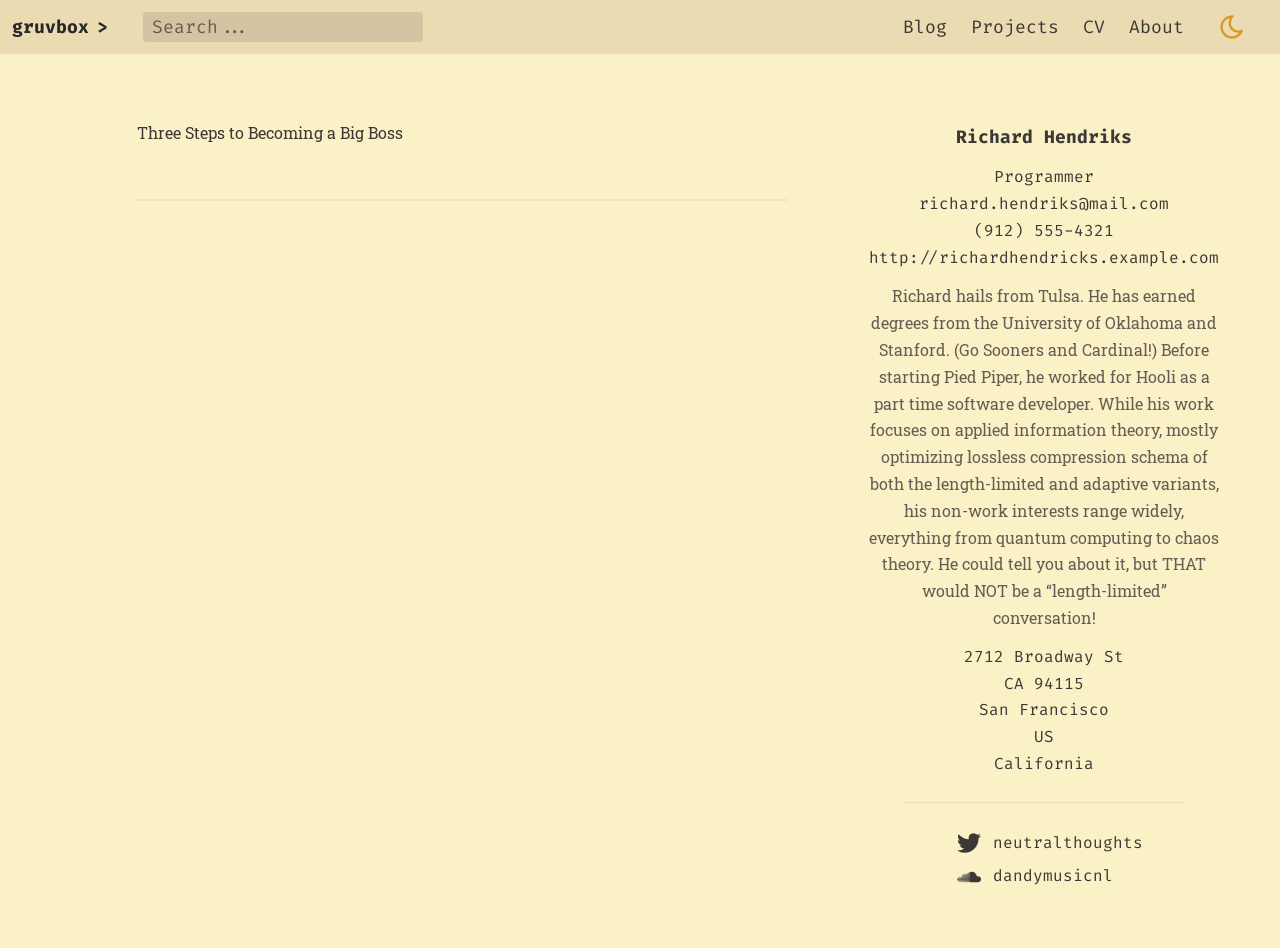
<file: index.html>
<!DOCTYPE html>
<html
  lang="en"
  theme="light"
>
  <head>
	<meta name="generator" content="Hugo 0.104.1" />
  <meta charset="utf-8" />
  <meta name="viewport" content="width=device-width, initial-scale=1" />

  


<link
  rel="preload"
  as="font"
  type="font/woff2"
  href="/fonts/roboto-slab-latin-400.woff2"
  crossorigin="anonymous"
/>
<link
  rel="prefetch"
  as="font"
  type="font/woff2"
  href="/fonts/roboto-slab-latin-700.woff2"
  crossorigin="anonymous"
/>


<link
  rel="preload"
  as="font"
  type="font/woff2"
  href="/fonts/fira-code-latin-300.woff2"
  crossorigin="anonymous"
/>
<link
  rel="preload"
  as="font"
  type="font/woff2"
  href="/fonts/fira-code-latin-400.woff2"
  crossorigin="anonymous"
/>
<link
  rel="prefetch"
  as="font"
  type="font/woff2"
  href="/fonts/fira-code-latin-700.woff2"
  crossorigin="anonymous"
/>

  
  
    <meta
      name="robots"
      content="index, follow, max-snippet:-1, max-image-preview:large, max-video-preview:-1"
    />
  



<title>Jorge is Cool
      —
      Theme Demo</title>

<meta
  name="description"
  content="A retro-looking Hugo theme inspired by gruvbox. The pastel colors are high contrast, easily distinguishable, pleasing to the eye, and feature light and dark color palettes."
/>

<link rel="canonical" href="https://jorge-a-hurtado.github.io/" />



<meta name="twitter:card" content="summary"/>
<meta name="twitter:title" content="Jorge is Cool"/>
<meta name="twitter:description" content="A retro-looking Hugo theme inspired by gruvbox. The pastel colors are high contrast, easily distinguishable, pleasing to the eye, and feature light and dark color palettes."/>

<meta property="og:title" content="Jorge is Cool" />
<meta property="og:description" content="A retro-looking Hugo theme inspired by gruvbox. The pastel colors are high contrast, easily distinguishable, pleasing to the eye, and feature light and dark color palettes." />
<meta property="og:type" content="website" />
<meta property="og:url" content="https://jorge-a-hurtado.github.io/" />


<meta itemprop="name" content="Jorge is Cool">
<meta itemprop="description" content="A retro-looking Hugo theme inspired by gruvbox. The pastel colors are high contrast, easily distinguishable, pleasing to the eye, and feature light and dark color palettes.">





  <link
    rel="alternate"
    type="application/rss&#43;xml"
    href="/index.xml"
    title="Jorge is Cool"
  />




  
  


  








  
  
  
  


<style>
   
  @font-face{font-display:swap;font-family:Roboto Slab;font-style:normal;font-weight:100;src:local("Roboto Slab Thin "),local("Roboto Slab-Thin"),url(/fonts/roboto-slab-latin-100.woff2) format("woff2"),url(/fonts/roboto-slab-latin-100.woff) format("woff")}@font-face{font-display:swap;font-family:Roboto Slab;font-style:normal;font-weight:200;src:local("Roboto Slab Extra Light "),local("Roboto Slab-Extra Light"),url(/fonts/roboto-slab-latin-200.woff2) format("woff2"),url(/fonts/roboto-slab-latin-200.woff) format("woff")}@font-face{font-display:swap;font-family:Roboto Slab;font-style:normal;font-weight:300;src:local("Roboto Slab Light "),local("Roboto Slab-Light"),url(/fonts/roboto-slab-latin-300.woff2) format("woff2"),url(/fonts/roboto-slab-latin-300.woff) format("woff")}@font-face{font-display:swap;font-family:Roboto Slab;font-style:normal;font-weight:400;src:local("Roboto Slab Regular "),local("Roboto Slab-Regular"),url(/fonts/roboto-slab-latin-400.woff2) format("woff2"),url(/fonts/roboto-slab-latin-400.woff) format("woff")}@font-face{font-display:swap;font-family:Roboto Slab;font-style:normal;font-weight:500;src:local("Roboto Slab Medium "),local("Roboto Slab-Medium"),url(/fonts/roboto-slab-latin-500.woff2) format("woff2"),url(/fonts/roboto-slab-latin-500.woff) format("woff")}@font-face{font-display:swap;font-family:Roboto Slab;font-style:normal;font-weight:600;src:local("Roboto Slab SemiBold "),local("Roboto Slab-SemiBold"),url(/fonts/roboto-slab-latin-600.woff2) format("woff2"),url(/fonts/roboto-slab-latin-600.woff) format("woff")}@font-face{font-display:swap;font-family:Roboto Slab;font-style:normal;font-weight:700;src:local("Roboto Slab Bold "),local("Roboto Slab-Bold"),url(/fonts/roboto-slab-latin-700.woff2) format("woff2"),url(/fonts/roboto-slab-latin-700.woff) format("woff")}@font-face{font-display:swap;font-family:Roboto Slab;font-style:normal;font-weight:800;src:local("Roboto Slab ExtraBold "),local("Roboto Slab-ExtraBold"),url(/fonts/roboto-slab-latin-800.woff2) format("woff2"),url(/fonts/roboto-slab-latin-800.woff) format("woff")}@font-face{font-display:swap;font-family:Roboto Slab;font-style:normal;font-weight:900;src:local("Roboto Slab Black "),local("Roboto Slab-Black"),url(/fonts/roboto-slab-latin-900.woff2) format("woff2"),url(/fonts/roboto-slab-latin-900.woff) format("woff")}@font-face{font-display:swap;font-family:Fira Code;font-style:normal;font-weight:300;src:local("Fira Code Light "),local("Fira Code-Light"),url(/fonts/fira-code-latin-300.woff2) format("woff2"),url(/fonts/fira-code-latin-300.woff) format("woff")}@font-face{font-display:swap;font-family:Fira Code;font-style:normal;font-weight:400;src:local("Fira Code Regular "),local("Fira Code-Regular"),url(/fonts/fira-code-latin-400.woff2) format("woff2"),url(/fonts/fira-code-latin-400.woff) format("woff")}@font-face{font-display:swap;font-family:Fira Code;font-style:normal;font-weight:500;src:local("Fira Code Medium "),local("Fira Code-Medium"),url(/fonts/fira-code-latin-500.woff2) format("woff2"),url(/fonts/fira-code-latin-500.woff) format("woff")}@font-face{font-display:swap;font-family:Fira Code;font-style:normal;font-weight:600;src:local("Fira Code SemiBold "),local("Fira Code-SemiBold"),url(/fonts/fira-code-latin-600.woff2) format("woff2"),url(/fonts/fira-code-latin-600.woff) format("woff")}@font-face{font-display:swap;font-family:Fira Code;font-style:normal;font-weight:700;src:local("Fira Code Bold "),local("Fira Code-Bold"),url(/fonts/fira-code-latin-700.woff2) format("woff2"),url(/fonts/fira-code-latin-700.woff) format("woff")}

/*! normalize.css v8.0.1 | MIT License | github.com/necolas/normalize.css */html{-webkit-text-size-adjust:100%;line-height:1.15}body{margin:0}main{display:block}h1{font-size:2em;margin:.67em 0}hr{box-sizing:content-box;height:0;overflow:visible}pre{font-family:monospace,monospace;font-size:1em}a{background-color:transparent}abbr[title]{border-bottom:none;text-decoration:underline;-webkit-text-decoration:underline dotted currentColor;text-decoration:underline dotted currentColor}b,strong{font-weight:bolder}code,kbd,samp{font-family:monospace,monospace;font-size:1em}small{font-size:80%}sub,sup{font-size:75%;line-height:0;position:relative;vertical-align:baseline}sub{bottom:-.25em}sup{top:-.5em}img{border-style:none}button,input,optgroup,select,textarea{font-family:inherit;font-size:100%;line-height:1.15;margin:0}button,input{overflow:visible}button,select{text-transform:none}[type=button],[type=reset],[type=submit],button{-webkit-appearance:button}[type=button]::-moz-focus-inner,[type=reset]::-moz-focus-inner,[type=submit]::-moz-focus-inner,button::-moz-focus-inner{border-style:none;padding:0}[type=button]:-moz-focusring,[type=reset]:-moz-focusring,[type=submit]:-moz-focusring,button:-moz-focusring{outline:1px dotted ButtonText}fieldset{padding:.35em .75em .625em}legend{box-sizing:border-box;color:inherit;display:table;max-width:100%;padding:0;white-space:normal}progress{vertical-align:baseline}textarea{overflow:auto}[type=checkbox],[type=radio]{box-sizing:border-box;padding:0}[type=number]::-webkit-inner-spin-button,[type=number]::-webkit-outer-spin-button{height:auto}[type=search]{-webkit-appearance:textfield;outline-offset:-2px}[type=search]::-webkit-search-decoration{-webkit-appearance:none}::-webkit-file-upload-button{-webkit-appearance:button;font:inherit}details{display:block}summary{display:list-item}[hidden],template{display:none}:root[theme=light]{--bg:var(--bg0);--bg0:#fbf1c7;--bg0_h:#f9f5d7;--bg0_s:#f2e5bc;--bg1:#ebdbb2;--bg2:#d5c4a1;--bg3:#bdae93;--bg4:#a89984;--fg:var(--fg1);--fg0:#282828;--fg1:#3c3836;--fg2:#504945;--fg3:#665c54;--fg4:#7c6f64;--gray1:var(--fg4);--gray2:#928374;--red1:#cc241d;--red2:#9d0006;--green1:#98971a;--green2:#797403;--yellow1:#d79921;--yellow2:#b57614;--blue1:#458588;--blue2:#076678;--purple1:#b16286;--purple2:#8f3f71;--aqua1:#689d6a;--aqua2:#427b58;--orange1:#d65d0e;--orange2:#af3a03}[theme=light]:root .light--hidden{display:none}:root[theme=dark]{--bg:var(--bg0);--bg0:#282828;--bg0_h:#1d2021;--bg0_s:#32302f;--bg1:#3c3836;--bg2:#504945;--bg3:#665c54;--bg4:#7c6f64;--fg:var(--fg1);--fg0:#fbf1c7;--fg1:#ebdbb2;--fg2:#d5c4a1;--fg3:#bdae93;--fg4:#a89984;--gray1:var(--fg4);--gray2:#928374;--red1:#cc241d;--red2:#fb4934;--green1:#98971a;--green2:#b8bb26;--yellow1:#d79921;--yellow2:#fabd2f;--blue1:#458588;--blue2:#83a598;--purple1:#b16286;--purple2:#d3869b;--aqua1:#689d6a;--aqua2:#8ec07c;--orange1:#d65d0e;--orange2:#fe8019}[theme=dark]:root .dark--hidden{display:none}:root{--primary:var(--blue1);--primary-alt:var(--blue2);--font-monospace:"Fira Code","Lucida Console",Monaco,monospace;--font-sans-serif:Verdana,Helvetica,sans-serif;--font-serif:"Roboto Slab",Georgia,serif}html{font-family:Roboto Slab,Georgia,serif;font-family:var(--font-serif);font-size:1rem;scroll-behavior:smooth}body{word-wrap:break-word;background:var(--bg);color:var(--fg);line-height:1.675}a{color:inherit;text-decoration:none}::-moz-selection{background:var(--bg4);color:var(--fg0)}::selection{background:var(--bg4);color:var(--fg0)}h1{color:var(--fg0);font-family:Fira Code,Lucida Console,Monaco,monospace;font-family:var(--font-monospace);font-weight:300;line-height:1.4}h1{font-weight:400}h1{font-size:1.875rem}@media (min-width:768px){h1{font-size:2.375rem}}hr{background:var(--bg1);border:none;height:1px;margin:3rem auto;width:80%}.layout{display:grid;grid-template-areas:"header" "main" "footer";grid-template-rows:auto 1fr auto;height:100vh}main{align-items:start;display:grid;grid-area:main;grid-template-areas:"empty content sidebar";grid-template-columns:1fr minmax(0,650px) 4fr}header{background:var(--bg1);grid-area:header}footer{grid-area:footer}footer,main{margin:.5em 1.1em}.content{grid-area:content}.sidebar{display:none;flex-direction:column;grid-area:sidebar;margin-top:3rem;position:sticky;top:2rem}@media (min-width:992px){.sidebar{display:flex}}header{display:grid;font-family:Fira Code,Lucida Console,Monaco,monospace;font-family:var(--font-monospace);font-size:1.125rem;grid-template-areas:"heading search nav theme-toggle";grid-template-columns:auto auto 1fr auto;padding:.75rem}.logo{color:var(--fg0);display:flex;font-weight:700;grid-area:heading}.logo:hover .logo__cursor{animation:blink 1s infinite;opacity:1}.logo__chevron,.logo__cursor{margin-left:.5rem}.logo__cursor{opacity:0}.logo__text{display:none}@media (min-width:768px){.logo__text{display:block}}.search{display:flex;grid-area:search;margin:0 1rem}#search__text{background:var(--bg2);border:1px solid var(--bg2);border-radius:.2rem;caret-color:var(--fg);color:var(--fg);outline:none;padding:0 .5rem;width:100%}#search__text:hover{border-color:var(--bg3)}#search__text:focus{border-color:var(--bg4)}#search__text::-moz-placeholder{color:var(--fg3)}#search__text::placeholder{color:var(--fg3)}#search__text[type=search]::-webkit-search-cancel-button{-webkit-appearance:none;appearance:none}#search__suggestions{background:var(--bg);border-radius:.2rem;box-shadow:0 .5rem 1rem var(--bg1);font-family:Roboto Slab,Georgia,serif;font-family:var(--font-serif);left:0;margin-top:2rem;position:absolute;width:95vw;z-index:1000}@media (min-width:768px){.search{position:relative}#search__suggestions{width:60vw}}.search__suggestions--hidden{display:none}.search__suggestion-item{border-bottom:1px dashed var(--bg2);display:grid;grid-template-columns:1fr 2fr}.search__suggestion-item.focus-visible,.search__suggestion-item:focus,.search__suggestion-item:hover{background:var(--bg1);cursor:pointer;outline:none}.search__suggestion-item:focus,.search__suggestion-item:focus-visible,.search__suggestion-item:hover{background:var(--bg1);cursor:pointer;outline:none}.search__suggestion-item:last-child{border:none}.search__suggestion-description,.search__suggestion-title{margin:1rem 0;padding:0 1rem}.search__suggestion-title{font-weight:700}.search__suggestion-description{border-left:1px solid var(--bg2)}.search__no-results{padding:.75rem}.theme__toggle{align-items:center;background:none;border:none;color:var(--yellow1);cursor:pointer;display:flex;grid-area:theme-toggle;margin:0 1rem}.theme__toggle:hover{color:var(--yellow2)}.theme__toggle svg{height:28px;width:28px}nav#menu{align-items:center;display:flex;grid-area:nav;justify-content:flex-end}nav#menu .menu__item{color:var(--fg)}nav#menu .menu__item:hover{color:var(--fg3);cursor:pointer}nav#menu ul{list-style:none;margin:0;padding:0}nav#menu ul.menu--horizontal{align-items:center;display:none}nav#menu ul.menu--horizontal li{display:inline-block;margin:0 .75rem}@media (min-width:768px){nav#menu ul.menu--horizontal{display:flex}}nav#menu ul.menu--vertical{background:var(--fg0);bottom:0;margin:0;padding:3rem;position:fixed;right:0;top:0;transform:translate(100%);transition:transform .5s cubic-bezier(.9,0,.1,1);width:50%;z-index:10}nav#menu ul.menu--vertical .menu__item{color:var(--bg1)}nav#menu ul.menu--vertical .menu__item:hover{color:var(--bg4)}nav#menu .menu__burger{display:flex;height:24px;width:24px}nav#menu .menu__burger>*{position:absolute}nav#menu .menu__burger svg{height:inherit;width:inherit;z-index:20}nav#menu .menu__burger svg line{transition-duration:.5s;transition-property:stroke,opacity,transform;transition-timing-function:cubic-bezier(.9,0,.1,1)}nav#menu .menu__burger svg line:first-of-type{transform-origin:center 6px}nav#menu .menu__burger svg line:nth-of-type(2){transform-origin:center 12px}nav#menu .menu__burger svg line:nth-of-type(3){transform-origin:center 18px}nav#menu .menu__burger input{height:inherit;opacity:0;width:inherit;z-index:30}:is(nav#menu .menu__burger input:checked)~ul.menu--vertical{transform:none}:is(nav#menu .menu__burger input:checked)~svg{stroke:var(--bg1)}:is(nav#menu .menu__burger input:checked)~svg line:first-of-type{transform:translateY(6px) rotate(45deg)}:is(nav#menu .menu__burger input:checked)~svg line:nth-of-type(2){opacity:0;transform:scale(.2)}:is(nav#menu .menu__burger input:checked)~svg line:nth-of-type(3){transform:translateY(-6px) rotate(-45deg)}@media (min-width:768px){nav#menu .menu__burger{display:none}}

/*! Source: https://stackoverflow.com/a/36118384/1154965 */@keyframes blink{50%{opacity:0}to{opacity:1}}.sidebar{font-family:Fira Code,Lucida Console,Monaco,monospace;font-family:var(--font-monospace);margin-left:auto;margin-right:auto;max-width:350px;padding-left:2.5rem}.sidebar svg{fill:var(--fg)}.jr-basics__summary{color:var(--fg3);font-family:Roboto Slab,Georgia,serif;font-family:var(--font-serif);margin:.75rem 0}.jr-basics__profile a:hover{color:var(--fg3)}.jr-basics__profile a:hover svg{fill:var(--fg3)}.post{border-bottom:2px dotted var(--bg1);padding:2rem 0}.post-header{font-family:Fira Code,Lucida Console,Monaco,monospace;font-family:var(--font-monospace)}.post-content{margin:1.3rem 0}.post-content a,.post-header a{color:var(--blue2);color:var(--primary-alt)}.post-content a:hover,.post-header a:hover{color:var(--blue1);color:var(--primary)}.jr-basics__item,.jr-basics__profile-icon,.jr-basics__profile-item{align-items:center;display:flex}.jr-basics__name{font-size:1.125rem;font-weight:700}.jr-basics__item{flex-direction:column;text-align:center}.jr-basics__item hr{margin:1.5rem auto}.jr-basics__label,.jr-basics__name,.jr-basics__summary{margin-top:.75rem}.jr-basics__profile svg{height:24px;width:24px}.jr-basics__profile,.jr-basics__profile-item{display:flex}.jr-basics__profile-item{display:flex;padding:.2rem}.jr-basics__profile--col{flex-direction:column}.jr-basics__profile-icon{padding:0 .75rem}
   
</style>

<link
  rel="preload"
  href="/css/non-critical.226690a0c7d8b0ce837c13af501f7b76487fabdbc10523a8146fe295c0db245f0a4227e8f2489a1923991c58a2e7fcfe7943f8b849fca78b9e3f1130c805336c.css"
  as="style"
  onload="this.onload=null;this.rel='stylesheet'"
  integrity="sha512-ImaQoMfYsM6DfBOvUB97dkh/q9vBBSOoFG/ilcDbJF8KQifo8kiaGSOZHFii5/z+eUP4uEn8p4uePxEwyAUzbA=="
/>

<link
  id="prism-dark"
  rel="prefetch"
  href="/prism-themes/prism-gruvbox-dark.min.54aecc64074623a4f9898544dcbdab9e804f1560ef0b38f4cf8e10fcaaf72264e798cb407c601aca6ecd833ec4eb93d66535581f18d45ba202cf848b70dbc332.css"
  as="style"
  onload="this.onload=null;this.rel='stylesheet'"
  integrity="sha512-VK7MZAdGI6T5iYVE3L2rnoBPFWDvCzj0z44Q/Kr3ImTnmMtAfGAaym7Ngz7E65PWZTVYHxjUW6ICz4SLcNvDMg=="
  disabled
/>

<link
  id="prism-light"
  rel="prefetch"
  href="/prism-themes/prism-gruvbox-light.min.42a221741efe997fcc94187c39d63c555560678789ac9ca856c74a5f0ddb2aa6c50d38b2ffbecc7a99038cbbd2efa99746e862267f781c559e0cfec10b88a5fc.css"
  as="style"
  onload="this.onload=null;this.rel='stylesheet'"
  integrity="sha512-QqIhdB7&#43;mX/MlBh8OdY8VVVgZ4eJrJyoVsdKXw3bKqbFDTiy/77MepkDjLvS76mXRuhiJn94HFWeDP7BC4il/A=="
  
/>

<noscript>
  
    <link
      rel="stylesheet"
      href="/prism-themes/prism-gruvbox-light.min.42a221741efe997fcc94187c39d63c555560678789ac9ca856c74a5f0ddb2aa6c50d38b2ffbecc7a99038cbbd2efa99746e862267f781c559e0cfec10b88a5fc.css"
      integrity="sha512-QqIhdB7&#43;mX/MlBh8OdY8VVVgZ4eJrJyoVsdKXw3bKqbFDTiy/77MepkDjLvS76mXRuhiJn94HFWeDP7BC4il/A=="
    />
  

  <link
    rel="stylesheet"
    href="/css/non-critical.226690a0c7d8b0ce837c13af501f7b76487fabdbc10523a8146fe295c0db245f0a4227e8f2489a1923991c58a2e7fcfe7943f8b849fca78b9e3f1130c805336c.css"
    integrity="sha512-ImaQoMfYsM6DfBOvUB97dkh/q9vBBSOoFG/ilcDbJF8KQifo8kiaGSOZHFii5/z+eUP4uEn8p4uePxEwyAUzbA=="
  />
</noscript>


  

  




<script>
  (()=>{function c(){if(localStorage&&localStorage.getItem("theme"))return localStorage.getItem("theme");if(window.matchMedia)return window.matchMedia("(prefers-color-scheme: light)").matches?"light":"dark"}function n(t){document.documentElement.setAttribute("theme",t);let e=document.getElementById("prism-dark"),i=document.getElementById("prism-light");e.toggleAttribute("disabled",t==="light"),i.toggleAttribute("disabled",t==="dark"),localStorage.setItem("theme",t)}var o=c();o&&n(o);function l(t){let e=t.currentTarget.classList.contains("light--hidden")?"light":"dark";n(e)}document.addEventListener("DOMContentLoaded",function(){document.querySelectorAll(".theme__toggle").forEach(e=>{e.addEventListener("click",l)})});})();

</script>


  <link rel="apple-touch-icon" sizes="180x180" href="/apple-touch-icon.png" />
<link rel="icon" type="image/png" sizes="32x32" href="/favicon-32x32.png" />
<link rel="icon" type="image/png" sizes="16x16" href="/favicon-16x16.png" />
<link rel="manifest" href="/site.webmanifest" />
<link rel="mask-icon" href="/safari-pinned-tab.svg" color="#282828" />
<meta name="msapplication-TileColor" content="#282828" />
<meta name="theme-color" content="#282828" />



  
  

</head>

  <body>
    <div class="layout">
      <header>
  <a
    class="logo"
    href="/"
  >
    
      <div class="logo__text">gruvbox</div>
    
    <div class="logo__chevron">></div>
    <div class="logo__cursor">█</div>
  </a>

  <div class="search">
    <input
      id="search__text"
      type="search"
      placeholder="Search..."
      aria-label="Search"
      autocomplete="off"
    />
    <div id="search__suggestions" class="search__suggestions--hidden"></div>
  </div>

  <nav id="menu">
    <ul class="menu--horizontal">
      
        <li class="menu__item">
          <a href="/blog">Blog</a>
        </li>
      
        <li class="menu__item">
          <a href="/projects">Projects</a>
        </li>
      
        <li class="menu__item">
          <a href="/cv">CV</a>
        </li>
      
        <li class="menu__item">
          <a href="/about">About</a>
        </li>
      
    </ul>

    <div class="menu__burger">
      
      <input class="menu__item" type="checkbox" aria-label="Open main menu" />

      
<svg xmlns="http://www.w3.org/2000/svg" class="icon icon-tabler icon-tabler-menu-2" width="24" height="24" viewBox="0 0 24 24" stroke-width="2" stroke="currentColor" fill="none" stroke-linecap="round" stroke-linejoin="round">
  <path stroke="none" d="M0 0h24v24H0z" fill="none"/>
  <line x1="4" y1="6" x2="20" y2="6" />
  <line x1="4" y1="12" x2="20" y2="12" />
  <line x1="4" y1="18" x2="20" y2="18" />
</svg>







      <ul class="menu--vertical">
        
          <li>
            <a class="menu__item" href="/blog">Blog</a>
          </li>
        
          <li>
            <a class="menu__item" href="/projects">Projects</a>
          </li>
        
          <li>
            <a class="menu__item" href="/cv">CV</a>
          </li>
        
          <li>
            <a class="menu__item" href="/about">About</a>
          </li>
        
      </ul>
    </div>
  </nav>

  <button class="theme__toggle light--hidden" aria-label="Toggle light mode">
    
<svg xmlns="http://www.w3.org/2000/svg" class="icon icon-tabler icon-tabler-sun" width="24" height="24" viewBox="0 0 24 24" stroke-width="2" stroke="currentColor" fill="none" stroke-linecap="round" stroke-linejoin="round">
  <path stroke="none" d="M0 0h24v24H0z" fill="none"/>
  <circle cx="12" cy="12" r="4" />
  <path d="M3 12h1m8 -9v1m8 8h1m-9 8v1m-6.4 -15.4l.7 .7m12.1 -.7l-.7 .7m0 11.4l.7 .7m-12.1 -.7l-.7 .7" />
</svg>





  </button>

  <button class="theme__toggle dark--hidden" aria-label="Toggle dark mode">
    
<svg xmlns="http://www.w3.org/2000/svg" class="icon icon-tabler icon-tabler-moon" width="24" height="24" viewBox="0 0 24 24" stroke-width="2" stroke="currentColor" fill="none" stroke-linecap="round" stroke-linejoin="round">
  <path stroke="none" d="M0 0h24v24H0z" fill="none"/>
  <path d="M12 3c.132 0 .263 0 .393 0a7.5 7.5 0 0 0 7.92 12.446a9 9 0 1 1 -8.313 -12.454z" />
</svg>





  </button>
</header>

      <main>
        <div class="content">
          
  
  
  
  
  <article class="post">
    <div class="post-header">
  <h1>
    <a href="/blog/three-steps-to-becoming-a-boss/"></a>
  </h1>

  <div class="post-meta">
    
    
    
    
    
    

    
  </div>
</div>

    <div class="post-content">
      <span>
        
          Three Steps to Becoming a Big Boss
          
        
      </span>
    </div>
  </article>


<div class="pagination">
  
  
</div>



        </div>
        <div class="sidebar">
  

  
  
    <aside class="bio">
      

  <section class="jr__item jr-basics__item">
    


    
      <div class="jr-basics__name">Richard Hendriks</div>
    

    
      <div class="jr-basics__label">Programmer</div>
    

    
      <div class="jr-basics__email">richard.hendriks@mail.com</div>
    

    
      <div class="jr-basics__phone">(912) 555-4321</div>
    

    
      <div class="jr-basics__url">
        <a href="http://richardhendricks.example.com">http://richardhendricks.example.com</a>
      </div>
    

    
      <div class="jr-basics__summary">Richard hails from Tulsa. He has earned degrees from the University of Oklahoma and Stanford. (Go Sooners and Cardinal!) Before starting Pied Piper, he worked for Hooli as a part time software developer. While his work focuses on applied information theory, mostly optimizing lossless compression schema of both the length-limited and adaptive variants, his non-work interests range widely, everything from quantum computing to chaos theory. He could tell you about it, but THAT would NOT be a “length-limited” conversation!</div>
    

    
      
        <div class="jr-basics__location-address">2712 Broadway St</div>
      

      
        <div class="jr-basics__location-postalCode">CA 94115</div>
      

      
        <div class="jr-basics__location-city">San Francisco</div>
      

      
        <div class="jr-basics__location-countryCode">US</div>
      

      
        <div class="jr-basics__location-region">California</div>
      
    

    
      <hr />
      <div class="jr-basics__profile jr-basics__profile--col">
        
          



<div class="jr-basics__profile-item">
  <div class="jr-basics__profile-icon">
    
    <svg role="img" viewBox="0 0 24 24" xmlns="http://www.w3.org/2000/svg"><title>Twitter</title><path d="M23.953 4.57a10 10 0 01-2.825.775 4.958 4.958 0 002.163-2.723c-.951.555-2.005.959-3.127 1.184a4.92 4.92 0 00-8.384 4.482C7.69 8.095 4.067 6.13 1.64 3.162a4.822 4.822 0 00-.666 2.475c0 1.71.87 3.213 2.188 4.096a4.904 4.904 0 01-2.228-.616v.06a4.923 4.923 0 003.946 4.827 4.996 4.996 0 01-2.212.085 4.936 4.936 0 004.604 3.417 9.867 9.867 0 01-6.102 2.105c-.39 0-.779-.023-1.17-.067a13.995 13.995 0 007.557 2.209c9.053 0 13.998-7.496 13.998-13.985 0-.21 0-.42-.015-.63A9.935 9.935 0 0024 4.59z"/></svg>
  </div>

  
    <div class="jr-basics__profile-username">neutralthoughts</div>
  
</div>




        
          

<a href="https://soundcloud.example.com/dandymusicnl">

<div class="jr-basics__profile-item">
  <div class="jr-basics__profile-icon">
    
    <svg role="img" viewBox="0 0 24 24" xmlns="http://www.w3.org/2000/svg"><title>SoundCloud</title><path d="M1.175 12.225c-.051 0-.094.046-.101.1l-.233 2.154.233 2.105c.007.058.05.098.101.098.05 0 .09-.04.099-.098l.255-2.105-.27-2.154c0-.057-.045-.1-.09-.1m-.899.828c-.06 0-.091.037-.104.094L0 14.479l.165 1.308c0 .055.045.094.09.094s.089-.045.104-.104l.21-1.319-.21-1.334c0-.061-.044-.09-.09-.09m1.83-1.229c-.061 0-.12.045-.12.104l-.21 2.563.225 2.458c0 .06.045.12.119.12.061 0 .105-.061.121-.12l.254-2.474-.254-2.548c-.016-.06-.061-.12-.121-.12m.945-.089c-.075 0-.135.06-.15.135l-.193 2.64.21 2.544c.016.077.075.138.149.138.075 0 .135-.061.15-.15l.24-2.532-.24-2.623c0-.075-.06-.135-.135-.135l-.031-.017zm1.155.36c-.005-.09-.075-.149-.159-.149-.09 0-.158.06-.164.149l-.217 2.43.2 2.563c0 .09.075.157.159.157.074 0 .148-.068.148-.158l.227-2.563-.227-2.444.033.015zm.809-1.709c-.101 0-.18.09-.18.181l-.21 3.957.187 2.563c0 .09.08.164.18.164.094 0 .174-.09.18-.18l.209-2.563-.209-3.972c-.008-.104-.088-.18-.18-.18m.959-.914c-.105 0-.195.09-.203.194l-.18 4.872.165 2.548c0 .12.09.209.195.209.104 0 .194-.089.21-.209l.193-2.548-.192-4.856c-.016-.12-.105-.21-.21-.21m.989-.449c-.121 0-.211.089-.225.209l-.165 5.275.165 2.52c.014.119.104.225.225.225.119 0 .225-.105.225-.225l.195-2.52-.196-5.275c0-.12-.105-.225-.225-.225m1.245.045c0-.135-.105-.24-.24-.24-.119 0-.24.105-.24.24l-.149 5.441.149 2.503c.016.135.121.24.256.24s.24-.105.24-.24l.164-2.503-.164-5.456-.016.015zm.749-.134c-.135 0-.255.119-.255.254l-.15 5.322.15 2.473c0 .15.12.255.255.255s.255-.12.255-.27l.15-2.474-.165-5.307c0-.148-.12-.27-.271-.27m1.005.166c-.164 0-.284.135-.284.285l-.103 5.143.135 2.474c0 .149.119.277.284.277.149 0 .271-.12.284-.285l.121-2.443-.135-5.112c-.012-.164-.135-.285-.285-.285m1.184-.945c-.045-.029-.105-.044-.165-.044s-.119.015-.165.044c-.09.054-.149.15-.149.255v.061l-.104 6.048.115 2.449v.008c.008.06.03.135.074.18.058.061.142.104.234.104.08 0 .158-.044.209-.09.058-.06.091-.135.091-.225l.015-.24.117-2.203-.135-6.086c0-.104-.061-.193-.135-.239l-.002-.022zm1.006-.547c-.045-.045-.09-.061-.15-.061-.074 0-.149.016-.209.061-.075.061-.119.15-.119.24v.029l-.137 6.609.076 1.215.061 1.185c0 .164.148.314.328.314.181 0 .33-.15.33-.329l.15-2.414-.15-6.637c0-.12-.074-.221-.165-.277m8.934 3.777c-.405 0-.795.086-1.139.232-.24-2.654-2.46-4.736-5.188-4.736-.659 0-1.305.135-1.889.359-.225.09-.27.18-.285.359v9.368c.016.18.15.33.33.345h8.185C22.681 17.218 24 15.914 24 14.28s-1.319-2.952-2.938-2.952"/></svg>
  </div>

  
    <div class="jr-basics__profile-username">dandymusicnl</div>
  
</div>


</a>

        
      </div>
    

    
  </section>


    </aside>
  
</div>

      </main>
      <footer>
  <div class="copyright">
    
  </div>
</footer>



  







  
  


<script
  type="text/javascript"
  src="/js/main.92945bdd8357088e3de27297f1d5ca6e0be3f53b744f42b006f52d8226ae9426790b3192d2cfda215fcdbb07e3a43736320e3c32403bd062ffe4c89fa8cc2c49.js"
  integrity="sha512-kpRb3YNXCI494nKX8dXKbgvj9Tt0T0KwBvUtgiaulCZ5CzGS0s/aIV/NuwfjpDc2Mg48MkA70GL/5MifqMwsSQ==">
</script>

<script
  type="text/javascript"
  src="/js/flexsearch.386e5cc42b859d6dd5357a753fcffd0a3cd539d8e54b96d2aaccb558cba7eb1b4451df125db07d169e0ebe062fe805a443e82fe79e72d2d2bb0b47533896e156.js"
  integrity="sha512-OG5cxCuFnW3VNXp1P8/9CjzVOdjlS5bSqsy1WMun6xtEUd8SXbB9Fp4OvgYv6AWkQ&#43;gv555y0tK7C0dTOJbhVg==">
</script>





    </div>
  </body>
</html>
</file>
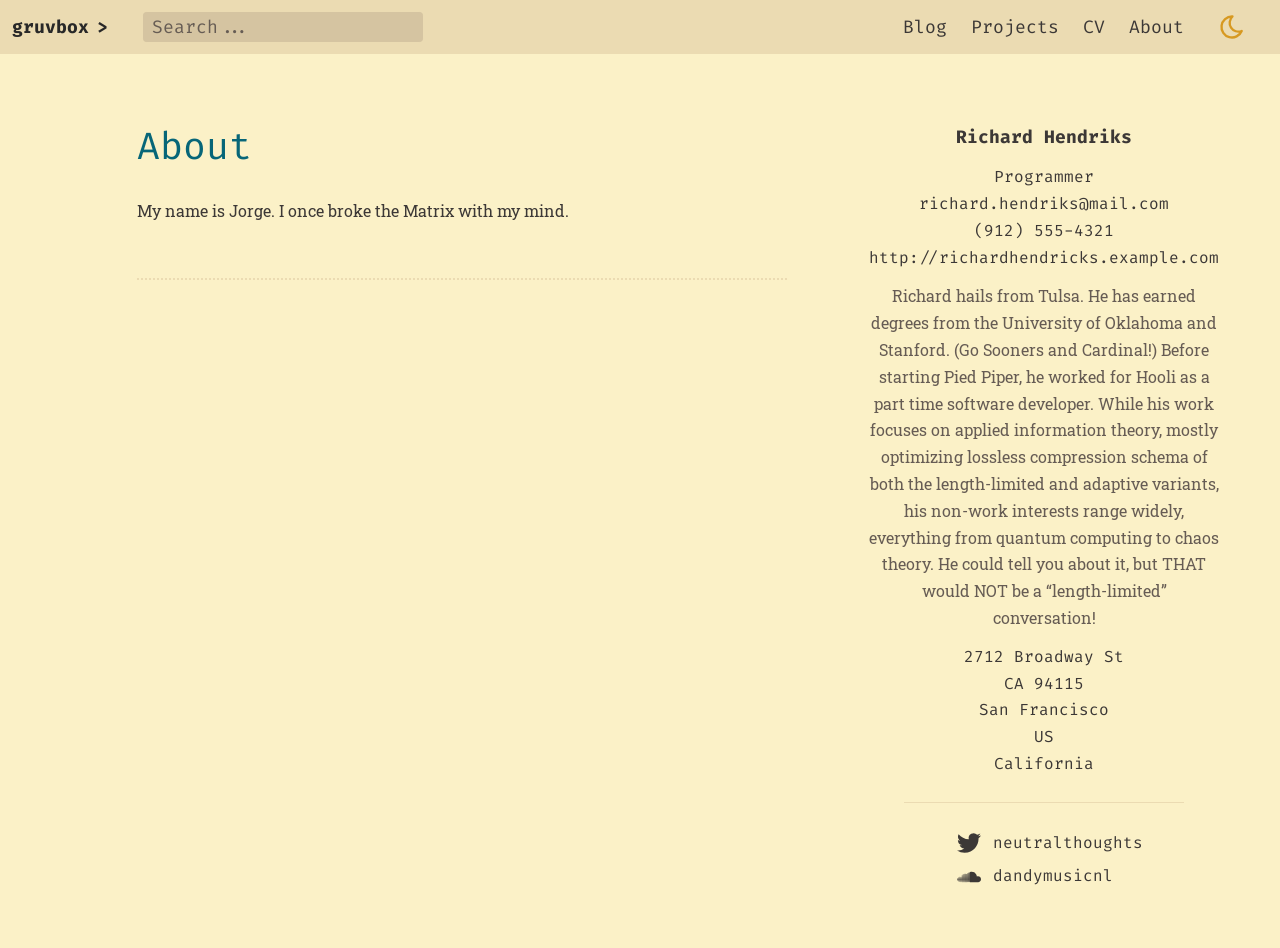
<file: about/index.html>
<!DOCTYPE html>
<html
  lang="en"
  theme="light"
>
  <head>
  <meta charset="utf-8" />
  <meta name="viewport" content="width=device-width, initial-scale=1" />

  


<link
  rel="preload"
  as="font"
  type="font/woff2"
  href="/fonts/roboto-slab-latin-400.woff2"
  crossorigin="anonymous"
/>
<link
  rel="prefetch"
  as="font"
  type="font/woff2"
  href="/fonts/roboto-slab-latin-700.woff2"
  crossorigin="anonymous"
/>


<link
  rel="preload"
  as="font"
  type="font/woff2"
  href="/fonts/fira-code-latin-300.woff2"
  crossorigin="anonymous"
/>
<link
  rel="preload"
  as="font"
  type="font/woff2"
  href="/fonts/fira-code-latin-400.woff2"
  crossorigin="anonymous"
/>
<link
  rel="prefetch"
  as="font"
  type="font/woff2"
  href="/fonts/fira-code-latin-700.woff2"
  crossorigin="anonymous"
/>

  
  
    <meta
      name="robots"
      content="index, follow, max-snippet:-1, max-image-preview:large, max-video-preview:-1"
    />
  



<title>About</title>

<meta
  name="description"
  content="My name is Jorge. I once broke the Matrix with my mind."
/>

<link rel="canonical" href="https://jorge-a-hurtado.github.io/about/" />



<meta name="twitter:card" content="summary"/>
<meta name="twitter:title" content="About"/>
<meta name="twitter:description" content="My name is Jorge. I once broke the Matrix with my mind."/>

<meta property="og:title" content="About" />
<meta property="og:description" content="My name is Jorge. I once broke the Matrix with my mind." />
<meta property="og:type" content="article" />
<meta property="og:url" content="https://jorge-a-hurtado.github.io/about/" /><meta property="article:section" content="" />




<meta itemprop="name" content="About">
<meta itemprop="description" content="My name is Jorge. I once broke the Matrix with my mind.">

<meta itemprop="wordCount" content="12">
<meta itemprop="keywords" content="" />








  
  


  








  
  
  
  


<style>
   
  @font-face{font-display:swap;font-family:Roboto Slab;font-style:normal;font-weight:100;src:local("Roboto Slab Thin "),local("Roboto Slab-Thin"),url(/fonts/roboto-slab-latin-100.woff2) format("woff2"),url(/fonts/roboto-slab-latin-100.woff) format("woff")}@font-face{font-display:swap;font-family:Roboto Slab;font-style:normal;font-weight:200;src:local("Roboto Slab Extra Light "),local("Roboto Slab-Extra Light"),url(/fonts/roboto-slab-latin-200.woff2) format("woff2"),url(/fonts/roboto-slab-latin-200.woff) format("woff")}@font-face{font-display:swap;font-family:Roboto Slab;font-style:normal;font-weight:300;src:local("Roboto Slab Light "),local("Roboto Slab-Light"),url(/fonts/roboto-slab-latin-300.woff2) format("woff2"),url(/fonts/roboto-slab-latin-300.woff) format("woff")}@font-face{font-display:swap;font-family:Roboto Slab;font-style:normal;font-weight:400;src:local("Roboto Slab Regular "),local("Roboto Slab-Regular"),url(/fonts/roboto-slab-latin-400.woff2) format("woff2"),url(/fonts/roboto-slab-latin-400.woff) format("woff")}@font-face{font-display:swap;font-family:Roboto Slab;font-style:normal;font-weight:500;src:local("Roboto Slab Medium "),local("Roboto Slab-Medium"),url(/fonts/roboto-slab-latin-500.woff2) format("woff2"),url(/fonts/roboto-slab-latin-500.woff) format("woff")}@font-face{font-display:swap;font-family:Roboto Slab;font-style:normal;font-weight:600;src:local("Roboto Slab SemiBold "),local("Roboto Slab-SemiBold"),url(/fonts/roboto-slab-latin-600.woff2) format("woff2"),url(/fonts/roboto-slab-latin-600.woff) format("woff")}@font-face{font-display:swap;font-family:Roboto Slab;font-style:normal;font-weight:700;src:local("Roboto Slab Bold "),local("Roboto Slab-Bold"),url(/fonts/roboto-slab-latin-700.woff2) format("woff2"),url(/fonts/roboto-slab-latin-700.woff) format("woff")}@font-face{font-display:swap;font-family:Roboto Slab;font-style:normal;font-weight:800;src:local("Roboto Slab ExtraBold "),local("Roboto Slab-ExtraBold"),url(/fonts/roboto-slab-latin-800.woff2) format("woff2"),url(/fonts/roboto-slab-latin-800.woff) format("woff")}@font-face{font-display:swap;font-family:Roboto Slab;font-style:normal;font-weight:900;src:local("Roboto Slab Black "),local("Roboto Slab-Black"),url(/fonts/roboto-slab-latin-900.woff2) format("woff2"),url(/fonts/roboto-slab-latin-900.woff) format("woff")}@font-face{font-display:swap;font-family:Fira Code;font-style:normal;font-weight:300;src:local("Fira Code Light "),local("Fira Code-Light"),url(/fonts/fira-code-latin-300.woff2) format("woff2"),url(/fonts/fira-code-latin-300.woff) format("woff")}@font-face{font-display:swap;font-family:Fira Code;font-style:normal;font-weight:400;src:local("Fira Code Regular "),local("Fira Code-Regular"),url(/fonts/fira-code-latin-400.woff2) format("woff2"),url(/fonts/fira-code-latin-400.woff) format("woff")}@font-face{font-display:swap;font-family:Fira Code;font-style:normal;font-weight:500;src:local("Fira Code Medium "),local("Fira Code-Medium"),url(/fonts/fira-code-latin-500.woff2) format("woff2"),url(/fonts/fira-code-latin-500.woff) format("woff")}@font-face{font-display:swap;font-family:Fira Code;font-style:normal;font-weight:600;src:local("Fira Code SemiBold "),local("Fira Code-SemiBold"),url(/fonts/fira-code-latin-600.woff2) format("woff2"),url(/fonts/fira-code-latin-600.woff) format("woff")}@font-face{font-display:swap;font-family:Fira Code;font-style:normal;font-weight:700;src:local("Fira Code Bold "),local("Fira Code-Bold"),url(/fonts/fira-code-latin-700.woff2) format("woff2"),url(/fonts/fira-code-latin-700.woff) format("woff")}

/*! normalize.css v8.0.1 | MIT License | github.com/necolas/normalize.css */html{-webkit-text-size-adjust:100%;line-height:1.15}body{margin:0}main{display:block}h1{font-size:2em;margin:.67em 0}hr{box-sizing:content-box;height:0;overflow:visible}pre{font-family:monospace,monospace;font-size:1em}a{background-color:transparent}abbr[title]{border-bottom:none;text-decoration:underline;-webkit-text-decoration:underline dotted currentColor;text-decoration:underline dotted currentColor}b,strong{font-weight:bolder}code,kbd,samp{font-family:monospace,monospace;font-size:1em}small{font-size:80%}sub,sup{font-size:75%;line-height:0;position:relative;vertical-align:baseline}sub{bottom:-.25em}sup{top:-.5em}img{border-style:none}button,input,optgroup,select,textarea{font-family:inherit;font-size:100%;line-height:1.15;margin:0}button,input{overflow:visible}button,select{text-transform:none}[type=button],[type=reset],[type=submit],button{-webkit-appearance:button}[type=button]::-moz-focus-inner,[type=reset]::-moz-focus-inner,[type=submit]::-moz-focus-inner,button::-moz-focus-inner{border-style:none;padding:0}[type=button]:-moz-focusring,[type=reset]:-moz-focusring,[type=submit]:-moz-focusring,button:-moz-focusring{outline:1px dotted ButtonText}fieldset{padding:.35em .75em .625em}legend{box-sizing:border-box;color:inherit;display:table;max-width:100%;padding:0;white-space:normal}progress{vertical-align:baseline}textarea{overflow:auto}[type=checkbox],[type=radio]{box-sizing:border-box;padding:0}[type=number]::-webkit-inner-spin-button,[type=number]::-webkit-outer-spin-button{height:auto}[type=search]{-webkit-appearance:textfield;outline-offset:-2px}[type=search]::-webkit-search-decoration{-webkit-appearance:none}::-webkit-file-upload-button{-webkit-appearance:button;font:inherit}details{display:block}summary{display:list-item}[hidden],template{display:none}:root[theme=light]{--bg:var(--bg0);--bg0:#fbf1c7;--bg0_h:#f9f5d7;--bg0_s:#f2e5bc;--bg1:#ebdbb2;--bg2:#d5c4a1;--bg3:#bdae93;--bg4:#a89984;--fg:var(--fg1);--fg0:#282828;--fg1:#3c3836;--fg2:#504945;--fg3:#665c54;--fg4:#7c6f64;--gray1:var(--fg4);--gray2:#928374;--red1:#cc241d;--red2:#9d0006;--green1:#98971a;--green2:#797403;--yellow1:#d79921;--yellow2:#b57614;--blue1:#458588;--blue2:#076678;--purple1:#b16286;--purple2:#8f3f71;--aqua1:#689d6a;--aqua2:#427b58;--orange1:#d65d0e;--orange2:#af3a03}[theme=light]:root .light--hidden{display:none}:root[theme=dark]{--bg:var(--bg0);--bg0:#282828;--bg0_h:#1d2021;--bg0_s:#32302f;--bg1:#3c3836;--bg2:#504945;--bg3:#665c54;--bg4:#7c6f64;--fg:var(--fg1);--fg0:#fbf1c7;--fg1:#ebdbb2;--fg2:#d5c4a1;--fg3:#bdae93;--fg4:#a89984;--gray1:var(--fg4);--gray2:#928374;--red1:#cc241d;--red2:#fb4934;--green1:#98971a;--green2:#b8bb26;--yellow1:#d79921;--yellow2:#fabd2f;--blue1:#458588;--blue2:#83a598;--purple1:#b16286;--purple2:#d3869b;--aqua1:#689d6a;--aqua2:#8ec07c;--orange1:#d65d0e;--orange2:#fe8019}[theme=dark]:root .dark--hidden{display:none}:root{--primary:var(--blue1);--primary-alt:var(--blue2);--font-monospace:"Fira Code","Lucida Console",Monaco,monospace;--font-sans-serif:Verdana,Helvetica,sans-serif;--font-serif:"Roboto Slab",Georgia,serif}html{font-family:Roboto Slab,Georgia,serif;font-family:var(--font-serif);font-size:1rem;scroll-behavior:smooth}body{word-wrap:break-word;background:var(--bg);color:var(--fg);line-height:1.675}a{color:inherit;text-decoration:none}::-moz-selection{background:var(--bg4);color:var(--fg0)}::selection{background:var(--bg4);color:var(--fg0)}h1{color:var(--fg0);font-family:Fira Code,Lucida Console,Monaco,monospace;font-family:var(--font-monospace);font-weight:300;line-height:1.4}h1{font-weight:400}h1{font-size:1.875rem}@media (min-width:768px){h1{font-size:2.375rem}}hr{background:var(--bg1);border:none;height:1px;margin:3rem auto;width:80%}.layout{display:grid;grid-template-areas:"header" "main" "footer";grid-template-rows:auto 1fr auto;height:100vh}main{align-items:start;display:grid;grid-area:main;grid-template-areas:"empty content sidebar";grid-template-columns:1fr minmax(0,650px) 4fr}header{background:var(--bg1);grid-area:header}footer{grid-area:footer}footer,main{margin:.5em 1.1em}.content{grid-area:content}.sidebar{display:none;flex-direction:column;grid-area:sidebar;margin-top:3rem;position:sticky;top:2rem}@media (min-width:992px){.sidebar{display:flex}}header{display:grid;font-family:Fira Code,Lucida Console,Monaco,monospace;font-family:var(--font-monospace);font-size:1.125rem;grid-template-areas:"heading search nav theme-toggle";grid-template-columns:auto auto 1fr auto;padding:.75rem}.logo{color:var(--fg0);display:flex;font-weight:700;grid-area:heading}.logo:hover .logo__cursor{animation:blink 1s infinite;opacity:1}.logo__chevron,.logo__cursor{margin-left:.5rem}.logo__cursor{opacity:0}.logo__text{display:none}@media (min-width:768px){.logo__text{display:block}}.search{display:flex;grid-area:search;margin:0 1rem}#search__text{background:var(--bg2);border:1px solid var(--bg2);border-radius:.2rem;caret-color:var(--fg);color:var(--fg);outline:none;padding:0 .5rem;width:100%}#search__text:hover{border-color:var(--bg3)}#search__text:focus{border-color:var(--bg4)}#search__text::-moz-placeholder{color:var(--fg3)}#search__text::placeholder{color:var(--fg3)}#search__text[type=search]::-webkit-search-cancel-button{-webkit-appearance:none;appearance:none}#search__suggestions{background:var(--bg);border-radius:.2rem;box-shadow:0 .5rem 1rem var(--bg1);font-family:Roboto Slab,Georgia,serif;font-family:var(--font-serif);left:0;margin-top:2rem;position:absolute;width:95vw;z-index:1000}@media (min-width:768px){.search{position:relative}#search__suggestions{width:60vw}}.search__suggestions--hidden{display:none}.search__suggestion-item{border-bottom:1px dashed var(--bg2);display:grid;grid-template-columns:1fr 2fr}.search__suggestion-item.focus-visible,.search__suggestion-item:focus,.search__suggestion-item:hover{background:var(--bg1);cursor:pointer;outline:none}.search__suggestion-item:focus,.search__suggestion-item:focus-visible,.search__suggestion-item:hover{background:var(--bg1);cursor:pointer;outline:none}.search__suggestion-item:last-child{border:none}.search__suggestion-description,.search__suggestion-title{margin:1rem 0;padding:0 1rem}.search__suggestion-title{font-weight:700}.search__suggestion-description{border-left:1px solid var(--bg2)}.search__no-results{padding:.75rem}.theme__toggle{align-items:center;background:none;border:none;color:var(--yellow1);cursor:pointer;display:flex;grid-area:theme-toggle;margin:0 1rem}.theme__toggle:hover{color:var(--yellow2)}.theme__toggle svg{height:28px;width:28px}nav#menu{align-items:center;display:flex;grid-area:nav;justify-content:flex-end}nav#menu .menu__item{color:var(--fg)}nav#menu .menu__item:hover{color:var(--fg3);cursor:pointer}nav#menu ul{list-style:none;margin:0;padding:0}nav#menu ul.menu--horizontal{align-items:center;display:none}nav#menu ul.menu--horizontal li{display:inline-block;margin:0 .75rem}@media (min-width:768px){nav#menu ul.menu--horizontal{display:flex}}nav#menu ul.menu--vertical{background:var(--fg0);bottom:0;margin:0;padding:3rem;position:fixed;right:0;top:0;transform:translate(100%);transition:transform .5s cubic-bezier(.9,0,.1,1);width:50%;z-index:10}nav#menu ul.menu--vertical .menu__item{color:var(--bg1)}nav#menu ul.menu--vertical .menu__item:hover{color:var(--bg4)}nav#menu .menu__burger{display:flex;height:24px;width:24px}nav#menu .menu__burger>*{position:absolute}nav#menu .menu__burger svg{height:inherit;width:inherit;z-index:20}nav#menu .menu__burger svg line{transition-duration:.5s;transition-property:stroke,opacity,transform;transition-timing-function:cubic-bezier(.9,0,.1,1)}nav#menu .menu__burger svg line:first-of-type{transform-origin:center 6px}nav#menu .menu__burger svg line:nth-of-type(2){transform-origin:center 12px}nav#menu .menu__burger svg line:nth-of-type(3){transform-origin:center 18px}nav#menu .menu__burger input{height:inherit;opacity:0;width:inherit;z-index:30}:is(nav#menu .menu__burger input:checked)~ul.menu--vertical{transform:none}:is(nav#menu .menu__burger input:checked)~svg{stroke:var(--bg1)}:is(nav#menu .menu__burger input:checked)~svg line:first-of-type{transform:translateY(6px) rotate(45deg)}:is(nav#menu .menu__burger input:checked)~svg line:nth-of-type(2){opacity:0;transform:scale(.2)}:is(nav#menu .menu__burger input:checked)~svg line:nth-of-type(3){transform:translateY(-6px) rotate(-45deg)}@media (min-width:768px){nav#menu .menu__burger{display:none}}

/*! Source: https://stackoverflow.com/a/36118384/1154965 */@keyframes blink{50%{opacity:0}to{opacity:1}}.sidebar{font-family:Fira Code,Lucida Console,Monaco,monospace;font-family:var(--font-monospace);margin-left:auto;margin-right:auto;max-width:350px;padding-left:2.5rem}.sidebar svg{fill:var(--fg)}.jr-basics__summary{color:var(--fg3);font-family:Roboto Slab,Georgia,serif;font-family:var(--font-serif);margin:.75rem 0}.jr-basics__profile a:hover{color:var(--fg3)}.jr-basics__profile a:hover svg{fill:var(--fg3)}.post{border-bottom:2px dotted var(--bg1);padding:2rem 0}.post-header{font-family:Fira Code,Lucida Console,Monaco,monospace;font-family:var(--font-monospace)}.post-content{margin:1.3rem 0}.post-content a,.post-header a{color:var(--blue2);color:var(--primary-alt)}.post-content a:hover,.post-header a:hover{color:var(--blue1);color:var(--primary)}.jr-basics__item,.jr-basics__profile-icon,.jr-basics__profile-item{align-items:center;display:flex}.jr-basics__name{font-size:1.125rem;font-weight:700}.jr-basics__item{flex-direction:column;text-align:center}.jr-basics__item hr{margin:1.5rem auto}.jr-basics__label,.jr-basics__name,.jr-basics__summary{margin-top:.75rem}.jr-basics__profile svg{height:24px;width:24px}.jr-basics__profile,.jr-basics__profile-item{display:flex}.jr-basics__profile-item{display:flex;padding:.2rem}.jr-basics__profile--col{flex-direction:column}.jr-basics__profile-icon{padding:0 .75rem}
   
</style>

<link
  rel="preload"
  href="/css/non-critical.226690a0c7d8b0ce837c13af501f7b76487fabdbc10523a8146fe295c0db245f0a4227e8f2489a1923991c58a2e7fcfe7943f8b849fca78b9e3f1130c805336c.css"
  as="style"
  onload="this.onload=null;this.rel='stylesheet'"
  integrity="sha512-ImaQoMfYsM6DfBOvUB97dkh/q9vBBSOoFG/ilcDbJF8KQifo8kiaGSOZHFii5/z+eUP4uEn8p4uePxEwyAUzbA=="
/>

<link
  id="prism-dark"
  rel="prefetch"
  href="/prism-themes/prism-gruvbox-dark.min.54aecc64074623a4f9898544dcbdab9e804f1560ef0b38f4cf8e10fcaaf72264e798cb407c601aca6ecd833ec4eb93d66535581f18d45ba202cf848b70dbc332.css"
  as="style"
  onload="this.onload=null;this.rel='stylesheet'"
  integrity="sha512-VK7MZAdGI6T5iYVE3L2rnoBPFWDvCzj0z44Q/Kr3ImTnmMtAfGAaym7Ngz7E65PWZTVYHxjUW6ICz4SLcNvDMg=="
  disabled
/>

<link
  id="prism-light"
  rel="prefetch"
  href="/prism-themes/prism-gruvbox-light.min.42a221741efe997fcc94187c39d63c555560678789ac9ca856c74a5f0ddb2aa6c50d38b2ffbecc7a99038cbbd2efa99746e862267f781c559e0cfec10b88a5fc.css"
  as="style"
  onload="this.onload=null;this.rel='stylesheet'"
  integrity="sha512-QqIhdB7&#43;mX/MlBh8OdY8VVVgZ4eJrJyoVsdKXw3bKqbFDTiy/77MepkDjLvS76mXRuhiJn94HFWeDP7BC4il/A=="
  
/>

<noscript>
  
    <link
      rel="stylesheet"
      href="/prism-themes/prism-gruvbox-light.min.42a221741efe997fcc94187c39d63c555560678789ac9ca856c74a5f0ddb2aa6c50d38b2ffbecc7a99038cbbd2efa99746e862267f781c559e0cfec10b88a5fc.css"
      integrity="sha512-QqIhdB7&#43;mX/MlBh8OdY8VVVgZ4eJrJyoVsdKXw3bKqbFDTiy/77MepkDjLvS76mXRuhiJn94HFWeDP7BC4il/A=="
    />
  

  <link
    rel="stylesheet"
    href="/css/non-critical.226690a0c7d8b0ce837c13af501f7b76487fabdbc10523a8146fe295c0db245f0a4227e8f2489a1923991c58a2e7fcfe7943f8b849fca78b9e3f1130c805336c.css"
    integrity="sha512-ImaQoMfYsM6DfBOvUB97dkh/q9vBBSOoFG/ilcDbJF8KQifo8kiaGSOZHFii5/z+eUP4uEn8p4uePxEwyAUzbA=="
  />
</noscript>


  

  




<script>
  (()=>{function c(){if(localStorage&&localStorage.getItem("theme"))return localStorage.getItem("theme");if(window.matchMedia)return window.matchMedia("(prefers-color-scheme: light)").matches?"light":"dark"}function n(t){document.documentElement.setAttribute("theme",t);let e=document.getElementById("prism-dark"),i=document.getElementById("prism-light");e.toggleAttribute("disabled",t==="light"),i.toggleAttribute("disabled",t==="dark"),localStorage.setItem("theme",t)}var o=c();o&&n(o);function l(t){let e=t.currentTarget.classList.contains("light--hidden")?"light":"dark";n(e)}document.addEventListener("DOMContentLoaded",function(){document.querySelectorAll(".theme__toggle").forEach(e=>{e.addEventListener("click",l)})});})();

</script>


  <link rel="apple-touch-icon" sizes="180x180" href="/apple-touch-icon.png" />
<link rel="icon" type="image/png" sizes="32x32" href="/favicon-32x32.png" />
<link rel="icon" type="image/png" sizes="16x16" href="/favicon-16x16.png" />
<link rel="manifest" href="/site.webmanifest" />
<link rel="mask-icon" href="/safari-pinned-tab.svg" color="#282828" />
<meta name="msapplication-TileColor" content="#282828" />
<meta name="theme-color" content="#282828" />



  
  

</head>

  <body>
    <div class="layout">
      <header>
  <a
    class="logo"
    href="/"
  >
    
      <div class="logo__text">gruvbox</div>
    
    <div class="logo__chevron">></div>
    <div class="logo__cursor">█</div>
  </a>

  <div class="search">
    <input
      id="search__text"
      type="search"
      placeholder="Search..."
      aria-label="Search"
      autocomplete="off"
    />
    <div id="search__suggestions" class="search__suggestions--hidden"></div>
  </div>

  <nav id="menu">
    <ul class="menu--horizontal">
      
        <li class="menu__item">
          <a href="/blog">Blog</a>
        </li>
      
        <li class="menu__item">
          <a href="/projects">Projects</a>
        </li>
      
        <li class="menu__item">
          <a href="/cv">CV</a>
        </li>
      
        <li class="menu__item">
          <a href="/about">About</a>
        </li>
      
    </ul>

    <div class="menu__burger">
      
      <input class="menu__item" type="checkbox" aria-label="Open main menu" />

      
<svg xmlns="http://www.w3.org/2000/svg" class="icon icon-tabler icon-tabler-menu-2" width="24" height="24" viewBox="0 0 24 24" stroke-width="2" stroke="currentColor" fill="none" stroke-linecap="round" stroke-linejoin="round">
  <path stroke="none" d="M0 0h24v24H0z" fill="none"/>
  <line x1="4" y1="6" x2="20" y2="6" />
  <line x1="4" y1="12" x2="20" y2="12" />
  <line x1="4" y1="18" x2="20" y2="18" />
</svg>







      <ul class="menu--vertical">
        
          <li>
            <a class="menu__item" href="/blog">Blog</a>
          </li>
        
          <li>
            <a class="menu__item" href="/projects">Projects</a>
          </li>
        
          <li>
            <a class="menu__item" href="/cv">CV</a>
          </li>
        
          <li>
            <a class="menu__item" href="/about">About</a>
          </li>
        
      </ul>
    </div>
  </nav>

  <button class="theme__toggle light--hidden" aria-label="Toggle light mode">
    
<svg xmlns="http://www.w3.org/2000/svg" class="icon icon-tabler icon-tabler-sun" width="24" height="24" viewBox="0 0 24 24" stroke-width="2" stroke="currentColor" fill="none" stroke-linecap="round" stroke-linejoin="round">
  <path stroke="none" d="M0 0h24v24H0z" fill="none"/>
  <circle cx="12" cy="12" r="4" />
  <path d="M3 12h1m8 -9v1m8 8h1m-9 8v1m-6.4 -15.4l.7 .7m12.1 -.7l-.7 .7m0 11.4l.7 .7m-12.1 -.7l-.7 .7" />
</svg>





  </button>

  <button class="theme__toggle dark--hidden" aria-label="Toggle dark mode">
    
<svg xmlns="http://www.w3.org/2000/svg" class="icon icon-tabler icon-tabler-moon" width="24" height="24" viewBox="0 0 24 24" stroke-width="2" stroke="currentColor" fill="none" stroke-linecap="round" stroke-linejoin="round">
  <path stroke="none" d="M0 0h24v24H0z" fill="none"/>
  <path d="M12 3c.132 0 .263 0 .393 0a7.5 7.5 0 0 0 7.92 12.446a9 9 0 1 1 -8.313 -12.454z" />
</svg>





  </button>
</header>

      <main>
        <div class="content">
          
  <article class="post">
    <div class="post-header">
  <h1>
    <a href="/about/">About</a>
  </h1>

  <div class="post-meta">
    
    
    
    
    
    

    
  </div>
</div>

    <div class="post-content">
      <p>My name is Jorge. I once broke the Matrix with my mind.</p>

    </div>

    

    
  </article>

        </div>
        <div class="sidebar">
  

  
  
    <aside class="bio">
      

  <section class="jr__item jr-basics__item">
    


    
      <div class="jr-basics__name">Richard Hendriks</div>
    

    
      <div class="jr-basics__label">Programmer</div>
    

    
      <div class="jr-basics__email">richard.hendriks@mail.com</div>
    

    
      <div class="jr-basics__phone">(912) 555-4321</div>
    

    
      <div class="jr-basics__url">
        <a href="http://richardhendricks.example.com">http://richardhendricks.example.com</a>
      </div>
    

    
      <div class="jr-basics__summary">Richard hails from Tulsa. He has earned degrees from the University of Oklahoma and Stanford. (Go Sooners and Cardinal!) Before starting Pied Piper, he worked for Hooli as a part time software developer. While his work focuses on applied information theory, mostly optimizing lossless compression schema of both the length-limited and adaptive variants, his non-work interests range widely, everything from quantum computing to chaos theory. He could tell you about it, but THAT would NOT be a “length-limited” conversation!</div>
    

    
      
        <div class="jr-basics__location-address">2712 Broadway St</div>
      

      
        <div class="jr-basics__location-postalCode">CA 94115</div>
      

      
        <div class="jr-basics__location-city">San Francisco</div>
      

      
        <div class="jr-basics__location-countryCode">US</div>
      

      
        <div class="jr-basics__location-region">California</div>
      
    

    
      <hr />
      <div class="jr-basics__profile jr-basics__profile--col">
        
          



<div class="jr-basics__profile-item">
  <div class="jr-basics__profile-icon">
    
    <svg role="img" viewBox="0 0 24 24" xmlns="http://www.w3.org/2000/svg"><title>Twitter</title><path d="M23.953 4.57a10 10 0 01-2.825.775 4.958 4.958 0 002.163-2.723c-.951.555-2.005.959-3.127 1.184a4.92 4.92 0 00-8.384 4.482C7.69 8.095 4.067 6.13 1.64 3.162a4.822 4.822 0 00-.666 2.475c0 1.71.87 3.213 2.188 4.096a4.904 4.904 0 01-2.228-.616v.06a4.923 4.923 0 003.946 4.827 4.996 4.996 0 01-2.212.085 4.936 4.936 0 004.604 3.417 9.867 9.867 0 01-6.102 2.105c-.39 0-.779-.023-1.17-.067a13.995 13.995 0 007.557 2.209c9.053 0 13.998-7.496 13.998-13.985 0-.21 0-.42-.015-.63A9.935 9.935 0 0024 4.59z"/></svg>
  </div>

  
    <div class="jr-basics__profile-username">neutralthoughts</div>
  
</div>




        
          

<a href="https://soundcloud.example.com/dandymusicnl">

<div class="jr-basics__profile-item">
  <div class="jr-basics__profile-icon">
    
    <svg role="img" viewBox="0 0 24 24" xmlns="http://www.w3.org/2000/svg"><title>SoundCloud</title><path d="M1.175 12.225c-.051 0-.094.046-.101.1l-.233 2.154.233 2.105c.007.058.05.098.101.098.05 0 .09-.04.099-.098l.255-2.105-.27-2.154c0-.057-.045-.1-.09-.1m-.899.828c-.06 0-.091.037-.104.094L0 14.479l.165 1.308c0 .055.045.094.09.094s.089-.045.104-.104l.21-1.319-.21-1.334c0-.061-.044-.09-.09-.09m1.83-1.229c-.061 0-.12.045-.12.104l-.21 2.563.225 2.458c0 .06.045.12.119.12.061 0 .105-.061.121-.12l.254-2.474-.254-2.548c-.016-.06-.061-.12-.121-.12m.945-.089c-.075 0-.135.06-.15.135l-.193 2.64.21 2.544c.016.077.075.138.149.138.075 0 .135-.061.15-.15l.24-2.532-.24-2.623c0-.075-.06-.135-.135-.135l-.031-.017zm1.155.36c-.005-.09-.075-.149-.159-.149-.09 0-.158.06-.164.149l-.217 2.43.2 2.563c0 .09.075.157.159.157.074 0 .148-.068.148-.158l.227-2.563-.227-2.444.033.015zm.809-1.709c-.101 0-.18.09-.18.181l-.21 3.957.187 2.563c0 .09.08.164.18.164.094 0 .174-.09.18-.18l.209-2.563-.209-3.972c-.008-.104-.088-.18-.18-.18m.959-.914c-.105 0-.195.09-.203.194l-.18 4.872.165 2.548c0 .12.09.209.195.209.104 0 .194-.089.21-.209l.193-2.548-.192-4.856c-.016-.12-.105-.21-.21-.21m.989-.449c-.121 0-.211.089-.225.209l-.165 5.275.165 2.52c.014.119.104.225.225.225.119 0 .225-.105.225-.225l.195-2.52-.196-5.275c0-.12-.105-.225-.225-.225m1.245.045c0-.135-.105-.24-.24-.24-.119 0-.24.105-.24.24l-.149 5.441.149 2.503c.016.135.121.24.256.24s.24-.105.24-.24l.164-2.503-.164-5.456-.016.015zm.749-.134c-.135 0-.255.119-.255.254l-.15 5.322.15 2.473c0 .15.12.255.255.255s.255-.12.255-.27l.15-2.474-.165-5.307c0-.148-.12-.27-.271-.27m1.005.166c-.164 0-.284.135-.284.285l-.103 5.143.135 2.474c0 .149.119.277.284.277.149 0 .271-.12.284-.285l.121-2.443-.135-5.112c-.012-.164-.135-.285-.285-.285m1.184-.945c-.045-.029-.105-.044-.165-.044s-.119.015-.165.044c-.09.054-.149.15-.149.255v.061l-.104 6.048.115 2.449v.008c.008.06.03.135.074.18.058.061.142.104.234.104.08 0 .158-.044.209-.09.058-.06.091-.135.091-.225l.015-.24.117-2.203-.135-6.086c0-.104-.061-.193-.135-.239l-.002-.022zm1.006-.547c-.045-.045-.09-.061-.15-.061-.074 0-.149.016-.209.061-.075.061-.119.15-.119.24v.029l-.137 6.609.076 1.215.061 1.185c0 .164.148.314.328.314.181 0 .33-.15.33-.329l.15-2.414-.15-6.637c0-.12-.074-.221-.165-.277m8.934 3.777c-.405 0-.795.086-1.139.232-.24-2.654-2.46-4.736-5.188-4.736-.659 0-1.305.135-1.889.359-.225.09-.27.18-.285.359v9.368c.016.18.15.33.33.345h8.185C22.681 17.218 24 15.914 24 14.28s-1.319-2.952-2.938-2.952"/></svg>
  </div>

  
    <div class="jr-basics__profile-username">dandymusicnl</div>
  
</div>


</a>

        
      </div>
    

    
  </section>


    </aside>
  
</div>

      </main>
      <footer>
  <div class="copyright">
    
  </div>
</footer>



  







  
  


<script
  type="text/javascript"
  src="/js/main.92945bdd8357088e3de27297f1d5ca6e0be3f53b744f42b006f52d8226ae9426790b3192d2cfda215fcdbb07e3a43736320e3c32403bd062ffe4c89fa8cc2c49.js"
  integrity="sha512-kpRb3YNXCI494nKX8dXKbgvj9Tt0T0KwBvUtgiaulCZ5CzGS0s/aIV/NuwfjpDc2Mg48MkA70GL/5MifqMwsSQ==">
</script>

<script
  type="text/javascript"
  src="/js/flexsearch.386e5cc42b859d6dd5357a753fcffd0a3cd539d8e54b96d2aaccb558cba7eb1b4451df125db07d169e0ebe062fe805a443e82fe79e72d2d2bb0b47533896e156.js"
  integrity="sha512-OG5cxCuFnW3VNXp1P8/9CjzVOdjlS5bSqsy1WMun6xtEUd8SXbB9Fp4OvgYv6AWkQ&#43;gv555y0tK7C0dTOJbhVg==">
</script>





    </div>
  </body>
</html>
</file>
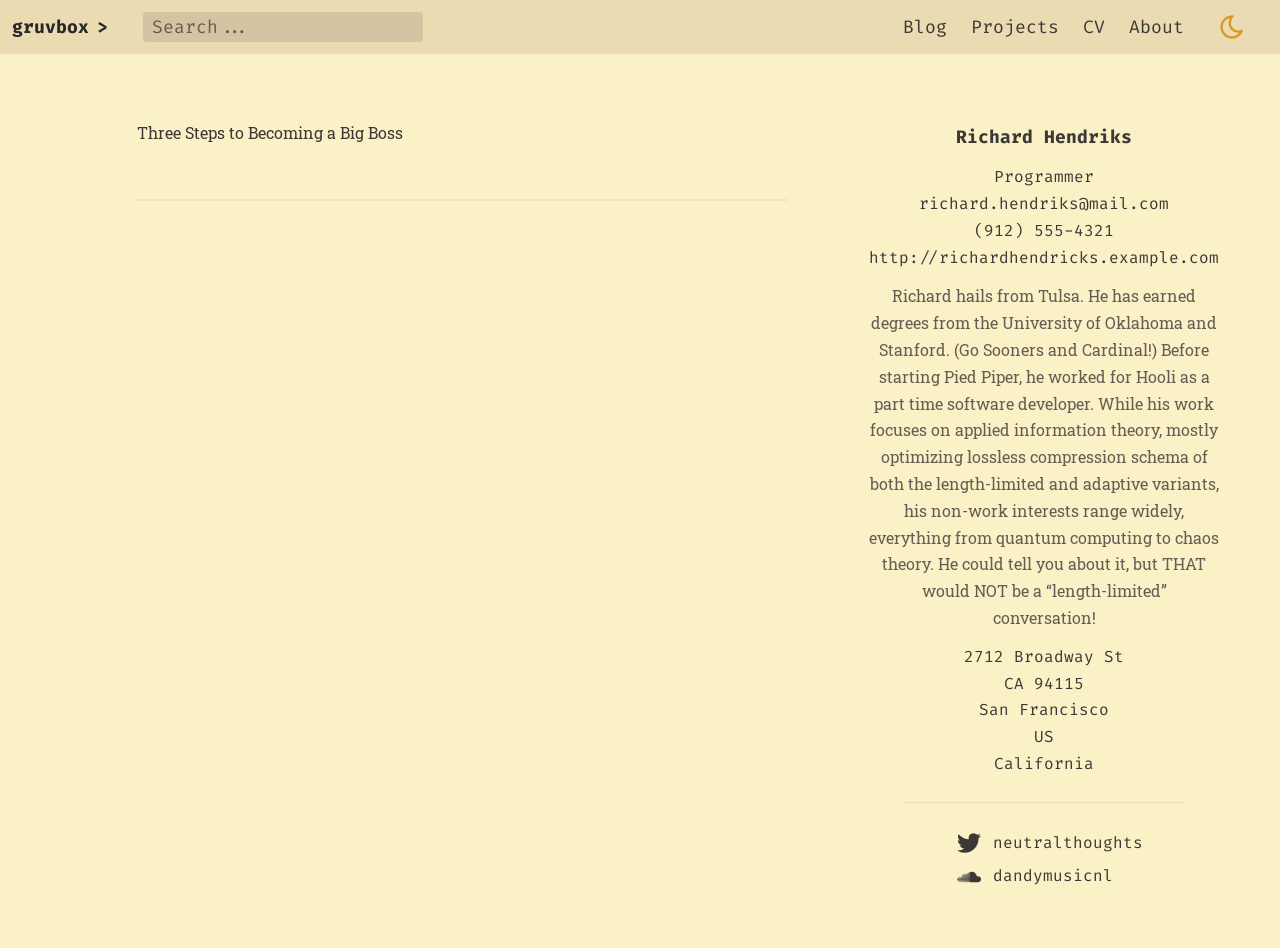
<file: blog/index.html>
<!DOCTYPE html>
<html
  lang="en"
  theme="light"
>
  <head>
  <meta charset="utf-8" />
  <meta name="viewport" content="width=device-width, initial-scale=1" />

  


<link
  rel="preload"
  as="font"
  type="font/woff2"
  href="/fonts/roboto-slab-latin-400.woff2"
  crossorigin="anonymous"
/>
<link
  rel="prefetch"
  as="font"
  type="font/woff2"
  href="/fonts/roboto-slab-latin-700.woff2"
  crossorigin="anonymous"
/>


<link
  rel="preload"
  as="font"
  type="font/woff2"
  href="/fonts/fira-code-latin-300.woff2"
  crossorigin="anonymous"
/>
<link
  rel="preload"
  as="font"
  type="font/woff2"
  href="/fonts/fira-code-latin-400.woff2"
  crossorigin="anonymous"
/>
<link
  rel="prefetch"
  as="font"
  type="font/woff2"
  href="/fonts/fira-code-latin-700.woff2"
  crossorigin="anonymous"
/>

  
  
    <meta
      name="robots"
      content="index, follow, max-snippet:-1, max-image-preview:large, max-video-preview:-1"
    />
  



<title>Blogs</title>

<meta
  name="description"
  content="A retro-looking Hugo theme inspired by gruvbox. The pastel colors are high contrast, easily distinguishable, pleasing to the eye, and feature light and dark color palettes."
/>

<link rel="canonical" href="https://jorge-a-hurtado.github.io/blog/" />



<meta name="twitter:card" content="summary"/>
<meta name="twitter:title" content="Blogs"/>
<meta name="twitter:description" content="A retro-looking Hugo theme inspired by gruvbox. The pastel colors are high contrast, easily distinguishable, pleasing to the eye, and feature light and dark color palettes."/>

<meta property="og:title" content="Blogs" />
<meta property="og:description" content="A retro-looking Hugo theme inspired by gruvbox. The pastel colors are high contrast, easily distinguishable, pleasing to the eye, and feature light and dark color palettes." />
<meta property="og:type" content="website" />
<meta property="og:url" content="https://jorge-a-hurtado.github.io/blog/" />


<meta itemprop="name" content="Blogs">
<meta itemprop="description" content="A retro-looking Hugo theme inspired by gruvbox. The pastel colors are high contrast, easily distinguishable, pleasing to the eye, and feature light and dark color palettes.">





  <link
    rel="alternate"
    type="application/rss&#43;xml"
    href="/blog/index.xml"
    title="Jorge is Cool"
  />




  
  


  








  
  
  
  


<style>
   
  @font-face{font-display:swap;font-family:Roboto Slab;font-style:normal;font-weight:100;src:local("Roboto Slab Thin "),local("Roboto Slab-Thin"),url(/fonts/roboto-slab-latin-100.woff2) format("woff2"),url(/fonts/roboto-slab-latin-100.woff) format("woff")}@font-face{font-display:swap;font-family:Roboto Slab;font-style:normal;font-weight:200;src:local("Roboto Slab Extra Light "),local("Roboto Slab-Extra Light"),url(/fonts/roboto-slab-latin-200.woff2) format("woff2"),url(/fonts/roboto-slab-latin-200.woff) format("woff")}@font-face{font-display:swap;font-family:Roboto Slab;font-style:normal;font-weight:300;src:local("Roboto Slab Light "),local("Roboto Slab-Light"),url(/fonts/roboto-slab-latin-300.woff2) format("woff2"),url(/fonts/roboto-slab-latin-300.woff) format("woff")}@font-face{font-display:swap;font-family:Roboto Slab;font-style:normal;font-weight:400;src:local("Roboto Slab Regular "),local("Roboto Slab-Regular"),url(/fonts/roboto-slab-latin-400.woff2) format("woff2"),url(/fonts/roboto-slab-latin-400.woff) format("woff")}@font-face{font-display:swap;font-family:Roboto Slab;font-style:normal;font-weight:500;src:local("Roboto Slab Medium "),local("Roboto Slab-Medium"),url(/fonts/roboto-slab-latin-500.woff2) format("woff2"),url(/fonts/roboto-slab-latin-500.woff) format("woff")}@font-face{font-display:swap;font-family:Roboto Slab;font-style:normal;font-weight:600;src:local("Roboto Slab SemiBold "),local("Roboto Slab-SemiBold"),url(/fonts/roboto-slab-latin-600.woff2) format("woff2"),url(/fonts/roboto-slab-latin-600.woff) format("woff")}@font-face{font-display:swap;font-family:Roboto Slab;font-style:normal;font-weight:700;src:local("Roboto Slab Bold "),local("Roboto Slab-Bold"),url(/fonts/roboto-slab-latin-700.woff2) format("woff2"),url(/fonts/roboto-slab-latin-700.woff) format("woff")}@font-face{font-display:swap;font-family:Roboto Slab;font-style:normal;font-weight:800;src:local("Roboto Slab ExtraBold "),local("Roboto Slab-ExtraBold"),url(/fonts/roboto-slab-latin-800.woff2) format("woff2"),url(/fonts/roboto-slab-latin-800.woff) format("woff")}@font-face{font-display:swap;font-family:Roboto Slab;font-style:normal;font-weight:900;src:local("Roboto Slab Black "),local("Roboto Slab-Black"),url(/fonts/roboto-slab-latin-900.woff2) format("woff2"),url(/fonts/roboto-slab-latin-900.woff) format("woff")}@font-face{font-display:swap;font-family:Fira Code;font-style:normal;font-weight:300;src:local("Fira Code Light "),local("Fira Code-Light"),url(/fonts/fira-code-latin-300.woff2) format("woff2"),url(/fonts/fira-code-latin-300.woff) format("woff")}@font-face{font-display:swap;font-family:Fira Code;font-style:normal;font-weight:400;src:local("Fira Code Regular "),local("Fira Code-Regular"),url(/fonts/fira-code-latin-400.woff2) format("woff2"),url(/fonts/fira-code-latin-400.woff) format("woff")}@font-face{font-display:swap;font-family:Fira Code;font-style:normal;font-weight:500;src:local("Fira Code Medium "),local("Fira Code-Medium"),url(/fonts/fira-code-latin-500.woff2) format("woff2"),url(/fonts/fira-code-latin-500.woff) format("woff")}@font-face{font-display:swap;font-family:Fira Code;font-style:normal;font-weight:600;src:local("Fira Code SemiBold "),local("Fira Code-SemiBold"),url(/fonts/fira-code-latin-600.woff2) format("woff2"),url(/fonts/fira-code-latin-600.woff) format("woff")}@font-face{font-display:swap;font-family:Fira Code;font-style:normal;font-weight:700;src:local("Fira Code Bold "),local("Fira Code-Bold"),url(/fonts/fira-code-latin-700.woff2) format("woff2"),url(/fonts/fira-code-latin-700.woff) format("woff")}

/*! normalize.css v8.0.1 | MIT License | github.com/necolas/normalize.css */html{-webkit-text-size-adjust:100%;line-height:1.15}body{margin:0}main{display:block}h1{font-size:2em;margin:.67em 0}hr{box-sizing:content-box;height:0;overflow:visible}pre{font-family:monospace,monospace;font-size:1em}a{background-color:transparent}abbr[title]{border-bottom:none;text-decoration:underline;-webkit-text-decoration:underline dotted currentColor;text-decoration:underline dotted currentColor}b,strong{font-weight:bolder}code,kbd,samp{font-family:monospace,monospace;font-size:1em}small{font-size:80%}sub,sup{font-size:75%;line-height:0;position:relative;vertical-align:baseline}sub{bottom:-.25em}sup{top:-.5em}img{border-style:none}button,input,optgroup,select,textarea{font-family:inherit;font-size:100%;line-height:1.15;margin:0}button,input{overflow:visible}button,select{text-transform:none}[type=button],[type=reset],[type=submit],button{-webkit-appearance:button}[type=button]::-moz-focus-inner,[type=reset]::-moz-focus-inner,[type=submit]::-moz-focus-inner,button::-moz-focus-inner{border-style:none;padding:0}[type=button]:-moz-focusring,[type=reset]:-moz-focusring,[type=submit]:-moz-focusring,button:-moz-focusring{outline:1px dotted ButtonText}fieldset{padding:.35em .75em .625em}legend{box-sizing:border-box;color:inherit;display:table;max-width:100%;padding:0;white-space:normal}progress{vertical-align:baseline}textarea{overflow:auto}[type=checkbox],[type=radio]{box-sizing:border-box;padding:0}[type=number]::-webkit-inner-spin-button,[type=number]::-webkit-outer-spin-button{height:auto}[type=search]{-webkit-appearance:textfield;outline-offset:-2px}[type=search]::-webkit-search-decoration{-webkit-appearance:none}::-webkit-file-upload-button{-webkit-appearance:button;font:inherit}details{display:block}summary{display:list-item}[hidden],template{display:none}:root[theme=light]{--bg:var(--bg0);--bg0:#fbf1c7;--bg0_h:#f9f5d7;--bg0_s:#f2e5bc;--bg1:#ebdbb2;--bg2:#d5c4a1;--bg3:#bdae93;--bg4:#a89984;--fg:var(--fg1);--fg0:#282828;--fg1:#3c3836;--fg2:#504945;--fg3:#665c54;--fg4:#7c6f64;--gray1:var(--fg4);--gray2:#928374;--red1:#cc241d;--red2:#9d0006;--green1:#98971a;--green2:#797403;--yellow1:#d79921;--yellow2:#b57614;--blue1:#458588;--blue2:#076678;--purple1:#b16286;--purple2:#8f3f71;--aqua1:#689d6a;--aqua2:#427b58;--orange1:#d65d0e;--orange2:#af3a03}[theme=light]:root .light--hidden{display:none}:root[theme=dark]{--bg:var(--bg0);--bg0:#282828;--bg0_h:#1d2021;--bg0_s:#32302f;--bg1:#3c3836;--bg2:#504945;--bg3:#665c54;--bg4:#7c6f64;--fg:var(--fg1);--fg0:#fbf1c7;--fg1:#ebdbb2;--fg2:#d5c4a1;--fg3:#bdae93;--fg4:#a89984;--gray1:var(--fg4);--gray2:#928374;--red1:#cc241d;--red2:#fb4934;--green1:#98971a;--green2:#b8bb26;--yellow1:#d79921;--yellow2:#fabd2f;--blue1:#458588;--blue2:#83a598;--purple1:#b16286;--purple2:#d3869b;--aqua1:#689d6a;--aqua2:#8ec07c;--orange1:#d65d0e;--orange2:#fe8019}[theme=dark]:root .dark--hidden{display:none}:root{--primary:var(--blue1);--primary-alt:var(--blue2);--font-monospace:"Fira Code","Lucida Console",Monaco,monospace;--font-sans-serif:Verdana,Helvetica,sans-serif;--font-serif:"Roboto Slab",Georgia,serif}html{font-family:Roboto Slab,Georgia,serif;font-family:var(--font-serif);font-size:1rem;scroll-behavior:smooth}body{word-wrap:break-word;background:var(--bg);color:var(--fg);line-height:1.675}a{color:inherit;text-decoration:none}::-moz-selection{background:var(--bg4);color:var(--fg0)}::selection{background:var(--bg4);color:var(--fg0)}h1{color:var(--fg0);font-family:Fira Code,Lucida Console,Monaco,monospace;font-family:var(--font-monospace);font-weight:300;line-height:1.4}h1{font-weight:400}h1{font-size:1.875rem}@media (min-width:768px){h1{font-size:2.375rem}}hr{background:var(--bg1);border:none;height:1px;margin:3rem auto;width:80%}.layout{display:grid;grid-template-areas:"header" "main" "footer";grid-template-rows:auto 1fr auto;height:100vh}main{align-items:start;display:grid;grid-area:main;grid-template-areas:"empty content sidebar";grid-template-columns:1fr minmax(0,650px) 4fr}header{background:var(--bg1);grid-area:header}footer{grid-area:footer}footer,main{margin:.5em 1.1em}.content{grid-area:content}.sidebar{display:none;flex-direction:column;grid-area:sidebar;margin-top:3rem;position:sticky;top:2rem}@media (min-width:992px){.sidebar{display:flex}}header{display:grid;font-family:Fira Code,Lucida Console,Monaco,monospace;font-family:var(--font-monospace);font-size:1.125rem;grid-template-areas:"heading search nav theme-toggle";grid-template-columns:auto auto 1fr auto;padding:.75rem}.logo{color:var(--fg0);display:flex;font-weight:700;grid-area:heading}.logo:hover .logo__cursor{animation:blink 1s infinite;opacity:1}.logo__chevron,.logo__cursor{margin-left:.5rem}.logo__cursor{opacity:0}.logo__text{display:none}@media (min-width:768px){.logo__text{display:block}}.search{display:flex;grid-area:search;margin:0 1rem}#search__text{background:var(--bg2);border:1px solid var(--bg2);border-radius:.2rem;caret-color:var(--fg);color:var(--fg);outline:none;padding:0 .5rem;width:100%}#search__text:hover{border-color:var(--bg3)}#search__text:focus{border-color:var(--bg4)}#search__text::-moz-placeholder{color:var(--fg3)}#search__text::placeholder{color:var(--fg3)}#search__text[type=search]::-webkit-search-cancel-button{-webkit-appearance:none;appearance:none}#search__suggestions{background:var(--bg);border-radius:.2rem;box-shadow:0 .5rem 1rem var(--bg1);font-family:Roboto Slab,Georgia,serif;font-family:var(--font-serif);left:0;margin-top:2rem;position:absolute;width:95vw;z-index:1000}@media (min-width:768px){.search{position:relative}#search__suggestions{width:60vw}}.search__suggestions--hidden{display:none}.search__suggestion-item{border-bottom:1px dashed var(--bg2);display:grid;grid-template-columns:1fr 2fr}.search__suggestion-item.focus-visible,.search__suggestion-item:focus,.search__suggestion-item:hover{background:var(--bg1);cursor:pointer;outline:none}.search__suggestion-item:focus,.search__suggestion-item:focus-visible,.search__suggestion-item:hover{background:var(--bg1);cursor:pointer;outline:none}.search__suggestion-item:last-child{border:none}.search__suggestion-description,.search__suggestion-title{margin:1rem 0;padding:0 1rem}.search__suggestion-title{font-weight:700}.search__suggestion-description{border-left:1px solid var(--bg2)}.search__no-results{padding:.75rem}.theme__toggle{align-items:center;background:none;border:none;color:var(--yellow1);cursor:pointer;display:flex;grid-area:theme-toggle;margin:0 1rem}.theme__toggle:hover{color:var(--yellow2)}.theme__toggle svg{height:28px;width:28px}nav#menu{align-items:center;display:flex;grid-area:nav;justify-content:flex-end}nav#menu .menu__item{color:var(--fg)}nav#menu .menu__item:hover{color:var(--fg3);cursor:pointer}nav#menu ul{list-style:none;margin:0;padding:0}nav#menu ul.menu--horizontal{align-items:center;display:none}nav#menu ul.menu--horizontal li{display:inline-block;margin:0 .75rem}@media (min-width:768px){nav#menu ul.menu--horizontal{display:flex}}nav#menu ul.menu--vertical{background:var(--fg0);bottom:0;margin:0;padding:3rem;position:fixed;right:0;top:0;transform:translate(100%);transition:transform .5s cubic-bezier(.9,0,.1,1);width:50%;z-index:10}nav#menu ul.menu--vertical .menu__item{color:var(--bg1)}nav#menu ul.menu--vertical .menu__item:hover{color:var(--bg4)}nav#menu .menu__burger{display:flex;height:24px;width:24px}nav#menu .menu__burger>*{position:absolute}nav#menu .menu__burger svg{height:inherit;width:inherit;z-index:20}nav#menu .menu__burger svg line{transition-duration:.5s;transition-property:stroke,opacity,transform;transition-timing-function:cubic-bezier(.9,0,.1,1)}nav#menu .menu__burger svg line:first-of-type{transform-origin:center 6px}nav#menu .menu__burger svg line:nth-of-type(2){transform-origin:center 12px}nav#menu .menu__burger svg line:nth-of-type(3){transform-origin:center 18px}nav#menu .menu__burger input{height:inherit;opacity:0;width:inherit;z-index:30}:is(nav#menu .menu__burger input:checked)~ul.menu--vertical{transform:none}:is(nav#menu .menu__burger input:checked)~svg{stroke:var(--bg1)}:is(nav#menu .menu__burger input:checked)~svg line:first-of-type{transform:translateY(6px) rotate(45deg)}:is(nav#menu .menu__burger input:checked)~svg line:nth-of-type(2){opacity:0;transform:scale(.2)}:is(nav#menu .menu__burger input:checked)~svg line:nth-of-type(3){transform:translateY(-6px) rotate(-45deg)}@media (min-width:768px){nav#menu .menu__burger{display:none}}

/*! Source: https://stackoverflow.com/a/36118384/1154965 */@keyframes blink{50%{opacity:0}to{opacity:1}}.sidebar{font-family:Fira Code,Lucida Console,Monaco,monospace;font-family:var(--font-monospace);margin-left:auto;margin-right:auto;max-width:350px;padding-left:2.5rem}.sidebar svg{fill:var(--fg)}.jr-basics__summary{color:var(--fg3);font-family:Roboto Slab,Georgia,serif;font-family:var(--font-serif);margin:.75rem 0}.jr-basics__profile a:hover{color:var(--fg3)}.jr-basics__profile a:hover svg{fill:var(--fg3)}.post{border-bottom:2px dotted var(--bg1);padding:2rem 0}.post-header{font-family:Fira Code,Lucida Console,Monaco,monospace;font-family:var(--font-monospace)}.post-content{margin:1.3rem 0}.post-content a,.post-header a{color:var(--blue2);color:var(--primary-alt)}.post-content a:hover,.post-header a:hover{color:var(--blue1);color:var(--primary)}.jr-basics__item,.jr-basics__profile-icon,.jr-basics__profile-item{align-items:center;display:flex}.jr-basics__name{font-size:1.125rem;font-weight:700}.jr-basics__item{flex-direction:column;text-align:center}.jr-basics__item hr{margin:1.5rem auto}.jr-basics__label,.jr-basics__name,.jr-basics__summary{margin-top:.75rem}.jr-basics__profile svg{height:24px;width:24px}.jr-basics__profile,.jr-basics__profile-item{display:flex}.jr-basics__profile-item{display:flex;padding:.2rem}.jr-basics__profile--col{flex-direction:column}.jr-basics__profile-icon{padding:0 .75rem}
   
</style>

<link
  rel="preload"
  href="/css/non-critical.226690a0c7d8b0ce837c13af501f7b76487fabdbc10523a8146fe295c0db245f0a4227e8f2489a1923991c58a2e7fcfe7943f8b849fca78b9e3f1130c805336c.css"
  as="style"
  onload="this.onload=null;this.rel='stylesheet'"
  integrity="sha512-ImaQoMfYsM6DfBOvUB97dkh/q9vBBSOoFG/ilcDbJF8KQifo8kiaGSOZHFii5/z+eUP4uEn8p4uePxEwyAUzbA=="
/>

<link
  id="prism-dark"
  rel="prefetch"
  href="/prism-themes/prism-gruvbox-dark.min.54aecc64074623a4f9898544dcbdab9e804f1560ef0b38f4cf8e10fcaaf72264e798cb407c601aca6ecd833ec4eb93d66535581f18d45ba202cf848b70dbc332.css"
  as="style"
  onload="this.onload=null;this.rel='stylesheet'"
  integrity="sha512-VK7MZAdGI6T5iYVE3L2rnoBPFWDvCzj0z44Q/Kr3ImTnmMtAfGAaym7Ngz7E65PWZTVYHxjUW6ICz4SLcNvDMg=="
  disabled
/>

<link
  id="prism-light"
  rel="prefetch"
  href="/prism-themes/prism-gruvbox-light.min.42a221741efe997fcc94187c39d63c555560678789ac9ca856c74a5f0ddb2aa6c50d38b2ffbecc7a99038cbbd2efa99746e862267f781c559e0cfec10b88a5fc.css"
  as="style"
  onload="this.onload=null;this.rel='stylesheet'"
  integrity="sha512-QqIhdB7&#43;mX/MlBh8OdY8VVVgZ4eJrJyoVsdKXw3bKqbFDTiy/77MepkDjLvS76mXRuhiJn94HFWeDP7BC4il/A=="
  
/>

<noscript>
  
    <link
      rel="stylesheet"
      href="/prism-themes/prism-gruvbox-light.min.42a221741efe997fcc94187c39d63c555560678789ac9ca856c74a5f0ddb2aa6c50d38b2ffbecc7a99038cbbd2efa99746e862267f781c559e0cfec10b88a5fc.css"
      integrity="sha512-QqIhdB7&#43;mX/MlBh8OdY8VVVgZ4eJrJyoVsdKXw3bKqbFDTiy/77MepkDjLvS76mXRuhiJn94HFWeDP7BC4il/A=="
    />
  

  <link
    rel="stylesheet"
    href="/css/non-critical.226690a0c7d8b0ce837c13af501f7b76487fabdbc10523a8146fe295c0db245f0a4227e8f2489a1923991c58a2e7fcfe7943f8b849fca78b9e3f1130c805336c.css"
    integrity="sha512-ImaQoMfYsM6DfBOvUB97dkh/q9vBBSOoFG/ilcDbJF8KQifo8kiaGSOZHFii5/z+eUP4uEn8p4uePxEwyAUzbA=="
  />
</noscript>


  

  




<script>
  (()=>{function c(){if(localStorage&&localStorage.getItem("theme"))return localStorage.getItem("theme");if(window.matchMedia)return window.matchMedia("(prefers-color-scheme: light)").matches?"light":"dark"}function n(t){document.documentElement.setAttribute("theme",t);let e=document.getElementById("prism-dark"),i=document.getElementById("prism-light");e.toggleAttribute("disabled",t==="light"),i.toggleAttribute("disabled",t==="dark"),localStorage.setItem("theme",t)}var o=c();o&&n(o);function l(t){let e=t.currentTarget.classList.contains("light--hidden")?"light":"dark";n(e)}document.addEventListener("DOMContentLoaded",function(){document.querySelectorAll(".theme__toggle").forEach(e=>{e.addEventListener("click",l)})});})();

</script>


  <link rel="apple-touch-icon" sizes="180x180" href="/apple-touch-icon.png" />
<link rel="icon" type="image/png" sizes="32x32" href="/favicon-32x32.png" />
<link rel="icon" type="image/png" sizes="16x16" href="/favicon-16x16.png" />
<link rel="manifest" href="/site.webmanifest" />
<link rel="mask-icon" href="/safari-pinned-tab.svg" color="#282828" />
<meta name="msapplication-TileColor" content="#282828" />
<meta name="theme-color" content="#282828" />



  
  

</head>

  <body>
    <div class="layout">
      <header>
  <a
    class="logo"
    href="/"
  >
    
      <div class="logo__text">gruvbox</div>
    
    <div class="logo__chevron">></div>
    <div class="logo__cursor">█</div>
  </a>

  <div class="search">
    <input
      id="search__text"
      type="search"
      placeholder="Search..."
      aria-label="Search"
      autocomplete="off"
    />
    <div id="search__suggestions" class="search__suggestions--hidden"></div>
  </div>

  <nav id="menu">
    <ul class="menu--horizontal">
      
        <li class="menu__item">
          <a href="/blog">Blog</a>
        </li>
      
        <li class="menu__item">
          <a href="/projects">Projects</a>
        </li>
      
        <li class="menu__item">
          <a href="/cv">CV</a>
        </li>
      
        <li class="menu__item">
          <a href="/about">About</a>
        </li>
      
    </ul>

    <div class="menu__burger">
      
      <input class="menu__item" type="checkbox" aria-label="Open main menu" />

      
<svg xmlns="http://www.w3.org/2000/svg" class="icon icon-tabler icon-tabler-menu-2" width="24" height="24" viewBox="0 0 24 24" stroke-width="2" stroke="currentColor" fill="none" stroke-linecap="round" stroke-linejoin="round">
  <path stroke="none" d="M0 0h24v24H0z" fill="none"/>
  <line x1="4" y1="6" x2="20" y2="6" />
  <line x1="4" y1="12" x2="20" y2="12" />
  <line x1="4" y1="18" x2="20" y2="18" />
</svg>







      <ul class="menu--vertical">
        
          <li>
            <a class="menu__item" href="/blog">Blog</a>
          </li>
        
          <li>
            <a class="menu__item" href="/projects">Projects</a>
          </li>
        
          <li>
            <a class="menu__item" href="/cv">CV</a>
          </li>
        
          <li>
            <a class="menu__item" href="/about">About</a>
          </li>
        
      </ul>
    </div>
  </nav>

  <button class="theme__toggle light--hidden" aria-label="Toggle light mode">
    
<svg xmlns="http://www.w3.org/2000/svg" class="icon icon-tabler icon-tabler-sun" width="24" height="24" viewBox="0 0 24 24" stroke-width="2" stroke="currentColor" fill="none" stroke-linecap="round" stroke-linejoin="round">
  <path stroke="none" d="M0 0h24v24H0z" fill="none"/>
  <circle cx="12" cy="12" r="4" />
  <path d="M3 12h1m8 -9v1m8 8h1m-9 8v1m-6.4 -15.4l.7 .7m12.1 -.7l-.7 .7m0 11.4l.7 .7m-12.1 -.7l-.7 .7" />
</svg>





  </button>

  <button class="theme__toggle dark--hidden" aria-label="Toggle dark mode">
    
<svg xmlns="http://www.w3.org/2000/svg" class="icon icon-tabler icon-tabler-moon" width="24" height="24" viewBox="0 0 24 24" stroke-width="2" stroke="currentColor" fill="none" stroke-linecap="round" stroke-linejoin="round">
  <path stroke="none" d="M0 0h24v24H0z" fill="none"/>
  <path d="M12 3c.132 0 .263 0 .393 0a7.5 7.5 0 0 0 7.92 12.446a9 9 0 1 1 -8.313 -12.454z" />
</svg>





  </button>
</header>

      <main>
        <div class="content">
          
  
  <article class="post">
    <div class="post-header">
  <h1>
    <a href="/blog/three-steps-to-becoming-a-boss/"></a>
  </h1>

  <div class="post-meta">
    
    
    
    
    
    

    
  </div>
</div>

    <div class="post-content">
      <span>
        
          Three Steps to Becoming a Big Boss
          
        
      </span>
    </div>
  </article>


<div class="pagination">
  
  
</div>



        </div>
        <div class="sidebar">
  

  
  
    <aside class="bio">
      

  <section class="jr__item jr-basics__item">
    


    
      <div class="jr-basics__name">Richard Hendriks</div>
    

    
      <div class="jr-basics__label">Programmer</div>
    

    
      <div class="jr-basics__email">richard.hendriks@mail.com</div>
    

    
      <div class="jr-basics__phone">(912) 555-4321</div>
    

    
      <div class="jr-basics__url">
        <a href="http://richardhendricks.example.com">http://richardhendricks.example.com</a>
      </div>
    

    
      <div class="jr-basics__summary">Richard hails from Tulsa. He has earned degrees from the University of Oklahoma and Stanford. (Go Sooners and Cardinal!) Before starting Pied Piper, he worked for Hooli as a part time software developer. While his work focuses on applied information theory, mostly optimizing lossless compression schema of both the length-limited and adaptive variants, his non-work interests range widely, everything from quantum computing to chaos theory. He could tell you about it, but THAT would NOT be a “length-limited” conversation!</div>
    

    
      
        <div class="jr-basics__location-address">2712 Broadway St</div>
      

      
        <div class="jr-basics__location-postalCode">CA 94115</div>
      

      
        <div class="jr-basics__location-city">San Francisco</div>
      

      
        <div class="jr-basics__location-countryCode">US</div>
      

      
        <div class="jr-basics__location-region">California</div>
      
    

    
      <hr />
      <div class="jr-basics__profile jr-basics__profile--col">
        
          



<div class="jr-basics__profile-item">
  <div class="jr-basics__profile-icon">
    
    <svg role="img" viewBox="0 0 24 24" xmlns="http://www.w3.org/2000/svg"><title>Twitter</title><path d="M23.953 4.57a10 10 0 01-2.825.775 4.958 4.958 0 002.163-2.723c-.951.555-2.005.959-3.127 1.184a4.92 4.92 0 00-8.384 4.482C7.69 8.095 4.067 6.13 1.64 3.162a4.822 4.822 0 00-.666 2.475c0 1.71.87 3.213 2.188 4.096a4.904 4.904 0 01-2.228-.616v.06a4.923 4.923 0 003.946 4.827 4.996 4.996 0 01-2.212.085 4.936 4.936 0 004.604 3.417 9.867 9.867 0 01-6.102 2.105c-.39 0-.779-.023-1.17-.067a13.995 13.995 0 007.557 2.209c9.053 0 13.998-7.496 13.998-13.985 0-.21 0-.42-.015-.63A9.935 9.935 0 0024 4.59z"/></svg>
  </div>

  
    <div class="jr-basics__profile-username">neutralthoughts</div>
  
</div>




        
          

<a href="https://soundcloud.example.com/dandymusicnl">

<div class="jr-basics__profile-item">
  <div class="jr-basics__profile-icon">
    
    <svg role="img" viewBox="0 0 24 24" xmlns="http://www.w3.org/2000/svg"><title>SoundCloud</title><path d="M1.175 12.225c-.051 0-.094.046-.101.1l-.233 2.154.233 2.105c.007.058.05.098.101.098.05 0 .09-.04.099-.098l.255-2.105-.27-2.154c0-.057-.045-.1-.09-.1m-.899.828c-.06 0-.091.037-.104.094L0 14.479l.165 1.308c0 .055.045.094.09.094s.089-.045.104-.104l.21-1.319-.21-1.334c0-.061-.044-.09-.09-.09m1.83-1.229c-.061 0-.12.045-.12.104l-.21 2.563.225 2.458c0 .06.045.12.119.12.061 0 .105-.061.121-.12l.254-2.474-.254-2.548c-.016-.06-.061-.12-.121-.12m.945-.089c-.075 0-.135.06-.15.135l-.193 2.64.21 2.544c.016.077.075.138.149.138.075 0 .135-.061.15-.15l.24-2.532-.24-2.623c0-.075-.06-.135-.135-.135l-.031-.017zm1.155.36c-.005-.09-.075-.149-.159-.149-.09 0-.158.06-.164.149l-.217 2.43.2 2.563c0 .09.075.157.159.157.074 0 .148-.068.148-.158l.227-2.563-.227-2.444.033.015zm.809-1.709c-.101 0-.18.09-.18.181l-.21 3.957.187 2.563c0 .09.08.164.18.164.094 0 .174-.09.18-.18l.209-2.563-.209-3.972c-.008-.104-.088-.18-.18-.18m.959-.914c-.105 0-.195.09-.203.194l-.18 4.872.165 2.548c0 .12.09.209.195.209.104 0 .194-.089.21-.209l.193-2.548-.192-4.856c-.016-.12-.105-.21-.21-.21m.989-.449c-.121 0-.211.089-.225.209l-.165 5.275.165 2.52c.014.119.104.225.225.225.119 0 .225-.105.225-.225l.195-2.52-.196-5.275c0-.12-.105-.225-.225-.225m1.245.045c0-.135-.105-.24-.24-.24-.119 0-.24.105-.24.24l-.149 5.441.149 2.503c.016.135.121.24.256.24s.24-.105.24-.24l.164-2.503-.164-5.456-.016.015zm.749-.134c-.135 0-.255.119-.255.254l-.15 5.322.15 2.473c0 .15.12.255.255.255s.255-.12.255-.27l.15-2.474-.165-5.307c0-.148-.12-.27-.271-.27m1.005.166c-.164 0-.284.135-.284.285l-.103 5.143.135 2.474c0 .149.119.277.284.277.149 0 .271-.12.284-.285l.121-2.443-.135-5.112c-.012-.164-.135-.285-.285-.285m1.184-.945c-.045-.029-.105-.044-.165-.044s-.119.015-.165.044c-.09.054-.149.15-.149.255v.061l-.104 6.048.115 2.449v.008c.008.06.03.135.074.18.058.061.142.104.234.104.08 0 .158-.044.209-.09.058-.06.091-.135.091-.225l.015-.24.117-2.203-.135-6.086c0-.104-.061-.193-.135-.239l-.002-.022zm1.006-.547c-.045-.045-.09-.061-.15-.061-.074 0-.149.016-.209.061-.075.061-.119.15-.119.24v.029l-.137 6.609.076 1.215.061 1.185c0 .164.148.314.328.314.181 0 .33-.15.33-.329l.15-2.414-.15-6.637c0-.12-.074-.221-.165-.277m8.934 3.777c-.405 0-.795.086-1.139.232-.24-2.654-2.46-4.736-5.188-4.736-.659 0-1.305.135-1.889.359-.225.09-.27.18-.285.359v9.368c.016.18.15.33.33.345h8.185C22.681 17.218 24 15.914 24 14.28s-1.319-2.952-2.938-2.952"/></svg>
  </div>

  
    <div class="jr-basics__profile-username">dandymusicnl</div>
  
</div>


</a>

        
      </div>
    

    
  </section>


    </aside>
  
</div>

      </main>
      <footer>
  <div class="copyright">
    
  </div>
</footer>



  







  
  


<script
  type="text/javascript"
  src="/js/main.92945bdd8357088e3de27297f1d5ca6e0be3f53b744f42b006f52d8226ae9426790b3192d2cfda215fcdbb07e3a43736320e3c32403bd062ffe4c89fa8cc2c49.js"
  integrity="sha512-kpRb3YNXCI494nKX8dXKbgvj9Tt0T0KwBvUtgiaulCZ5CzGS0s/aIV/NuwfjpDc2Mg48MkA70GL/5MifqMwsSQ==">
</script>

<script
  type="text/javascript"
  src="/js/flexsearch.386e5cc42b859d6dd5357a753fcffd0a3cd539d8e54b96d2aaccb558cba7eb1b4451df125db07d169e0ebe062fe805a443e82fe79e72d2d2bb0b47533896e156.js"
  integrity="sha512-OG5cxCuFnW3VNXp1P8/9CjzVOdjlS5bSqsy1WMun6xtEUd8SXbB9Fp4OvgYv6AWkQ&#43;gv555y0tK7C0dTOJbhVg==">
</script>





    </div>
  </body>
</html>
</file>
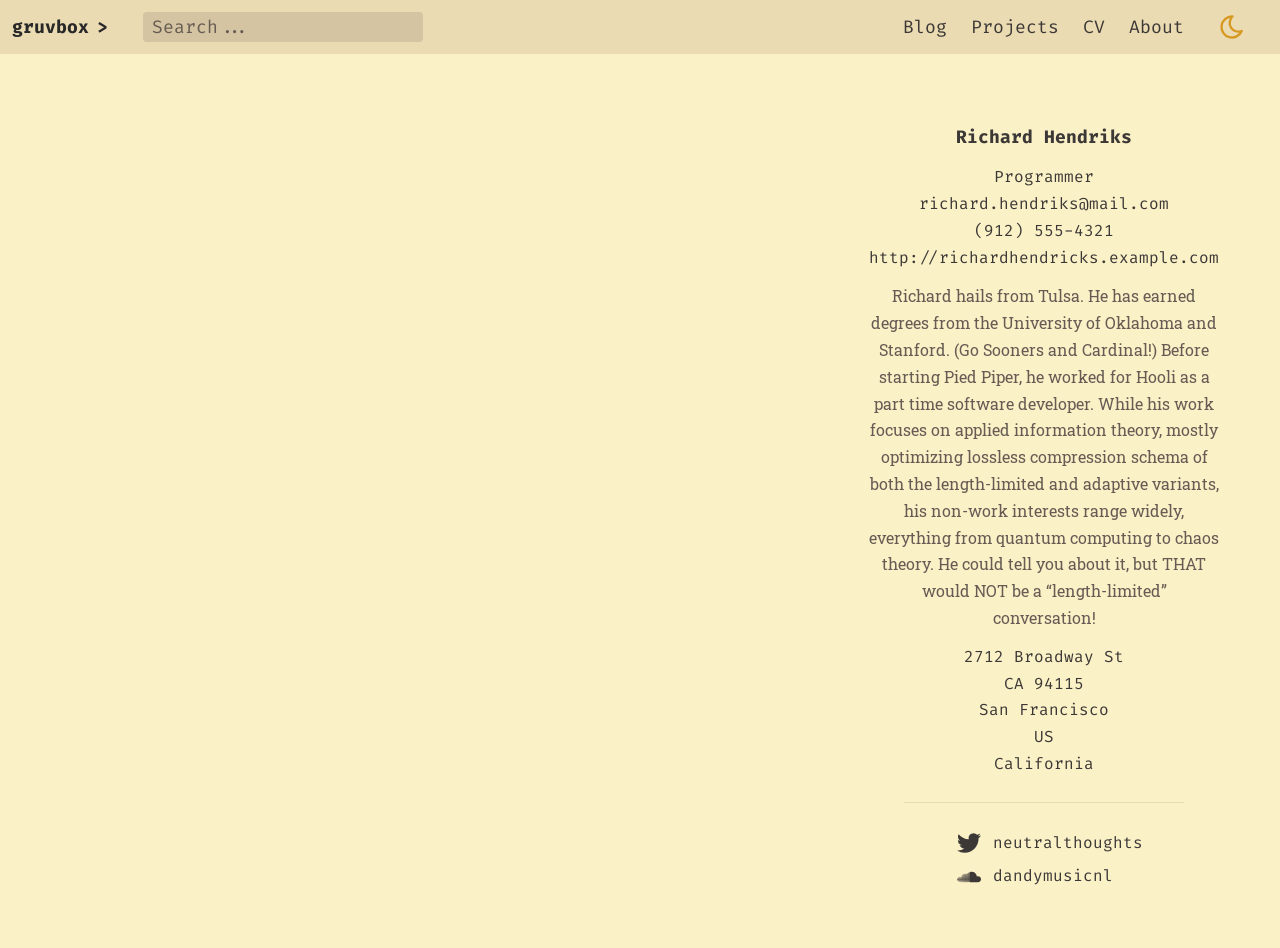
<file: categories/index.html>
<!DOCTYPE html>
<html
  lang="en"
  theme="light"
>
  <head>
  <meta charset="utf-8" />
  <meta name="viewport" content="width=device-width, initial-scale=1" />

  


<link
  rel="preload"
  as="font"
  type="font/woff2"
  href="/fonts/roboto-slab-latin-400.woff2"
  crossorigin="anonymous"
/>
<link
  rel="prefetch"
  as="font"
  type="font/woff2"
  href="/fonts/roboto-slab-latin-700.woff2"
  crossorigin="anonymous"
/>


<link
  rel="preload"
  as="font"
  type="font/woff2"
  href="/fonts/fira-code-latin-300.woff2"
  crossorigin="anonymous"
/>
<link
  rel="preload"
  as="font"
  type="font/woff2"
  href="/fonts/fira-code-latin-400.woff2"
  crossorigin="anonymous"
/>
<link
  rel="prefetch"
  as="font"
  type="font/woff2"
  href="/fonts/fira-code-latin-700.woff2"
  crossorigin="anonymous"
/>

  
  
    <meta
      name="robots"
      content="index, follow, max-snippet:-1, max-image-preview:large, max-video-preview:-1"
    />
  



<title>Categories</title>

<meta
  name="description"
  content="A retro-looking Hugo theme inspired by gruvbox. The pastel colors are high contrast, easily distinguishable, pleasing to the eye, and feature light and dark color palettes."
/>

<link rel="canonical" href="https://jorge-a-hurtado.github.io/categories/" />



<meta name="twitter:card" content="summary"/>
<meta name="twitter:title" content="Categories"/>
<meta name="twitter:description" content="A retro-looking Hugo theme inspired by gruvbox. The pastel colors are high contrast, easily distinguishable, pleasing to the eye, and feature light and dark color palettes."/>

<meta property="og:title" content="Categories" />
<meta property="og:description" content="A retro-looking Hugo theme inspired by gruvbox. The pastel colors are high contrast, easily distinguishable, pleasing to the eye, and feature light and dark color palettes." />
<meta property="og:type" content="website" />
<meta property="og:url" content="https://jorge-a-hurtado.github.io/categories/" />


<meta itemprop="name" content="Categories">
<meta itemprop="description" content="A retro-looking Hugo theme inspired by gruvbox. The pastel colors are high contrast, easily distinguishable, pleasing to the eye, and feature light and dark color palettes.">





  <link
    rel="alternate"
    type="application/rss&#43;xml"
    href="/categories/index.xml"
    title="Jorge is Cool"
  />




  
  


  








  
  
  
  


<style>
   
  @font-face{font-display:swap;font-family:Roboto Slab;font-style:normal;font-weight:100;src:local("Roboto Slab Thin "),local("Roboto Slab-Thin"),url(/fonts/roboto-slab-latin-100.woff2) format("woff2"),url(/fonts/roboto-slab-latin-100.woff) format("woff")}@font-face{font-display:swap;font-family:Roboto Slab;font-style:normal;font-weight:200;src:local("Roboto Slab Extra Light "),local("Roboto Slab-Extra Light"),url(/fonts/roboto-slab-latin-200.woff2) format("woff2"),url(/fonts/roboto-slab-latin-200.woff) format("woff")}@font-face{font-display:swap;font-family:Roboto Slab;font-style:normal;font-weight:300;src:local("Roboto Slab Light "),local("Roboto Slab-Light"),url(/fonts/roboto-slab-latin-300.woff2) format("woff2"),url(/fonts/roboto-slab-latin-300.woff) format("woff")}@font-face{font-display:swap;font-family:Roboto Slab;font-style:normal;font-weight:400;src:local("Roboto Slab Regular "),local("Roboto Slab-Regular"),url(/fonts/roboto-slab-latin-400.woff2) format("woff2"),url(/fonts/roboto-slab-latin-400.woff) format("woff")}@font-face{font-display:swap;font-family:Roboto Slab;font-style:normal;font-weight:500;src:local("Roboto Slab Medium "),local("Roboto Slab-Medium"),url(/fonts/roboto-slab-latin-500.woff2) format("woff2"),url(/fonts/roboto-slab-latin-500.woff) format("woff")}@font-face{font-display:swap;font-family:Roboto Slab;font-style:normal;font-weight:600;src:local("Roboto Slab SemiBold "),local("Roboto Slab-SemiBold"),url(/fonts/roboto-slab-latin-600.woff2) format("woff2"),url(/fonts/roboto-slab-latin-600.woff) format("woff")}@font-face{font-display:swap;font-family:Roboto Slab;font-style:normal;font-weight:700;src:local("Roboto Slab Bold "),local("Roboto Slab-Bold"),url(/fonts/roboto-slab-latin-700.woff2) format("woff2"),url(/fonts/roboto-slab-latin-700.woff) format("woff")}@font-face{font-display:swap;font-family:Roboto Slab;font-style:normal;font-weight:800;src:local("Roboto Slab ExtraBold "),local("Roboto Slab-ExtraBold"),url(/fonts/roboto-slab-latin-800.woff2) format("woff2"),url(/fonts/roboto-slab-latin-800.woff) format("woff")}@font-face{font-display:swap;font-family:Roboto Slab;font-style:normal;font-weight:900;src:local("Roboto Slab Black "),local("Roboto Slab-Black"),url(/fonts/roboto-slab-latin-900.woff2) format("woff2"),url(/fonts/roboto-slab-latin-900.woff) format("woff")}@font-face{font-display:swap;font-family:Fira Code;font-style:normal;font-weight:300;src:local("Fira Code Light "),local("Fira Code-Light"),url(/fonts/fira-code-latin-300.woff2) format("woff2"),url(/fonts/fira-code-latin-300.woff) format("woff")}@font-face{font-display:swap;font-family:Fira Code;font-style:normal;font-weight:400;src:local("Fira Code Regular "),local("Fira Code-Regular"),url(/fonts/fira-code-latin-400.woff2) format("woff2"),url(/fonts/fira-code-latin-400.woff) format("woff")}@font-face{font-display:swap;font-family:Fira Code;font-style:normal;font-weight:500;src:local("Fira Code Medium "),local("Fira Code-Medium"),url(/fonts/fira-code-latin-500.woff2) format("woff2"),url(/fonts/fira-code-latin-500.woff) format("woff")}@font-face{font-display:swap;font-family:Fira Code;font-style:normal;font-weight:600;src:local("Fira Code SemiBold "),local("Fira Code-SemiBold"),url(/fonts/fira-code-latin-600.woff2) format("woff2"),url(/fonts/fira-code-latin-600.woff) format("woff")}@font-face{font-display:swap;font-family:Fira Code;font-style:normal;font-weight:700;src:local("Fira Code Bold "),local("Fira Code-Bold"),url(/fonts/fira-code-latin-700.woff2) format("woff2"),url(/fonts/fira-code-latin-700.woff) format("woff")}

/*! normalize.css v8.0.1 | MIT License | github.com/necolas/normalize.css */html{-webkit-text-size-adjust:100%;line-height:1.15}body{margin:0}main{display:block}h1{font-size:2em;margin:.67em 0}hr{box-sizing:content-box;height:0;overflow:visible}pre{font-family:monospace,monospace;font-size:1em}a{background-color:transparent}abbr[title]{border-bottom:none;text-decoration:underline;-webkit-text-decoration:underline dotted currentColor;text-decoration:underline dotted currentColor}b,strong{font-weight:bolder}code,kbd,samp{font-family:monospace,monospace;font-size:1em}small{font-size:80%}sub,sup{font-size:75%;line-height:0;position:relative;vertical-align:baseline}sub{bottom:-.25em}sup{top:-.5em}img{border-style:none}button,input,optgroup,select,textarea{font-family:inherit;font-size:100%;line-height:1.15;margin:0}button,input{overflow:visible}button,select{text-transform:none}[type=button],[type=reset],[type=submit],button{-webkit-appearance:button}[type=button]::-moz-focus-inner,[type=reset]::-moz-focus-inner,[type=submit]::-moz-focus-inner,button::-moz-focus-inner{border-style:none;padding:0}[type=button]:-moz-focusring,[type=reset]:-moz-focusring,[type=submit]:-moz-focusring,button:-moz-focusring{outline:1px dotted ButtonText}fieldset{padding:.35em .75em .625em}legend{box-sizing:border-box;color:inherit;display:table;max-width:100%;padding:0;white-space:normal}progress{vertical-align:baseline}textarea{overflow:auto}[type=checkbox],[type=radio]{box-sizing:border-box;padding:0}[type=number]::-webkit-inner-spin-button,[type=number]::-webkit-outer-spin-button{height:auto}[type=search]{-webkit-appearance:textfield;outline-offset:-2px}[type=search]::-webkit-search-decoration{-webkit-appearance:none}::-webkit-file-upload-button{-webkit-appearance:button;font:inherit}details{display:block}summary{display:list-item}[hidden],template{display:none}:root[theme=light]{--bg:var(--bg0);--bg0:#fbf1c7;--bg0_h:#f9f5d7;--bg0_s:#f2e5bc;--bg1:#ebdbb2;--bg2:#d5c4a1;--bg3:#bdae93;--bg4:#a89984;--fg:var(--fg1);--fg0:#282828;--fg1:#3c3836;--fg2:#504945;--fg3:#665c54;--fg4:#7c6f64;--gray1:var(--fg4);--gray2:#928374;--red1:#cc241d;--red2:#9d0006;--green1:#98971a;--green2:#797403;--yellow1:#d79921;--yellow2:#b57614;--blue1:#458588;--blue2:#076678;--purple1:#b16286;--purple2:#8f3f71;--aqua1:#689d6a;--aqua2:#427b58;--orange1:#d65d0e;--orange2:#af3a03}[theme=light]:root .light--hidden{display:none}:root[theme=dark]{--bg:var(--bg0);--bg0:#282828;--bg0_h:#1d2021;--bg0_s:#32302f;--bg1:#3c3836;--bg2:#504945;--bg3:#665c54;--bg4:#7c6f64;--fg:var(--fg1);--fg0:#fbf1c7;--fg1:#ebdbb2;--fg2:#d5c4a1;--fg3:#bdae93;--fg4:#a89984;--gray1:var(--fg4);--gray2:#928374;--red1:#cc241d;--red2:#fb4934;--green1:#98971a;--green2:#b8bb26;--yellow1:#d79921;--yellow2:#fabd2f;--blue1:#458588;--blue2:#83a598;--purple1:#b16286;--purple2:#d3869b;--aqua1:#689d6a;--aqua2:#8ec07c;--orange1:#d65d0e;--orange2:#fe8019}[theme=dark]:root .dark--hidden{display:none}:root{--primary:var(--blue1);--primary-alt:var(--blue2);--font-monospace:"Fira Code","Lucida Console",Monaco,monospace;--font-sans-serif:Verdana,Helvetica,sans-serif;--font-serif:"Roboto Slab",Georgia,serif}html{font-family:Roboto Slab,Georgia,serif;font-family:var(--font-serif);font-size:1rem;scroll-behavior:smooth}body{word-wrap:break-word;background:var(--bg);color:var(--fg);line-height:1.675}a{color:inherit;text-decoration:none}::-moz-selection{background:var(--bg4);color:var(--fg0)}::selection{background:var(--bg4);color:var(--fg0)}h1{color:var(--fg0);font-family:Fira Code,Lucida Console,Monaco,monospace;font-family:var(--font-monospace);font-weight:300;line-height:1.4}h1{font-weight:400}h1{font-size:1.875rem}@media (min-width:768px){h1{font-size:2.375rem}}hr{background:var(--bg1);border:none;height:1px;margin:3rem auto;width:80%}.layout{display:grid;grid-template-areas:"header" "main" "footer";grid-template-rows:auto 1fr auto;height:100vh}main{align-items:start;display:grid;grid-area:main;grid-template-areas:"empty content sidebar";grid-template-columns:1fr minmax(0,650px) 4fr}header{background:var(--bg1);grid-area:header}footer{grid-area:footer}footer,main{margin:.5em 1.1em}.content{grid-area:content}.sidebar{display:none;flex-direction:column;grid-area:sidebar;margin-top:3rem;position:sticky;top:2rem}@media (min-width:992px){.sidebar{display:flex}}header{display:grid;font-family:Fira Code,Lucida Console,Monaco,monospace;font-family:var(--font-monospace);font-size:1.125rem;grid-template-areas:"heading search nav theme-toggle";grid-template-columns:auto auto 1fr auto;padding:.75rem}.logo{color:var(--fg0);display:flex;font-weight:700;grid-area:heading}.logo:hover .logo__cursor{animation:blink 1s infinite;opacity:1}.logo__chevron,.logo__cursor{margin-left:.5rem}.logo__cursor{opacity:0}.logo__text{display:none}@media (min-width:768px){.logo__text{display:block}}.search{display:flex;grid-area:search;margin:0 1rem}#search__text{background:var(--bg2);border:1px solid var(--bg2);border-radius:.2rem;caret-color:var(--fg);color:var(--fg);outline:none;padding:0 .5rem;width:100%}#search__text:hover{border-color:var(--bg3)}#search__text:focus{border-color:var(--bg4)}#search__text::-moz-placeholder{color:var(--fg3)}#search__text::placeholder{color:var(--fg3)}#search__text[type=search]::-webkit-search-cancel-button{-webkit-appearance:none;appearance:none}#search__suggestions{background:var(--bg);border-radius:.2rem;box-shadow:0 .5rem 1rem var(--bg1);font-family:Roboto Slab,Georgia,serif;font-family:var(--font-serif);left:0;margin-top:2rem;position:absolute;width:95vw;z-index:1000}@media (min-width:768px){.search{position:relative}#search__suggestions{width:60vw}}.search__suggestions--hidden{display:none}.search__suggestion-item{border-bottom:1px dashed var(--bg2);display:grid;grid-template-columns:1fr 2fr}.search__suggestion-item.focus-visible,.search__suggestion-item:focus,.search__suggestion-item:hover{background:var(--bg1);cursor:pointer;outline:none}.search__suggestion-item:focus,.search__suggestion-item:focus-visible,.search__suggestion-item:hover{background:var(--bg1);cursor:pointer;outline:none}.search__suggestion-item:last-child{border:none}.search__suggestion-description,.search__suggestion-title{margin:1rem 0;padding:0 1rem}.search__suggestion-title{font-weight:700}.search__suggestion-description{border-left:1px solid var(--bg2)}.search__no-results{padding:.75rem}.theme__toggle{align-items:center;background:none;border:none;color:var(--yellow1);cursor:pointer;display:flex;grid-area:theme-toggle;margin:0 1rem}.theme__toggle:hover{color:var(--yellow2)}.theme__toggle svg{height:28px;width:28px}nav#menu{align-items:center;display:flex;grid-area:nav;justify-content:flex-end}nav#menu .menu__item{color:var(--fg)}nav#menu .menu__item:hover{color:var(--fg3);cursor:pointer}nav#menu ul{list-style:none;margin:0;padding:0}nav#menu ul.menu--horizontal{align-items:center;display:none}nav#menu ul.menu--horizontal li{display:inline-block;margin:0 .75rem}@media (min-width:768px){nav#menu ul.menu--horizontal{display:flex}}nav#menu ul.menu--vertical{background:var(--fg0);bottom:0;margin:0;padding:3rem;position:fixed;right:0;top:0;transform:translate(100%);transition:transform .5s cubic-bezier(.9,0,.1,1);width:50%;z-index:10}nav#menu ul.menu--vertical .menu__item{color:var(--bg1)}nav#menu ul.menu--vertical .menu__item:hover{color:var(--bg4)}nav#menu .menu__burger{display:flex;height:24px;width:24px}nav#menu .menu__burger>*{position:absolute}nav#menu .menu__burger svg{height:inherit;width:inherit;z-index:20}nav#menu .menu__burger svg line{transition-duration:.5s;transition-property:stroke,opacity,transform;transition-timing-function:cubic-bezier(.9,0,.1,1)}nav#menu .menu__burger svg line:first-of-type{transform-origin:center 6px}nav#menu .menu__burger svg line:nth-of-type(2){transform-origin:center 12px}nav#menu .menu__burger svg line:nth-of-type(3){transform-origin:center 18px}nav#menu .menu__burger input{height:inherit;opacity:0;width:inherit;z-index:30}:is(nav#menu .menu__burger input:checked)~ul.menu--vertical{transform:none}:is(nav#menu .menu__burger input:checked)~svg{stroke:var(--bg1)}:is(nav#menu .menu__burger input:checked)~svg line:first-of-type{transform:translateY(6px) rotate(45deg)}:is(nav#menu .menu__burger input:checked)~svg line:nth-of-type(2){opacity:0;transform:scale(.2)}:is(nav#menu .menu__burger input:checked)~svg line:nth-of-type(3){transform:translateY(-6px) rotate(-45deg)}@media (min-width:768px){nav#menu .menu__burger{display:none}}

/*! Source: https://stackoverflow.com/a/36118384/1154965 */@keyframes blink{50%{opacity:0}to{opacity:1}}.sidebar{font-family:Fira Code,Lucida Console,Monaco,monospace;font-family:var(--font-monospace);margin-left:auto;margin-right:auto;max-width:350px;padding-left:2.5rem}.sidebar svg{fill:var(--fg)}.jr-basics__summary{color:var(--fg3);font-family:Roboto Slab,Georgia,serif;font-family:var(--font-serif);margin:.75rem 0}.jr-basics__profile a:hover{color:var(--fg3)}.jr-basics__profile a:hover svg{fill:var(--fg3)}.post{border-bottom:2px dotted var(--bg1);padding:2rem 0}.post-header{font-family:Fira Code,Lucida Console,Monaco,monospace;font-family:var(--font-monospace)}.post-content{margin:1.3rem 0}.post-content a,.post-header a{color:var(--blue2);color:var(--primary-alt)}.post-content a:hover,.post-header a:hover{color:var(--blue1);color:var(--primary)}.jr-basics__item,.jr-basics__profile-icon,.jr-basics__profile-item{align-items:center;display:flex}.jr-basics__name{font-size:1.125rem;font-weight:700}.jr-basics__item{flex-direction:column;text-align:center}.jr-basics__item hr{margin:1.5rem auto}.jr-basics__label,.jr-basics__name,.jr-basics__summary{margin-top:.75rem}.jr-basics__profile svg{height:24px;width:24px}.jr-basics__profile,.jr-basics__profile-item{display:flex}.jr-basics__profile-item{display:flex;padding:.2rem}.jr-basics__profile--col{flex-direction:column}.jr-basics__profile-icon{padding:0 .75rem}
   
</style>

<link
  rel="preload"
  href="/css/non-critical.226690a0c7d8b0ce837c13af501f7b76487fabdbc10523a8146fe295c0db245f0a4227e8f2489a1923991c58a2e7fcfe7943f8b849fca78b9e3f1130c805336c.css"
  as="style"
  onload="this.onload=null;this.rel='stylesheet'"
  integrity="sha512-ImaQoMfYsM6DfBOvUB97dkh/q9vBBSOoFG/ilcDbJF8KQifo8kiaGSOZHFii5/z+eUP4uEn8p4uePxEwyAUzbA=="
/>

<link
  id="prism-dark"
  rel="prefetch"
  href="/prism-themes/prism-gruvbox-dark.min.54aecc64074623a4f9898544dcbdab9e804f1560ef0b38f4cf8e10fcaaf72264e798cb407c601aca6ecd833ec4eb93d66535581f18d45ba202cf848b70dbc332.css"
  as="style"
  onload="this.onload=null;this.rel='stylesheet'"
  integrity="sha512-VK7MZAdGI6T5iYVE3L2rnoBPFWDvCzj0z44Q/Kr3ImTnmMtAfGAaym7Ngz7E65PWZTVYHxjUW6ICz4SLcNvDMg=="
  disabled
/>

<link
  id="prism-light"
  rel="prefetch"
  href="/prism-themes/prism-gruvbox-light.min.42a221741efe997fcc94187c39d63c555560678789ac9ca856c74a5f0ddb2aa6c50d38b2ffbecc7a99038cbbd2efa99746e862267f781c559e0cfec10b88a5fc.css"
  as="style"
  onload="this.onload=null;this.rel='stylesheet'"
  integrity="sha512-QqIhdB7&#43;mX/MlBh8OdY8VVVgZ4eJrJyoVsdKXw3bKqbFDTiy/77MepkDjLvS76mXRuhiJn94HFWeDP7BC4il/A=="
  
/>

<noscript>
  
    <link
      rel="stylesheet"
      href="/prism-themes/prism-gruvbox-light.min.42a221741efe997fcc94187c39d63c555560678789ac9ca856c74a5f0ddb2aa6c50d38b2ffbecc7a99038cbbd2efa99746e862267f781c559e0cfec10b88a5fc.css"
      integrity="sha512-QqIhdB7&#43;mX/MlBh8OdY8VVVgZ4eJrJyoVsdKXw3bKqbFDTiy/77MepkDjLvS76mXRuhiJn94HFWeDP7BC4il/A=="
    />
  

  <link
    rel="stylesheet"
    href="/css/non-critical.226690a0c7d8b0ce837c13af501f7b76487fabdbc10523a8146fe295c0db245f0a4227e8f2489a1923991c58a2e7fcfe7943f8b849fca78b9e3f1130c805336c.css"
    integrity="sha512-ImaQoMfYsM6DfBOvUB97dkh/q9vBBSOoFG/ilcDbJF8KQifo8kiaGSOZHFii5/z+eUP4uEn8p4uePxEwyAUzbA=="
  />
</noscript>


  

  




<script>
  (()=>{function c(){if(localStorage&&localStorage.getItem("theme"))return localStorage.getItem("theme");if(window.matchMedia)return window.matchMedia("(prefers-color-scheme: light)").matches?"light":"dark"}function n(t){document.documentElement.setAttribute("theme",t);let e=document.getElementById("prism-dark"),i=document.getElementById("prism-light");e.toggleAttribute("disabled",t==="light"),i.toggleAttribute("disabled",t==="dark"),localStorage.setItem("theme",t)}var o=c();o&&n(o);function l(t){let e=t.currentTarget.classList.contains("light--hidden")?"light":"dark";n(e)}document.addEventListener("DOMContentLoaded",function(){document.querySelectorAll(".theme__toggle").forEach(e=>{e.addEventListener("click",l)})});})();

</script>


  <link rel="apple-touch-icon" sizes="180x180" href="/apple-touch-icon.png" />
<link rel="icon" type="image/png" sizes="32x32" href="/favicon-32x32.png" />
<link rel="icon" type="image/png" sizes="16x16" href="/favicon-16x16.png" />
<link rel="manifest" href="/site.webmanifest" />
<link rel="mask-icon" href="/safari-pinned-tab.svg" color="#282828" />
<meta name="msapplication-TileColor" content="#282828" />
<meta name="theme-color" content="#282828" />



  
  

</head>

  <body>
    <div class="layout">
      <header>
  <a
    class="logo"
    href="/"
  >
    
      <div class="logo__text">gruvbox</div>
    
    <div class="logo__chevron">></div>
    <div class="logo__cursor">█</div>
  </a>

  <div class="search">
    <input
      id="search__text"
      type="search"
      placeholder="Search..."
      aria-label="Search"
      autocomplete="off"
    />
    <div id="search__suggestions" class="search__suggestions--hidden"></div>
  </div>

  <nav id="menu">
    <ul class="menu--horizontal">
      
        <li class="menu__item">
          <a href="/blog">Blog</a>
        </li>
      
        <li class="menu__item">
          <a href="/projects">Projects</a>
        </li>
      
        <li class="menu__item">
          <a href="/cv">CV</a>
        </li>
      
        <li class="menu__item">
          <a href="/about">About</a>
        </li>
      
    </ul>

    <div class="menu__burger">
      
      <input class="menu__item" type="checkbox" aria-label="Open main menu" />

      
<svg xmlns="http://www.w3.org/2000/svg" class="icon icon-tabler icon-tabler-menu-2" width="24" height="24" viewBox="0 0 24 24" stroke-width="2" stroke="currentColor" fill="none" stroke-linecap="round" stroke-linejoin="round">
  <path stroke="none" d="M0 0h24v24H0z" fill="none"/>
  <line x1="4" y1="6" x2="20" y2="6" />
  <line x1="4" y1="12" x2="20" y2="12" />
  <line x1="4" y1="18" x2="20" y2="18" />
</svg>







      <ul class="menu--vertical">
        
          <li>
            <a class="menu__item" href="/blog">Blog</a>
          </li>
        
          <li>
            <a class="menu__item" href="/projects">Projects</a>
          </li>
        
          <li>
            <a class="menu__item" href="/cv">CV</a>
          </li>
        
          <li>
            <a class="menu__item" href="/about">About</a>
          </li>
        
      </ul>
    </div>
  </nav>

  <button class="theme__toggle light--hidden" aria-label="Toggle light mode">
    
<svg xmlns="http://www.w3.org/2000/svg" class="icon icon-tabler icon-tabler-sun" width="24" height="24" viewBox="0 0 24 24" stroke-width="2" stroke="currentColor" fill="none" stroke-linecap="round" stroke-linejoin="round">
  <path stroke="none" d="M0 0h24v24H0z" fill="none"/>
  <circle cx="12" cy="12" r="4" />
  <path d="M3 12h1m8 -9v1m8 8h1m-9 8v1m-6.4 -15.4l.7 .7m12.1 -.7l-.7 .7m0 11.4l.7 .7m-12.1 -.7l-.7 .7" />
</svg>





  </button>

  <button class="theme__toggle dark--hidden" aria-label="Toggle dark mode">
    
<svg xmlns="http://www.w3.org/2000/svg" class="icon icon-tabler icon-tabler-moon" width="24" height="24" viewBox="0 0 24 24" stroke-width="2" stroke="currentColor" fill="none" stroke-linecap="round" stroke-linejoin="round">
  <path stroke="none" d="M0 0h24v24H0z" fill="none"/>
  <path d="M12 3c.132 0 .263 0 .393 0a7.5 7.5 0 0 0 7.92 12.446a9 9 0 1 1 -8.313 -12.454z" />
</svg>





  </button>
</header>

      <main>
        <div class="content">
          
  

<div class="pagination">
  
  
</div>



        </div>
        <div class="sidebar">
  

  
  
    <aside class="bio">
      

  <section class="jr__item jr-basics__item">
    


    
      <div class="jr-basics__name">Richard Hendriks</div>
    

    
      <div class="jr-basics__label">Programmer</div>
    

    
      <div class="jr-basics__email">richard.hendriks@mail.com</div>
    

    
      <div class="jr-basics__phone">(912) 555-4321</div>
    

    
      <div class="jr-basics__url">
        <a href="http://richardhendricks.example.com">http://richardhendricks.example.com</a>
      </div>
    

    
      <div class="jr-basics__summary">Richard hails from Tulsa. He has earned degrees from the University of Oklahoma and Stanford. (Go Sooners and Cardinal!) Before starting Pied Piper, he worked for Hooli as a part time software developer. While his work focuses on applied information theory, mostly optimizing lossless compression schema of both the length-limited and adaptive variants, his non-work interests range widely, everything from quantum computing to chaos theory. He could tell you about it, but THAT would NOT be a “length-limited” conversation!</div>
    

    
      
        <div class="jr-basics__location-address">2712 Broadway St</div>
      

      
        <div class="jr-basics__location-postalCode">CA 94115</div>
      

      
        <div class="jr-basics__location-city">San Francisco</div>
      

      
        <div class="jr-basics__location-countryCode">US</div>
      

      
        <div class="jr-basics__location-region">California</div>
      
    

    
      <hr />
      <div class="jr-basics__profile jr-basics__profile--col">
        
          



<div class="jr-basics__profile-item">
  <div class="jr-basics__profile-icon">
    
    <svg role="img" viewBox="0 0 24 24" xmlns="http://www.w3.org/2000/svg"><title>Twitter</title><path d="M23.953 4.57a10 10 0 01-2.825.775 4.958 4.958 0 002.163-2.723c-.951.555-2.005.959-3.127 1.184a4.92 4.92 0 00-8.384 4.482C7.69 8.095 4.067 6.13 1.64 3.162a4.822 4.822 0 00-.666 2.475c0 1.71.87 3.213 2.188 4.096a4.904 4.904 0 01-2.228-.616v.06a4.923 4.923 0 003.946 4.827 4.996 4.996 0 01-2.212.085 4.936 4.936 0 004.604 3.417 9.867 9.867 0 01-6.102 2.105c-.39 0-.779-.023-1.17-.067a13.995 13.995 0 007.557 2.209c9.053 0 13.998-7.496 13.998-13.985 0-.21 0-.42-.015-.63A9.935 9.935 0 0024 4.59z"/></svg>
  </div>

  
    <div class="jr-basics__profile-username">neutralthoughts</div>
  
</div>




        
          

<a href="https://soundcloud.example.com/dandymusicnl">

<div class="jr-basics__profile-item">
  <div class="jr-basics__profile-icon">
    
    <svg role="img" viewBox="0 0 24 24" xmlns="http://www.w3.org/2000/svg"><title>SoundCloud</title><path d="M1.175 12.225c-.051 0-.094.046-.101.1l-.233 2.154.233 2.105c.007.058.05.098.101.098.05 0 .09-.04.099-.098l.255-2.105-.27-2.154c0-.057-.045-.1-.09-.1m-.899.828c-.06 0-.091.037-.104.094L0 14.479l.165 1.308c0 .055.045.094.09.094s.089-.045.104-.104l.21-1.319-.21-1.334c0-.061-.044-.09-.09-.09m1.83-1.229c-.061 0-.12.045-.12.104l-.21 2.563.225 2.458c0 .06.045.12.119.12.061 0 .105-.061.121-.12l.254-2.474-.254-2.548c-.016-.06-.061-.12-.121-.12m.945-.089c-.075 0-.135.06-.15.135l-.193 2.64.21 2.544c.016.077.075.138.149.138.075 0 .135-.061.15-.15l.24-2.532-.24-2.623c0-.075-.06-.135-.135-.135l-.031-.017zm1.155.36c-.005-.09-.075-.149-.159-.149-.09 0-.158.06-.164.149l-.217 2.43.2 2.563c0 .09.075.157.159.157.074 0 .148-.068.148-.158l.227-2.563-.227-2.444.033.015zm.809-1.709c-.101 0-.18.09-.18.181l-.21 3.957.187 2.563c0 .09.08.164.18.164.094 0 .174-.09.18-.18l.209-2.563-.209-3.972c-.008-.104-.088-.18-.18-.18m.959-.914c-.105 0-.195.09-.203.194l-.18 4.872.165 2.548c0 .12.09.209.195.209.104 0 .194-.089.21-.209l.193-2.548-.192-4.856c-.016-.12-.105-.21-.21-.21m.989-.449c-.121 0-.211.089-.225.209l-.165 5.275.165 2.52c.014.119.104.225.225.225.119 0 .225-.105.225-.225l.195-2.52-.196-5.275c0-.12-.105-.225-.225-.225m1.245.045c0-.135-.105-.24-.24-.24-.119 0-.24.105-.24.24l-.149 5.441.149 2.503c.016.135.121.24.256.24s.24-.105.24-.24l.164-2.503-.164-5.456-.016.015zm.749-.134c-.135 0-.255.119-.255.254l-.15 5.322.15 2.473c0 .15.12.255.255.255s.255-.12.255-.27l.15-2.474-.165-5.307c0-.148-.12-.27-.271-.27m1.005.166c-.164 0-.284.135-.284.285l-.103 5.143.135 2.474c0 .149.119.277.284.277.149 0 .271-.12.284-.285l.121-2.443-.135-5.112c-.012-.164-.135-.285-.285-.285m1.184-.945c-.045-.029-.105-.044-.165-.044s-.119.015-.165.044c-.09.054-.149.15-.149.255v.061l-.104 6.048.115 2.449v.008c.008.06.03.135.074.18.058.061.142.104.234.104.08 0 .158-.044.209-.09.058-.06.091-.135.091-.225l.015-.24.117-2.203-.135-6.086c0-.104-.061-.193-.135-.239l-.002-.022zm1.006-.547c-.045-.045-.09-.061-.15-.061-.074 0-.149.016-.209.061-.075.061-.119.15-.119.24v.029l-.137 6.609.076 1.215.061 1.185c0 .164.148.314.328.314.181 0 .33-.15.33-.329l.15-2.414-.15-6.637c0-.12-.074-.221-.165-.277m8.934 3.777c-.405 0-.795.086-1.139.232-.24-2.654-2.46-4.736-5.188-4.736-.659 0-1.305.135-1.889.359-.225.09-.27.18-.285.359v9.368c.016.18.15.33.33.345h8.185C22.681 17.218 24 15.914 24 14.28s-1.319-2.952-2.938-2.952"/></svg>
  </div>

  
    <div class="jr-basics__profile-username">dandymusicnl</div>
  
</div>


</a>

        
      </div>
    

    
  </section>


    </aside>
  
</div>

      </main>
      <footer>
  <div class="copyright">
    
  </div>
</footer>



  







  
  


<script
  type="text/javascript"
  src="/js/main.92945bdd8357088e3de27297f1d5ca6e0be3f53b744f42b006f52d8226ae9426790b3192d2cfda215fcdbb07e3a43736320e3c32403bd062ffe4c89fa8cc2c49.js"
  integrity="sha512-kpRb3YNXCI494nKX8dXKbgvj9Tt0T0KwBvUtgiaulCZ5CzGS0s/aIV/NuwfjpDc2Mg48MkA70GL/5MifqMwsSQ==">
</script>

<script
  type="text/javascript"
  src="/js/flexsearch.386e5cc42b859d6dd5357a753fcffd0a3cd539d8e54b96d2aaccb558cba7eb1b4451df125db07d169e0ebe062fe805a443e82fe79e72d2d2bb0b47533896e156.js"
  integrity="sha512-OG5cxCuFnW3VNXp1P8/9CjzVOdjlS5bSqsy1WMun6xtEUd8SXbB9Fp4OvgYv6AWkQ&#43;gv555y0tK7C0dTOJbhVg==">
</script>





    </div>
  </body>
</html>
</file>
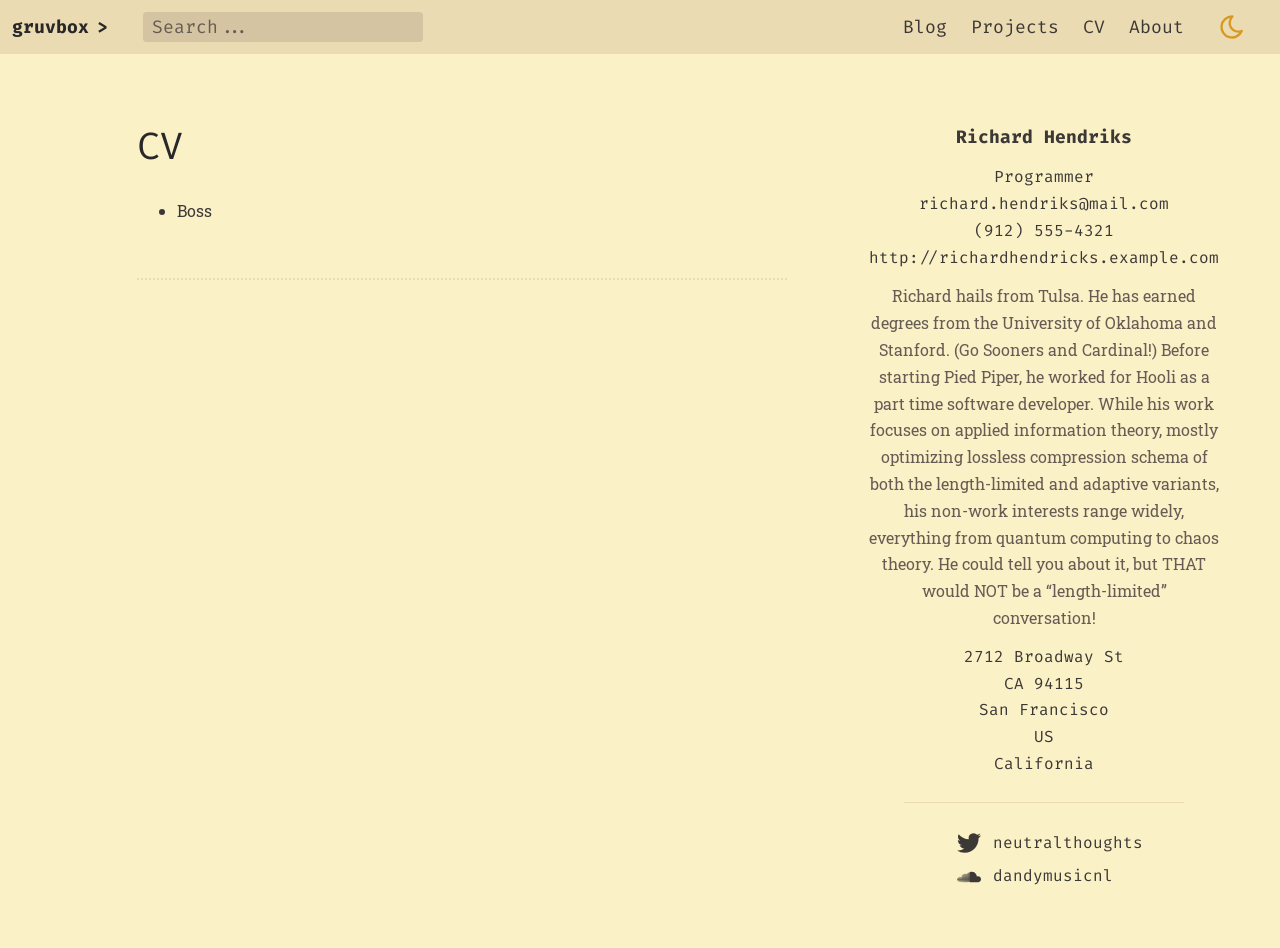
<file: cv/index.html>
<!DOCTYPE html>
<html
  lang="en"
  theme="light"
>
  <head>
  <meta charset="utf-8" />
  <meta name="viewport" content="width=device-width, initial-scale=1" />

  


<link
  rel="preload"
  as="font"
  type="font/woff2"
  href="/fonts/roboto-slab-latin-400.woff2"
  crossorigin="anonymous"
/>
<link
  rel="prefetch"
  as="font"
  type="font/woff2"
  href="/fonts/roboto-slab-latin-700.woff2"
  crossorigin="anonymous"
/>


<link
  rel="preload"
  as="font"
  type="font/woff2"
  href="/fonts/fira-code-latin-300.woff2"
  crossorigin="anonymous"
/>
<link
  rel="preload"
  as="font"
  type="font/woff2"
  href="/fonts/fira-code-latin-400.woff2"
  crossorigin="anonymous"
/>
<link
  rel="prefetch"
  as="font"
  type="font/woff2"
  href="/fonts/fira-code-latin-700.woff2"
  crossorigin="anonymous"
/>

  
  
    <meta
      name="robots"
      content="index, follow, max-snippet:-1, max-image-preview:large, max-video-preview:-1"
    />
  



<title>CV</title>

<meta
  name="description"
  content=" Boss "
/>

<link rel="canonical" href="https://jorge-a-hurtado.github.io/cv/" />



<meta name="twitter:card" content="summary"/>
<meta name="twitter:title" content="CV"/>
<meta name="twitter:description" content=" Boss "/>

<meta property="og:title" content="CV" />
<meta property="og:description" content=" Boss " />
<meta property="og:type" content="article" />
<meta property="og:url" content="https://jorge-a-hurtado.github.io/cv/" /><meta property="article:section" content="" />




<meta itemprop="name" content="CV">
<meta itemprop="description" content=" Boss ">

<meta itemprop="wordCount" content="1">
<meta itemprop="keywords" content="" />








  
  


  








  
  
  
  


<style>
   
  @font-face{font-display:swap;font-family:Roboto Slab;font-style:normal;font-weight:100;src:local("Roboto Slab Thin "),local("Roboto Slab-Thin"),url(/fonts/roboto-slab-latin-100.woff2) format("woff2"),url(/fonts/roboto-slab-latin-100.woff) format("woff")}@font-face{font-display:swap;font-family:Roboto Slab;font-style:normal;font-weight:200;src:local("Roboto Slab Extra Light "),local("Roboto Slab-Extra Light"),url(/fonts/roboto-slab-latin-200.woff2) format("woff2"),url(/fonts/roboto-slab-latin-200.woff) format("woff")}@font-face{font-display:swap;font-family:Roboto Slab;font-style:normal;font-weight:300;src:local("Roboto Slab Light "),local("Roboto Slab-Light"),url(/fonts/roboto-slab-latin-300.woff2) format("woff2"),url(/fonts/roboto-slab-latin-300.woff) format("woff")}@font-face{font-display:swap;font-family:Roboto Slab;font-style:normal;font-weight:400;src:local("Roboto Slab Regular "),local("Roboto Slab-Regular"),url(/fonts/roboto-slab-latin-400.woff2) format("woff2"),url(/fonts/roboto-slab-latin-400.woff) format("woff")}@font-face{font-display:swap;font-family:Roboto Slab;font-style:normal;font-weight:500;src:local("Roboto Slab Medium "),local("Roboto Slab-Medium"),url(/fonts/roboto-slab-latin-500.woff2) format("woff2"),url(/fonts/roboto-slab-latin-500.woff) format("woff")}@font-face{font-display:swap;font-family:Roboto Slab;font-style:normal;font-weight:600;src:local("Roboto Slab SemiBold "),local("Roboto Slab-SemiBold"),url(/fonts/roboto-slab-latin-600.woff2) format("woff2"),url(/fonts/roboto-slab-latin-600.woff) format("woff")}@font-face{font-display:swap;font-family:Roboto Slab;font-style:normal;font-weight:700;src:local("Roboto Slab Bold "),local("Roboto Slab-Bold"),url(/fonts/roboto-slab-latin-700.woff2) format("woff2"),url(/fonts/roboto-slab-latin-700.woff) format("woff")}@font-face{font-display:swap;font-family:Roboto Slab;font-style:normal;font-weight:800;src:local("Roboto Slab ExtraBold "),local("Roboto Slab-ExtraBold"),url(/fonts/roboto-slab-latin-800.woff2) format("woff2"),url(/fonts/roboto-slab-latin-800.woff) format("woff")}@font-face{font-display:swap;font-family:Roboto Slab;font-style:normal;font-weight:900;src:local("Roboto Slab Black "),local("Roboto Slab-Black"),url(/fonts/roboto-slab-latin-900.woff2) format("woff2"),url(/fonts/roboto-slab-latin-900.woff) format("woff")}@font-face{font-display:swap;font-family:Fira Code;font-style:normal;font-weight:300;src:local("Fira Code Light "),local("Fira Code-Light"),url(/fonts/fira-code-latin-300.woff2) format("woff2"),url(/fonts/fira-code-latin-300.woff) format("woff")}@font-face{font-display:swap;font-family:Fira Code;font-style:normal;font-weight:400;src:local("Fira Code Regular "),local("Fira Code-Regular"),url(/fonts/fira-code-latin-400.woff2) format("woff2"),url(/fonts/fira-code-latin-400.woff) format("woff")}@font-face{font-display:swap;font-family:Fira Code;font-style:normal;font-weight:500;src:local("Fira Code Medium "),local("Fira Code-Medium"),url(/fonts/fira-code-latin-500.woff2) format("woff2"),url(/fonts/fira-code-latin-500.woff) format("woff")}@font-face{font-display:swap;font-family:Fira Code;font-style:normal;font-weight:600;src:local("Fira Code SemiBold "),local("Fira Code-SemiBold"),url(/fonts/fira-code-latin-600.woff2) format("woff2"),url(/fonts/fira-code-latin-600.woff) format("woff")}@font-face{font-display:swap;font-family:Fira Code;font-style:normal;font-weight:700;src:local("Fira Code Bold "),local("Fira Code-Bold"),url(/fonts/fira-code-latin-700.woff2) format("woff2"),url(/fonts/fira-code-latin-700.woff) format("woff")}

/*! normalize.css v8.0.1 | MIT License | github.com/necolas/normalize.css */html{-webkit-text-size-adjust:100%;line-height:1.15}body{margin:0}main{display:block}h1{font-size:2em;margin:.67em 0}hr{box-sizing:content-box;height:0;overflow:visible}pre{font-family:monospace,monospace;font-size:1em}a{background-color:transparent}abbr[title]{border-bottom:none;text-decoration:underline;-webkit-text-decoration:underline dotted currentColor;text-decoration:underline dotted currentColor}b,strong{font-weight:bolder}code,kbd,samp{font-family:monospace,monospace;font-size:1em}small{font-size:80%}sub,sup{font-size:75%;line-height:0;position:relative;vertical-align:baseline}sub{bottom:-.25em}sup{top:-.5em}img{border-style:none}button,input,optgroup,select,textarea{font-family:inherit;font-size:100%;line-height:1.15;margin:0}button,input{overflow:visible}button,select{text-transform:none}[type=button],[type=reset],[type=submit],button{-webkit-appearance:button}[type=button]::-moz-focus-inner,[type=reset]::-moz-focus-inner,[type=submit]::-moz-focus-inner,button::-moz-focus-inner{border-style:none;padding:0}[type=button]:-moz-focusring,[type=reset]:-moz-focusring,[type=submit]:-moz-focusring,button:-moz-focusring{outline:1px dotted ButtonText}fieldset{padding:.35em .75em .625em}legend{box-sizing:border-box;color:inherit;display:table;max-width:100%;padding:0;white-space:normal}progress{vertical-align:baseline}textarea{overflow:auto}[type=checkbox],[type=radio]{box-sizing:border-box;padding:0}[type=number]::-webkit-inner-spin-button,[type=number]::-webkit-outer-spin-button{height:auto}[type=search]{-webkit-appearance:textfield;outline-offset:-2px}[type=search]::-webkit-search-decoration{-webkit-appearance:none}::-webkit-file-upload-button{-webkit-appearance:button;font:inherit}details{display:block}summary{display:list-item}[hidden],template{display:none}:root[theme=light]{--bg:var(--bg0);--bg0:#fbf1c7;--bg0_h:#f9f5d7;--bg0_s:#f2e5bc;--bg1:#ebdbb2;--bg2:#d5c4a1;--bg3:#bdae93;--bg4:#a89984;--fg:var(--fg1);--fg0:#282828;--fg1:#3c3836;--fg2:#504945;--fg3:#665c54;--fg4:#7c6f64;--gray1:var(--fg4);--gray2:#928374;--red1:#cc241d;--red2:#9d0006;--green1:#98971a;--green2:#797403;--yellow1:#d79921;--yellow2:#b57614;--blue1:#458588;--blue2:#076678;--purple1:#b16286;--purple2:#8f3f71;--aqua1:#689d6a;--aqua2:#427b58;--orange1:#d65d0e;--orange2:#af3a03}[theme=light]:root .light--hidden{display:none}:root[theme=dark]{--bg:var(--bg0);--bg0:#282828;--bg0_h:#1d2021;--bg0_s:#32302f;--bg1:#3c3836;--bg2:#504945;--bg3:#665c54;--bg4:#7c6f64;--fg:var(--fg1);--fg0:#fbf1c7;--fg1:#ebdbb2;--fg2:#d5c4a1;--fg3:#bdae93;--fg4:#a89984;--gray1:var(--fg4);--gray2:#928374;--red1:#cc241d;--red2:#fb4934;--green1:#98971a;--green2:#b8bb26;--yellow1:#d79921;--yellow2:#fabd2f;--blue1:#458588;--blue2:#83a598;--purple1:#b16286;--purple2:#d3869b;--aqua1:#689d6a;--aqua2:#8ec07c;--orange1:#d65d0e;--orange2:#fe8019}[theme=dark]:root .dark--hidden{display:none}:root{--primary:var(--blue1);--primary-alt:var(--blue2);--font-monospace:"Fira Code","Lucida Console",Monaco,monospace;--font-sans-serif:Verdana,Helvetica,sans-serif;--font-serif:"Roboto Slab",Georgia,serif}html{font-family:Roboto Slab,Georgia,serif;font-family:var(--font-serif);font-size:1rem;scroll-behavior:smooth}body{word-wrap:break-word;background:var(--bg);color:var(--fg);line-height:1.675}a{color:inherit;text-decoration:none}::-moz-selection{background:var(--bg4);color:var(--fg0)}::selection{background:var(--bg4);color:var(--fg0)}h1{color:var(--fg0);font-family:Fira Code,Lucida Console,Monaco,monospace;font-family:var(--font-monospace);font-weight:300;line-height:1.4}h1{font-weight:400}h1{font-size:1.875rem}@media (min-width:768px){h1{font-size:2.375rem}}hr{background:var(--bg1);border:none;height:1px;margin:3rem auto;width:80%}.layout{display:grid;grid-template-areas:"header" "main" "footer";grid-template-rows:auto 1fr auto;height:100vh}main{align-items:start;display:grid;grid-area:main;grid-template-areas:"empty content sidebar";grid-template-columns:1fr minmax(0,650px) 4fr}header{background:var(--bg1);grid-area:header}footer{grid-area:footer}footer,main{margin:.5em 1.1em}.content{grid-area:content}.sidebar{display:none;flex-direction:column;grid-area:sidebar;margin-top:3rem;position:sticky;top:2rem}@media (min-width:992px){.sidebar{display:flex}}header{display:grid;font-family:Fira Code,Lucida Console,Monaco,monospace;font-family:var(--font-monospace);font-size:1.125rem;grid-template-areas:"heading search nav theme-toggle";grid-template-columns:auto auto 1fr auto;padding:.75rem}.logo{color:var(--fg0);display:flex;font-weight:700;grid-area:heading}.logo:hover .logo__cursor{animation:blink 1s infinite;opacity:1}.logo__chevron,.logo__cursor{margin-left:.5rem}.logo__cursor{opacity:0}.logo__text{display:none}@media (min-width:768px){.logo__text{display:block}}.search{display:flex;grid-area:search;margin:0 1rem}#search__text{background:var(--bg2);border:1px solid var(--bg2);border-radius:.2rem;caret-color:var(--fg);color:var(--fg);outline:none;padding:0 .5rem;width:100%}#search__text:hover{border-color:var(--bg3)}#search__text:focus{border-color:var(--bg4)}#search__text::-moz-placeholder{color:var(--fg3)}#search__text::placeholder{color:var(--fg3)}#search__text[type=search]::-webkit-search-cancel-button{-webkit-appearance:none;appearance:none}#search__suggestions{background:var(--bg);border-radius:.2rem;box-shadow:0 .5rem 1rem var(--bg1);font-family:Roboto Slab,Georgia,serif;font-family:var(--font-serif);left:0;margin-top:2rem;position:absolute;width:95vw;z-index:1000}@media (min-width:768px){.search{position:relative}#search__suggestions{width:60vw}}.search__suggestions--hidden{display:none}.search__suggestion-item{border-bottom:1px dashed var(--bg2);display:grid;grid-template-columns:1fr 2fr}.search__suggestion-item.focus-visible,.search__suggestion-item:focus,.search__suggestion-item:hover{background:var(--bg1);cursor:pointer;outline:none}.search__suggestion-item:focus,.search__suggestion-item:focus-visible,.search__suggestion-item:hover{background:var(--bg1);cursor:pointer;outline:none}.search__suggestion-item:last-child{border:none}.search__suggestion-description,.search__suggestion-title{margin:1rem 0;padding:0 1rem}.search__suggestion-title{font-weight:700}.search__suggestion-description{border-left:1px solid var(--bg2)}.search__no-results{padding:.75rem}.theme__toggle{align-items:center;background:none;border:none;color:var(--yellow1);cursor:pointer;display:flex;grid-area:theme-toggle;margin:0 1rem}.theme__toggle:hover{color:var(--yellow2)}.theme__toggle svg{height:28px;width:28px}nav#menu{align-items:center;display:flex;grid-area:nav;justify-content:flex-end}nav#menu .menu__item{color:var(--fg)}nav#menu .menu__item:hover{color:var(--fg3);cursor:pointer}nav#menu ul{list-style:none;margin:0;padding:0}nav#menu ul.menu--horizontal{align-items:center;display:none}nav#menu ul.menu--horizontal li{display:inline-block;margin:0 .75rem}@media (min-width:768px){nav#menu ul.menu--horizontal{display:flex}}nav#menu ul.menu--vertical{background:var(--fg0);bottom:0;margin:0;padding:3rem;position:fixed;right:0;top:0;transform:translate(100%);transition:transform .5s cubic-bezier(.9,0,.1,1);width:50%;z-index:10}nav#menu ul.menu--vertical .menu__item{color:var(--bg1)}nav#menu ul.menu--vertical .menu__item:hover{color:var(--bg4)}nav#menu .menu__burger{display:flex;height:24px;width:24px}nav#menu .menu__burger>*{position:absolute}nav#menu .menu__burger svg{height:inherit;width:inherit;z-index:20}nav#menu .menu__burger svg line{transition-duration:.5s;transition-property:stroke,opacity,transform;transition-timing-function:cubic-bezier(.9,0,.1,1)}nav#menu .menu__burger svg line:first-of-type{transform-origin:center 6px}nav#menu .menu__burger svg line:nth-of-type(2){transform-origin:center 12px}nav#menu .menu__burger svg line:nth-of-type(3){transform-origin:center 18px}nav#menu .menu__burger input{height:inherit;opacity:0;width:inherit;z-index:30}:is(nav#menu .menu__burger input:checked)~ul.menu--vertical{transform:none}:is(nav#menu .menu__burger input:checked)~svg{stroke:var(--bg1)}:is(nav#menu .menu__burger input:checked)~svg line:first-of-type{transform:translateY(6px) rotate(45deg)}:is(nav#menu .menu__burger input:checked)~svg line:nth-of-type(2){opacity:0;transform:scale(.2)}:is(nav#menu .menu__burger input:checked)~svg line:nth-of-type(3){transform:translateY(-6px) rotate(-45deg)}@media (min-width:768px){nav#menu .menu__burger{display:none}}

/*! Source: https://stackoverflow.com/a/36118384/1154965 */@keyframes blink{50%{opacity:0}to{opacity:1}}.sidebar{font-family:Fira Code,Lucida Console,Monaco,monospace;font-family:var(--font-monospace);margin-left:auto;margin-right:auto;max-width:350px;padding-left:2.5rem}.sidebar svg{fill:var(--fg)}.jr-basics__summary{color:var(--fg3);font-family:Roboto Slab,Georgia,serif;font-family:var(--font-serif);margin:.75rem 0}.jr-basics__profile a:hover{color:var(--fg3)}.jr-basics__profile a:hover svg{fill:var(--fg3)}.post{border-bottom:2px dotted var(--bg1);padding:2rem 0}.post-header{font-family:Fira Code,Lucida Console,Monaco,monospace;font-family:var(--font-monospace)}.post-content{margin:1.3rem 0}.post-content a,.post-header a{color:var(--blue2);color:var(--primary-alt)}.post-content a:hover,.post-header a:hover{color:var(--blue1);color:var(--primary)}.jr-basics__item,.jr-basics__profile-icon,.jr-basics__profile-item{align-items:center;display:flex}.jr-basics__name{font-size:1.125rem;font-weight:700}.jr-basics__item{flex-direction:column;text-align:center}.jr-basics__item hr{margin:1.5rem auto}.jr-basics__label,.jr-basics__name,.jr-basics__summary{margin-top:.75rem}.jr-basics__profile svg{height:24px;width:24px}.jr-basics__profile,.jr-basics__profile-item{display:flex}.jr-basics__profile-item{display:flex;padding:.2rem}.jr-basics__profile--col{flex-direction:column}.jr-basics__profile-icon{padding:0 .75rem}
   
</style>

<link
  rel="preload"
  href="/css/non-critical.226690a0c7d8b0ce837c13af501f7b76487fabdbc10523a8146fe295c0db245f0a4227e8f2489a1923991c58a2e7fcfe7943f8b849fca78b9e3f1130c805336c.css"
  as="style"
  onload="this.onload=null;this.rel='stylesheet'"
  integrity="sha512-ImaQoMfYsM6DfBOvUB97dkh/q9vBBSOoFG/ilcDbJF8KQifo8kiaGSOZHFii5/z+eUP4uEn8p4uePxEwyAUzbA=="
/>

<link
  id="prism-dark"
  rel="prefetch"
  href="/prism-themes/prism-gruvbox-dark.min.54aecc64074623a4f9898544dcbdab9e804f1560ef0b38f4cf8e10fcaaf72264e798cb407c601aca6ecd833ec4eb93d66535581f18d45ba202cf848b70dbc332.css"
  as="style"
  onload="this.onload=null;this.rel='stylesheet'"
  integrity="sha512-VK7MZAdGI6T5iYVE3L2rnoBPFWDvCzj0z44Q/Kr3ImTnmMtAfGAaym7Ngz7E65PWZTVYHxjUW6ICz4SLcNvDMg=="
  disabled
/>

<link
  id="prism-light"
  rel="prefetch"
  href="/prism-themes/prism-gruvbox-light.min.42a221741efe997fcc94187c39d63c555560678789ac9ca856c74a5f0ddb2aa6c50d38b2ffbecc7a99038cbbd2efa99746e862267f781c559e0cfec10b88a5fc.css"
  as="style"
  onload="this.onload=null;this.rel='stylesheet'"
  integrity="sha512-QqIhdB7&#43;mX/MlBh8OdY8VVVgZ4eJrJyoVsdKXw3bKqbFDTiy/77MepkDjLvS76mXRuhiJn94HFWeDP7BC4il/A=="
  
/>

<noscript>
  
    <link
      rel="stylesheet"
      href="/prism-themes/prism-gruvbox-light.min.42a221741efe997fcc94187c39d63c555560678789ac9ca856c74a5f0ddb2aa6c50d38b2ffbecc7a99038cbbd2efa99746e862267f781c559e0cfec10b88a5fc.css"
      integrity="sha512-QqIhdB7&#43;mX/MlBh8OdY8VVVgZ4eJrJyoVsdKXw3bKqbFDTiy/77MepkDjLvS76mXRuhiJn94HFWeDP7BC4il/A=="
    />
  

  <link
    rel="stylesheet"
    href="/css/non-critical.226690a0c7d8b0ce837c13af501f7b76487fabdbc10523a8146fe295c0db245f0a4227e8f2489a1923991c58a2e7fcfe7943f8b849fca78b9e3f1130c805336c.css"
    integrity="sha512-ImaQoMfYsM6DfBOvUB97dkh/q9vBBSOoFG/ilcDbJF8KQifo8kiaGSOZHFii5/z+eUP4uEn8p4uePxEwyAUzbA=="
  />
</noscript>


  

  




<script>
  (()=>{function c(){if(localStorage&&localStorage.getItem("theme"))return localStorage.getItem("theme");if(window.matchMedia)return window.matchMedia("(prefers-color-scheme: light)").matches?"light":"dark"}function n(t){document.documentElement.setAttribute("theme",t);let e=document.getElementById("prism-dark"),i=document.getElementById("prism-light");e.toggleAttribute("disabled",t==="light"),i.toggleAttribute("disabled",t==="dark"),localStorage.setItem("theme",t)}var o=c();o&&n(o);function l(t){let e=t.currentTarget.classList.contains("light--hidden")?"light":"dark";n(e)}document.addEventListener("DOMContentLoaded",function(){document.querySelectorAll(".theme__toggle").forEach(e=>{e.addEventListener("click",l)})});})();

</script>


  <link rel="apple-touch-icon" sizes="180x180" href="/apple-touch-icon.png" />
<link rel="icon" type="image/png" sizes="32x32" href="/favicon-32x32.png" />
<link rel="icon" type="image/png" sizes="16x16" href="/favicon-16x16.png" />
<link rel="manifest" href="/site.webmanifest" />
<link rel="mask-icon" href="/safari-pinned-tab.svg" color="#282828" />
<meta name="msapplication-TileColor" content="#282828" />
<meta name="theme-color" content="#282828" />



  
  

</head>

  <body>
    <div class="layout">
      <header>
  <a
    class="logo"
    href="/"
  >
    
      <div class="logo__text">gruvbox</div>
    
    <div class="logo__chevron">></div>
    <div class="logo__cursor">█</div>
  </a>

  <div class="search">
    <input
      id="search__text"
      type="search"
      placeholder="Search..."
      aria-label="Search"
      autocomplete="off"
    />
    <div id="search__suggestions" class="search__suggestions--hidden"></div>
  </div>

  <nav id="menu">
    <ul class="menu--horizontal">
      
        <li class="menu__item">
          <a href="/blog">Blog</a>
        </li>
      
        <li class="menu__item">
          <a href="/projects">Projects</a>
        </li>
      
        <li class="menu__item">
          <a href="/cv">CV</a>
        </li>
      
        <li class="menu__item">
          <a href="/about">About</a>
        </li>
      
    </ul>

    <div class="menu__burger">
      
      <input class="menu__item" type="checkbox" aria-label="Open main menu" />

      
<svg xmlns="http://www.w3.org/2000/svg" class="icon icon-tabler icon-tabler-menu-2" width="24" height="24" viewBox="0 0 24 24" stroke-width="2" stroke="currentColor" fill="none" stroke-linecap="round" stroke-linejoin="round">
  <path stroke="none" d="M0 0h24v24H0z" fill="none"/>
  <line x1="4" y1="6" x2="20" y2="6" />
  <line x1="4" y1="12" x2="20" y2="12" />
  <line x1="4" y1="18" x2="20" y2="18" />
</svg>







      <ul class="menu--vertical">
        
          <li>
            <a class="menu__item" href="/blog">Blog</a>
          </li>
        
          <li>
            <a class="menu__item" href="/projects">Projects</a>
          </li>
        
          <li>
            <a class="menu__item" href="/cv">CV</a>
          </li>
        
          <li>
            <a class="menu__item" href="/about">About</a>
          </li>
        
      </ul>
    </div>
  </nav>

  <button class="theme__toggle light--hidden" aria-label="Toggle light mode">
    
<svg xmlns="http://www.w3.org/2000/svg" class="icon icon-tabler icon-tabler-sun" width="24" height="24" viewBox="0 0 24 24" stroke-width="2" stroke="currentColor" fill="none" stroke-linecap="round" stroke-linejoin="round">
  <path stroke="none" d="M0 0h24v24H0z" fill="none"/>
  <circle cx="12" cy="12" r="4" />
  <path d="M3 12h1m8 -9v1m8 8h1m-9 8v1m-6.4 -15.4l.7 .7m12.1 -.7l-.7 .7m0 11.4l.7 .7m-12.1 -.7l-.7 .7" />
</svg>





  </button>

  <button class="theme__toggle dark--hidden" aria-label="Toggle dark mode">
    
<svg xmlns="http://www.w3.org/2000/svg" class="icon icon-tabler icon-tabler-moon" width="24" height="24" viewBox="0 0 24 24" stroke-width="2" stroke="currentColor" fill="none" stroke-linecap="round" stroke-linejoin="round">
  <path stroke="none" d="M0 0h24v24H0z" fill="none"/>
  <path d="M12 3c.132 0 .263 0 .393 0a7.5 7.5 0 0 0 7.92 12.446a9 9 0 1 1 -8.313 -12.454z" />
</svg>





  </button>
</header>

      <main>
        <div class="content">
          
  <article class="post">
    <h1>CV</h1>
    <div class="post-content">
      <ul>
<li>Boss</li>
</ul>

    </div>
  </article>

        </div>
        <div class="sidebar">
  

  
  
    <aside class="bio">
      

  <section class="jr__item jr-basics__item">
    


    
      <div class="jr-basics__name">Richard Hendriks</div>
    

    
      <div class="jr-basics__label">Programmer</div>
    

    
      <div class="jr-basics__email">richard.hendriks@mail.com</div>
    

    
      <div class="jr-basics__phone">(912) 555-4321</div>
    

    
      <div class="jr-basics__url">
        <a href="http://richardhendricks.example.com">http://richardhendricks.example.com</a>
      </div>
    

    
      <div class="jr-basics__summary">Richard hails from Tulsa. He has earned degrees from the University of Oklahoma and Stanford. (Go Sooners and Cardinal!) Before starting Pied Piper, he worked for Hooli as a part time software developer. While his work focuses on applied information theory, mostly optimizing lossless compression schema of both the length-limited and adaptive variants, his non-work interests range widely, everything from quantum computing to chaos theory. He could tell you about it, but THAT would NOT be a “length-limited” conversation!</div>
    

    
      
        <div class="jr-basics__location-address">2712 Broadway St</div>
      

      
        <div class="jr-basics__location-postalCode">CA 94115</div>
      

      
        <div class="jr-basics__location-city">San Francisco</div>
      

      
        <div class="jr-basics__location-countryCode">US</div>
      

      
        <div class="jr-basics__location-region">California</div>
      
    

    
      <hr />
      <div class="jr-basics__profile jr-basics__profile--col">
        
          



<div class="jr-basics__profile-item">
  <div class="jr-basics__profile-icon">
    
    <svg role="img" viewBox="0 0 24 24" xmlns="http://www.w3.org/2000/svg"><title>Twitter</title><path d="M23.953 4.57a10 10 0 01-2.825.775 4.958 4.958 0 002.163-2.723c-.951.555-2.005.959-3.127 1.184a4.92 4.92 0 00-8.384 4.482C7.69 8.095 4.067 6.13 1.64 3.162a4.822 4.822 0 00-.666 2.475c0 1.71.87 3.213 2.188 4.096a4.904 4.904 0 01-2.228-.616v.06a4.923 4.923 0 003.946 4.827 4.996 4.996 0 01-2.212.085 4.936 4.936 0 004.604 3.417 9.867 9.867 0 01-6.102 2.105c-.39 0-.779-.023-1.17-.067a13.995 13.995 0 007.557 2.209c9.053 0 13.998-7.496 13.998-13.985 0-.21 0-.42-.015-.63A9.935 9.935 0 0024 4.59z"/></svg>
  </div>

  
    <div class="jr-basics__profile-username">neutralthoughts</div>
  
</div>




        
          

<a href="https://soundcloud.example.com/dandymusicnl">

<div class="jr-basics__profile-item">
  <div class="jr-basics__profile-icon">
    
    <svg role="img" viewBox="0 0 24 24" xmlns="http://www.w3.org/2000/svg"><title>SoundCloud</title><path d="M1.175 12.225c-.051 0-.094.046-.101.1l-.233 2.154.233 2.105c.007.058.05.098.101.098.05 0 .09-.04.099-.098l.255-2.105-.27-2.154c0-.057-.045-.1-.09-.1m-.899.828c-.06 0-.091.037-.104.094L0 14.479l.165 1.308c0 .055.045.094.09.094s.089-.045.104-.104l.21-1.319-.21-1.334c0-.061-.044-.09-.09-.09m1.83-1.229c-.061 0-.12.045-.12.104l-.21 2.563.225 2.458c0 .06.045.12.119.12.061 0 .105-.061.121-.12l.254-2.474-.254-2.548c-.016-.06-.061-.12-.121-.12m.945-.089c-.075 0-.135.06-.15.135l-.193 2.64.21 2.544c.016.077.075.138.149.138.075 0 .135-.061.15-.15l.24-2.532-.24-2.623c0-.075-.06-.135-.135-.135l-.031-.017zm1.155.36c-.005-.09-.075-.149-.159-.149-.09 0-.158.06-.164.149l-.217 2.43.2 2.563c0 .09.075.157.159.157.074 0 .148-.068.148-.158l.227-2.563-.227-2.444.033.015zm.809-1.709c-.101 0-.18.09-.18.181l-.21 3.957.187 2.563c0 .09.08.164.18.164.094 0 .174-.09.18-.18l.209-2.563-.209-3.972c-.008-.104-.088-.18-.18-.18m.959-.914c-.105 0-.195.09-.203.194l-.18 4.872.165 2.548c0 .12.09.209.195.209.104 0 .194-.089.21-.209l.193-2.548-.192-4.856c-.016-.12-.105-.21-.21-.21m.989-.449c-.121 0-.211.089-.225.209l-.165 5.275.165 2.52c.014.119.104.225.225.225.119 0 .225-.105.225-.225l.195-2.52-.196-5.275c0-.12-.105-.225-.225-.225m1.245.045c0-.135-.105-.24-.24-.24-.119 0-.24.105-.24.24l-.149 5.441.149 2.503c.016.135.121.24.256.24s.24-.105.24-.24l.164-2.503-.164-5.456-.016.015zm.749-.134c-.135 0-.255.119-.255.254l-.15 5.322.15 2.473c0 .15.12.255.255.255s.255-.12.255-.27l.15-2.474-.165-5.307c0-.148-.12-.27-.271-.27m1.005.166c-.164 0-.284.135-.284.285l-.103 5.143.135 2.474c0 .149.119.277.284.277.149 0 .271-.12.284-.285l.121-2.443-.135-5.112c-.012-.164-.135-.285-.285-.285m1.184-.945c-.045-.029-.105-.044-.165-.044s-.119.015-.165.044c-.09.054-.149.15-.149.255v.061l-.104 6.048.115 2.449v.008c.008.06.03.135.074.18.058.061.142.104.234.104.08 0 .158-.044.209-.09.058-.06.091-.135.091-.225l.015-.24.117-2.203-.135-6.086c0-.104-.061-.193-.135-.239l-.002-.022zm1.006-.547c-.045-.045-.09-.061-.15-.061-.074 0-.149.016-.209.061-.075.061-.119.15-.119.24v.029l-.137 6.609.076 1.215.061 1.185c0 .164.148.314.328.314.181 0 .33-.15.33-.329l.15-2.414-.15-6.637c0-.12-.074-.221-.165-.277m8.934 3.777c-.405 0-.795.086-1.139.232-.24-2.654-2.46-4.736-5.188-4.736-.659 0-1.305.135-1.889.359-.225.09-.27.18-.285.359v9.368c.016.18.15.33.33.345h8.185C22.681 17.218 24 15.914 24 14.28s-1.319-2.952-2.938-2.952"/></svg>
  </div>

  
    <div class="jr-basics__profile-username">dandymusicnl</div>
  
</div>


</a>

        
      </div>
    

    
  </section>


    </aside>
  
</div>

      </main>
      <footer>
  <div class="copyright">
    
  </div>
</footer>



  







  
  


<script
  type="text/javascript"
  src="/js/main.92945bdd8357088e3de27297f1d5ca6e0be3f53b744f42b006f52d8226ae9426790b3192d2cfda215fcdbb07e3a43736320e3c32403bd062ffe4c89fa8cc2c49.js"
  integrity="sha512-kpRb3YNXCI494nKX8dXKbgvj9Tt0T0KwBvUtgiaulCZ5CzGS0s/aIV/NuwfjpDc2Mg48MkA70GL/5MifqMwsSQ==">
</script>

<script
  type="text/javascript"
  src="/js/flexsearch.386e5cc42b859d6dd5357a753fcffd0a3cd539d8e54b96d2aaccb558cba7eb1b4451df125db07d169e0ebe062fe805a443e82fe79e72d2d2bb0b47533896e156.js"
  integrity="sha512-OG5cxCuFnW3VNXp1P8/9CjzVOdjlS5bSqsy1WMun6xtEUd8SXbB9Fp4OvgYv6AWkQ&#43;gv555y0tK7C0dTOJbhVg==">
</script>





    </div>
  </body>
</html>
</file>
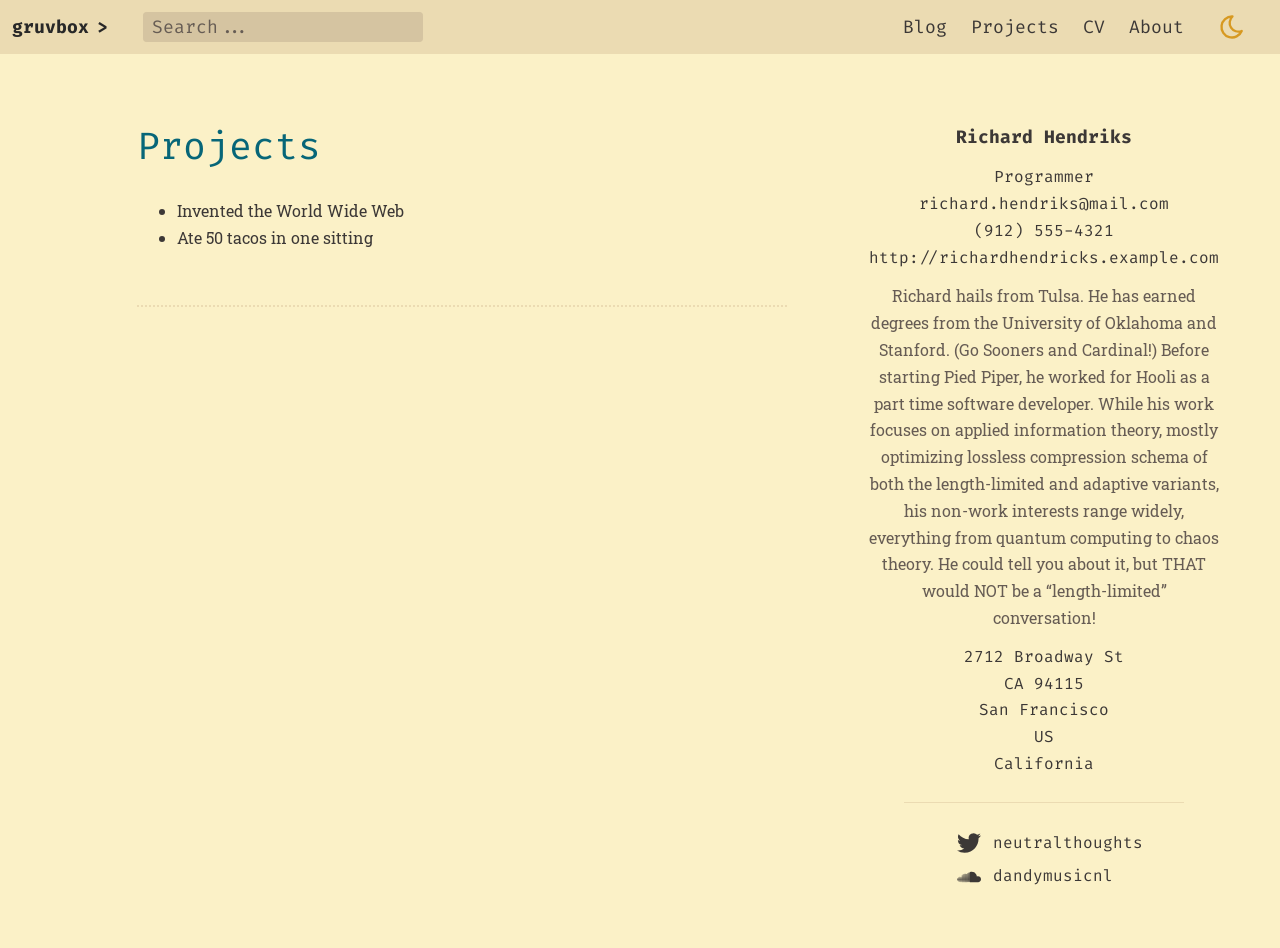
<file: projects/index.html>
<!DOCTYPE html>
<html
  lang="en"
  theme="light"
>
  <head>
  <meta charset="utf-8" />
  <meta name="viewport" content="width=device-width, initial-scale=1" />

  


<link
  rel="preload"
  as="font"
  type="font/woff2"
  href="/fonts/roboto-slab-latin-400.woff2"
  crossorigin="anonymous"
/>
<link
  rel="prefetch"
  as="font"
  type="font/woff2"
  href="/fonts/roboto-slab-latin-700.woff2"
  crossorigin="anonymous"
/>


<link
  rel="preload"
  as="font"
  type="font/woff2"
  href="/fonts/fira-code-latin-300.woff2"
  crossorigin="anonymous"
/>
<link
  rel="preload"
  as="font"
  type="font/woff2"
  href="/fonts/fira-code-latin-400.woff2"
  crossorigin="anonymous"
/>
<link
  rel="prefetch"
  as="font"
  type="font/woff2"
  href="/fonts/fira-code-latin-700.woff2"
  crossorigin="anonymous"
/>

  
  
    <meta
      name="robots"
      content="index, follow, max-snippet:-1, max-image-preview:large, max-video-preview:-1"
    />
  



<title>Projects</title>

<meta
  name="description"
  content=" Invented the World Wide Web Ate 50 tacos in one sitting "
/>

<link rel="canonical" href="https://jorge-a-hurtado.github.io/projects/" />



<meta name="twitter:card" content="summary"/>
<meta name="twitter:title" content="Projects"/>
<meta name="twitter:description" content=" Invented the World Wide Web Ate 50 tacos in one sitting "/>

<meta property="og:title" content="Projects" />
<meta property="og:description" content=" Invented the World Wide Web Ate 50 tacos in one sitting " />
<meta property="og:type" content="article" />
<meta property="og:url" content="https://jorge-a-hurtado.github.io/projects/" /><meta property="article:section" content="" />




<meta itemprop="name" content="Projects">
<meta itemprop="description" content=" Invented the World Wide Web Ate 50 tacos in one sitting ">

<meta itemprop="wordCount" content="11">
<meta itemprop="keywords" content="" />








  
  


  








  
  
  
  


<style>
   
  @font-face{font-display:swap;font-family:Roboto Slab;font-style:normal;font-weight:100;src:local("Roboto Slab Thin "),local("Roboto Slab-Thin"),url(/fonts/roboto-slab-latin-100.woff2) format("woff2"),url(/fonts/roboto-slab-latin-100.woff) format("woff")}@font-face{font-display:swap;font-family:Roboto Slab;font-style:normal;font-weight:200;src:local("Roboto Slab Extra Light "),local("Roboto Slab-Extra Light"),url(/fonts/roboto-slab-latin-200.woff2) format("woff2"),url(/fonts/roboto-slab-latin-200.woff) format("woff")}@font-face{font-display:swap;font-family:Roboto Slab;font-style:normal;font-weight:300;src:local("Roboto Slab Light "),local("Roboto Slab-Light"),url(/fonts/roboto-slab-latin-300.woff2) format("woff2"),url(/fonts/roboto-slab-latin-300.woff) format("woff")}@font-face{font-display:swap;font-family:Roboto Slab;font-style:normal;font-weight:400;src:local("Roboto Slab Regular "),local("Roboto Slab-Regular"),url(/fonts/roboto-slab-latin-400.woff2) format("woff2"),url(/fonts/roboto-slab-latin-400.woff) format("woff")}@font-face{font-display:swap;font-family:Roboto Slab;font-style:normal;font-weight:500;src:local("Roboto Slab Medium "),local("Roboto Slab-Medium"),url(/fonts/roboto-slab-latin-500.woff2) format("woff2"),url(/fonts/roboto-slab-latin-500.woff) format("woff")}@font-face{font-display:swap;font-family:Roboto Slab;font-style:normal;font-weight:600;src:local("Roboto Slab SemiBold "),local("Roboto Slab-SemiBold"),url(/fonts/roboto-slab-latin-600.woff2) format("woff2"),url(/fonts/roboto-slab-latin-600.woff) format("woff")}@font-face{font-display:swap;font-family:Roboto Slab;font-style:normal;font-weight:700;src:local("Roboto Slab Bold "),local("Roboto Slab-Bold"),url(/fonts/roboto-slab-latin-700.woff2) format("woff2"),url(/fonts/roboto-slab-latin-700.woff) format("woff")}@font-face{font-display:swap;font-family:Roboto Slab;font-style:normal;font-weight:800;src:local("Roboto Slab ExtraBold "),local("Roboto Slab-ExtraBold"),url(/fonts/roboto-slab-latin-800.woff2) format("woff2"),url(/fonts/roboto-slab-latin-800.woff) format("woff")}@font-face{font-display:swap;font-family:Roboto Slab;font-style:normal;font-weight:900;src:local("Roboto Slab Black "),local("Roboto Slab-Black"),url(/fonts/roboto-slab-latin-900.woff2) format("woff2"),url(/fonts/roboto-slab-latin-900.woff) format("woff")}@font-face{font-display:swap;font-family:Fira Code;font-style:normal;font-weight:300;src:local("Fira Code Light "),local("Fira Code-Light"),url(/fonts/fira-code-latin-300.woff2) format("woff2"),url(/fonts/fira-code-latin-300.woff) format("woff")}@font-face{font-display:swap;font-family:Fira Code;font-style:normal;font-weight:400;src:local("Fira Code Regular "),local("Fira Code-Regular"),url(/fonts/fira-code-latin-400.woff2) format("woff2"),url(/fonts/fira-code-latin-400.woff) format("woff")}@font-face{font-display:swap;font-family:Fira Code;font-style:normal;font-weight:500;src:local("Fira Code Medium "),local("Fira Code-Medium"),url(/fonts/fira-code-latin-500.woff2) format("woff2"),url(/fonts/fira-code-latin-500.woff) format("woff")}@font-face{font-display:swap;font-family:Fira Code;font-style:normal;font-weight:600;src:local("Fira Code SemiBold "),local("Fira Code-SemiBold"),url(/fonts/fira-code-latin-600.woff2) format("woff2"),url(/fonts/fira-code-latin-600.woff) format("woff")}@font-face{font-display:swap;font-family:Fira Code;font-style:normal;font-weight:700;src:local("Fira Code Bold "),local("Fira Code-Bold"),url(/fonts/fira-code-latin-700.woff2) format("woff2"),url(/fonts/fira-code-latin-700.woff) format("woff")}

/*! normalize.css v8.0.1 | MIT License | github.com/necolas/normalize.css */html{-webkit-text-size-adjust:100%;line-height:1.15}body{margin:0}main{display:block}h1{font-size:2em;margin:.67em 0}hr{box-sizing:content-box;height:0;overflow:visible}pre{font-family:monospace,monospace;font-size:1em}a{background-color:transparent}abbr[title]{border-bottom:none;text-decoration:underline;-webkit-text-decoration:underline dotted currentColor;text-decoration:underline dotted currentColor}b,strong{font-weight:bolder}code,kbd,samp{font-family:monospace,monospace;font-size:1em}small{font-size:80%}sub,sup{font-size:75%;line-height:0;position:relative;vertical-align:baseline}sub{bottom:-.25em}sup{top:-.5em}img{border-style:none}button,input,optgroup,select,textarea{font-family:inherit;font-size:100%;line-height:1.15;margin:0}button,input{overflow:visible}button,select{text-transform:none}[type=button],[type=reset],[type=submit],button{-webkit-appearance:button}[type=button]::-moz-focus-inner,[type=reset]::-moz-focus-inner,[type=submit]::-moz-focus-inner,button::-moz-focus-inner{border-style:none;padding:0}[type=button]:-moz-focusring,[type=reset]:-moz-focusring,[type=submit]:-moz-focusring,button:-moz-focusring{outline:1px dotted ButtonText}fieldset{padding:.35em .75em .625em}legend{box-sizing:border-box;color:inherit;display:table;max-width:100%;padding:0;white-space:normal}progress{vertical-align:baseline}textarea{overflow:auto}[type=checkbox],[type=radio]{box-sizing:border-box;padding:0}[type=number]::-webkit-inner-spin-button,[type=number]::-webkit-outer-spin-button{height:auto}[type=search]{-webkit-appearance:textfield;outline-offset:-2px}[type=search]::-webkit-search-decoration{-webkit-appearance:none}::-webkit-file-upload-button{-webkit-appearance:button;font:inherit}details{display:block}summary{display:list-item}[hidden],template{display:none}:root[theme=light]{--bg:var(--bg0);--bg0:#fbf1c7;--bg0_h:#f9f5d7;--bg0_s:#f2e5bc;--bg1:#ebdbb2;--bg2:#d5c4a1;--bg3:#bdae93;--bg4:#a89984;--fg:var(--fg1);--fg0:#282828;--fg1:#3c3836;--fg2:#504945;--fg3:#665c54;--fg4:#7c6f64;--gray1:var(--fg4);--gray2:#928374;--red1:#cc241d;--red2:#9d0006;--green1:#98971a;--green2:#797403;--yellow1:#d79921;--yellow2:#b57614;--blue1:#458588;--blue2:#076678;--purple1:#b16286;--purple2:#8f3f71;--aqua1:#689d6a;--aqua2:#427b58;--orange1:#d65d0e;--orange2:#af3a03}[theme=light]:root .light--hidden{display:none}:root[theme=dark]{--bg:var(--bg0);--bg0:#282828;--bg0_h:#1d2021;--bg0_s:#32302f;--bg1:#3c3836;--bg2:#504945;--bg3:#665c54;--bg4:#7c6f64;--fg:var(--fg1);--fg0:#fbf1c7;--fg1:#ebdbb2;--fg2:#d5c4a1;--fg3:#bdae93;--fg4:#a89984;--gray1:var(--fg4);--gray2:#928374;--red1:#cc241d;--red2:#fb4934;--green1:#98971a;--green2:#b8bb26;--yellow1:#d79921;--yellow2:#fabd2f;--blue1:#458588;--blue2:#83a598;--purple1:#b16286;--purple2:#d3869b;--aqua1:#689d6a;--aqua2:#8ec07c;--orange1:#d65d0e;--orange2:#fe8019}[theme=dark]:root .dark--hidden{display:none}:root{--primary:var(--blue1);--primary-alt:var(--blue2);--font-monospace:"Fira Code","Lucida Console",Monaco,monospace;--font-sans-serif:Verdana,Helvetica,sans-serif;--font-serif:"Roboto Slab",Georgia,serif}html{font-family:Roboto Slab,Georgia,serif;font-family:var(--font-serif);font-size:1rem;scroll-behavior:smooth}body{word-wrap:break-word;background:var(--bg);color:var(--fg);line-height:1.675}a{color:inherit;text-decoration:none}::-moz-selection{background:var(--bg4);color:var(--fg0)}::selection{background:var(--bg4);color:var(--fg0)}h1{color:var(--fg0);font-family:Fira Code,Lucida Console,Monaco,monospace;font-family:var(--font-monospace);font-weight:300;line-height:1.4}h1{font-weight:400}h1{font-size:1.875rem}@media (min-width:768px){h1{font-size:2.375rem}}hr{background:var(--bg1);border:none;height:1px;margin:3rem auto;width:80%}.layout{display:grid;grid-template-areas:"header" "main" "footer";grid-template-rows:auto 1fr auto;height:100vh}main{align-items:start;display:grid;grid-area:main;grid-template-areas:"empty content sidebar";grid-template-columns:1fr minmax(0,650px) 4fr}header{background:var(--bg1);grid-area:header}footer{grid-area:footer}footer,main{margin:.5em 1.1em}.content{grid-area:content}.sidebar{display:none;flex-direction:column;grid-area:sidebar;margin-top:3rem;position:sticky;top:2rem}@media (min-width:992px){.sidebar{display:flex}}header{display:grid;font-family:Fira Code,Lucida Console,Monaco,monospace;font-family:var(--font-monospace);font-size:1.125rem;grid-template-areas:"heading search nav theme-toggle";grid-template-columns:auto auto 1fr auto;padding:.75rem}.logo{color:var(--fg0);display:flex;font-weight:700;grid-area:heading}.logo:hover .logo__cursor{animation:blink 1s infinite;opacity:1}.logo__chevron,.logo__cursor{margin-left:.5rem}.logo__cursor{opacity:0}.logo__text{display:none}@media (min-width:768px){.logo__text{display:block}}.search{display:flex;grid-area:search;margin:0 1rem}#search__text{background:var(--bg2);border:1px solid var(--bg2);border-radius:.2rem;caret-color:var(--fg);color:var(--fg);outline:none;padding:0 .5rem;width:100%}#search__text:hover{border-color:var(--bg3)}#search__text:focus{border-color:var(--bg4)}#search__text::-moz-placeholder{color:var(--fg3)}#search__text::placeholder{color:var(--fg3)}#search__text[type=search]::-webkit-search-cancel-button{-webkit-appearance:none;appearance:none}#search__suggestions{background:var(--bg);border-radius:.2rem;box-shadow:0 .5rem 1rem var(--bg1);font-family:Roboto Slab,Georgia,serif;font-family:var(--font-serif);left:0;margin-top:2rem;position:absolute;width:95vw;z-index:1000}@media (min-width:768px){.search{position:relative}#search__suggestions{width:60vw}}.search__suggestions--hidden{display:none}.search__suggestion-item{border-bottom:1px dashed var(--bg2);display:grid;grid-template-columns:1fr 2fr}.search__suggestion-item.focus-visible,.search__suggestion-item:focus,.search__suggestion-item:hover{background:var(--bg1);cursor:pointer;outline:none}.search__suggestion-item:focus,.search__suggestion-item:focus-visible,.search__suggestion-item:hover{background:var(--bg1);cursor:pointer;outline:none}.search__suggestion-item:last-child{border:none}.search__suggestion-description,.search__suggestion-title{margin:1rem 0;padding:0 1rem}.search__suggestion-title{font-weight:700}.search__suggestion-description{border-left:1px solid var(--bg2)}.search__no-results{padding:.75rem}.theme__toggle{align-items:center;background:none;border:none;color:var(--yellow1);cursor:pointer;display:flex;grid-area:theme-toggle;margin:0 1rem}.theme__toggle:hover{color:var(--yellow2)}.theme__toggle svg{height:28px;width:28px}nav#menu{align-items:center;display:flex;grid-area:nav;justify-content:flex-end}nav#menu .menu__item{color:var(--fg)}nav#menu .menu__item:hover{color:var(--fg3);cursor:pointer}nav#menu ul{list-style:none;margin:0;padding:0}nav#menu ul.menu--horizontal{align-items:center;display:none}nav#menu ul.menu--horizontal li{display:inline-block;margin:0 .75rem}@media (min-width:768px){nav#menu ul.menu--horizontal{display:flex}}nav#menu ul.menu--vertical{background:var(--fg0);bottom:0;margin:0;padding:3rem;position:fixed;right:0;top:0;transform:translate(100%);transition:transform .5s cubic-bezier(.9,0,.1,1);width:50%;z-index:10}nav#menu ul.menu--vertical .menu__item{color:var(--bg1)}nav#menu ul.menu--vertical .menu__item:hover{color:var(--bg4)}nav#menu .menu__burger{display:flex;height:24px;width:24px}nav#menu .menu__burger>*{position:absolute}nav#menu .menu__burger svg{height:inherit;width:inherit;z-index:20}nav#menu .menu__burger svg line{transition-duration:.5s;transition-property:stroke,opacity,transform;transition-timing-function:cubic-bezier(.9,0,.1,1)}nav#menu .menu__burger svg line:first-of-type{transform-origin:center 6px}nav#menu .menu__burger svg line:nth-of-type(2){transform-origin:center 12px}nav#menu .menu__burger svg line:nth-of-type(3){transform-origin:center 18px}nav#menu .menu__burger input{height:inherit;opacity:0;width:inherit;z-index:30}:is(nav#menu .menu__burger input:checked)~ul.menu--vertical{transform:none}:is(nav#menu .menu__burger input:checked)~svg{stroke:var(--bg1)}:is(nav#menu .menu__burger input:checked)~svg line:first-of-type{transform:translateY(6px) rotate(45deg)}:is(nav#menu .menu__burger input:checked)~svg line:nth-of-type(2){opacity:0;transform:scale(.2)}:is(nav#menu .menu__burger input:checked)~svg line:nth-of-type(3){transform:translateY(-6px) rotate(-45deg)}@media (min-width:768px){nav#menu .menu__burger{display:none}}

/*! Source: https://stackoverflow.com/a/36118384/1154965 */@keyframes blink{50%{opacity:0}to{opacity:1}}.sidebar{font-family:Fira Code,Lucida Console,Monaco,monospace;font-family:var(--font-monospace);margin-left:auto;margin-right:auto;max-width:350px;padding-left:2.5rem}.sidebar svg{fill:var(--fg)}.jr-basics__summary{color:var(--fg3);font-family:Roboto Slab,Georgia,serif;font-family:var(--font-serif);margin:.75rem 0}.jr-basics__profile a:hover{color:var(--fg3)}.jr-basics__profile a:hover svg{fill:var(--fg3)}.post{border-bottom:2px dotted var(--bg1);padding:2rem 0}.post-header{font-family:Fira Code,Lucida Console,Monaco,monospace;font-family:var(--font-monospace)}.post-content{margin:1.3rem 0}.post-content a,.post-header a{color:var(--blue2);color:var(--primary-alt)}.post-content a:hover,.post-header a:hover{color:var(--blue1);color:var(--primary)}.jr-basics__item,.jr-basics__profile-icon,.jr-basics__profile-item{align-items:center;display:flex}.jr-basics__name{font-size:1.125rem;font-weight:700}.jr-basics__item{flex-direction:column;text-align:center}.jr-basics__item hr{margin:1.5rem auto}.jr-basics__label,.jr-basics__name,.jr-basics__summary{margin-top:.75rem}.jr-basics__profile svg{height:24px;width:24px}.jr-basics__profile,.jr-basics__profile-item{display:flex}.jr-basics__profile-item{display:flex;padding:.2rem}.jr-basics__profile--col{flex-direction:column}.jr-basics__profile-icon{padding:0 .75rem}
   
</style>

<link
  rel="preload"
  href="/css/non-critical.226690a0c7d8b0ce837c13af501f7b76487fabdbc10523a8146fe295c0db245f0a4227e8f2489a1923991c58a2e7fcfe7943f8b849fca78b9e3f1130c805336c.css"
  as="style"
  onload="this.onload=null;this.rel='stylesheet'"
  integrity="sha512-ImaQoMfYsM6DfBOvUB97dkh/q9vBBSOoFG/ilcDbJF8KQifo8kiaGSOZHFii5/z+eUP4uEn8p4uePxEwyAUzbA=="
/>

<link
  id="prism-dark"
  rel="prefetch"
  href="/prism-themes/prism-gruvbox-dark.min.54aecc64074623a4f9898544dcbdab9e804f1560ef0b38f4cf8e10fcaaf72264e798cb407c601aca6ecd833ec4eb93d66535581f18d45ba202cf848b70dbc332.css"
  as="style"
  onload="this.onload=null;this.rel='stylesheet'"
  integrity="sha512-VK7MZAdGI6T5iYVE3L2rnoBPFWDvCzj0z44Q/Kr3ImTnmMtAfGAaym7Ngz7E65PWZTVYHxjUW6ICz4SLcNvDMg=="
  disabled
/>

<link
  id="prism-light"
  rel="prefetch"
  href="/prism-themes/prism-gruvbox-light.min.42a221741efe997fcc94187c39d63c555560678789ac9ca856c74a5f0ddb2aa6c50d38b2ffbecc7a99038cbbd2efa99746e862267f781c559e0cfec10b88a5fc.css"
  as="style"
  onload="this.onload=null;this.rel='stylesheet'"
  integrity="sha512-QqIhdB7&#43;mX/MlBh8OdY8VVVgZ4eJrJyoVsdKXw3bKqbFDTiy/77MepkDjLvS76mXRuhiJn94HFWeDP7BC4il/A=="
  
/>

<noscript>
  
    <link
      rel="stylesheet"
      href="/prism-themes/prism-gruvbox-light.min.42a221741efe997fcc94187c39d63c555560678789ac9ca856c74a5f0ddb2aa6c50d38b2ffbecc7a99038cbbd2efa99746e862267f781c559e0cfec10b88a5fc.css"
      integrity="sha512-QqIhdB7&#43;mX/MlBh8OdY8VVVgZ4eJrJyoVsdKXw3bKqbFDTiy/77MepkDjLvS76mXRuhiJn94HFWeDP7BC4il/A=="
    />
  

  <link
    rel="stylesheet"
    href="/css/non-critical.226690a0c7d8b0ce837c13af501f7b76487fabdbc10523a8146fe295c0db245f0a4227e8f2489a1923991c58a2e7fcfe7943f8b849fca78b9e3f1130c805336c.css"
    integrity="sha512-ImaQoMfYsM6DfBOvUB97dkh/q9vBBSOoFG/ilcDbJF8KQifo8kiaGSOZHFii5/z+eUP4uEn8p4uePxEwyAUzbA=="
  />
</noscript>


  

  




<script>
  (()=>{function c(){if(localStorage&&localStorage.getItem("theme"))return localStorage.getItem("theme");if(window.matchMedia)return window.matchMedia("(prefers-color-scheme: light)").matches?"light":"dark"}function n(t){document.documentElement.setAttribute("theme",t);let e=document.getElementById("prism-dark"),i=document.getElementById("prism-light");e.toggleAttribute("disabled",t==="light"),i.toggleAttribute("disabled",t==="dark"),localStorage.setItem("theme",t)}var o=c();o&&n(o);function l(t){let e=t.currentTarget.classList.contains("light--hidden")?"light":"dark";n(e)}document.addEventListener("DOMContentLoaded",function(){document.querySelectorAll(".theme__toggle").forEach(e=>{e.addEventListener("click",l)})});})();

</script>


  <link rel="apple-touch-icon" sizes="180x180" href="/apple-touch-icon.png" />
<link rel="icon" type="image/png" sizes="32x32" href="/favicon-32x32.png" />
<link rel="icon" type="image/png" sizes="16x16" href="/favicon-16x16.png" />
<link rel="manifest" href="/site.webmanifest" />
<link rel="mask-icon" href="/safari-pinned-tab.svg" color="#282828" />
<meta name="msapplication-TileColor" content="#282828" />
<meta name="theme-color" content="#282828" />



  
  

</head>

  <body>
    <div class="layout">
      <header>
  <a
    class="logo"
    href="/"
  >
    
      <div class="logo__text">gruvbox</div>
    
    <div class="logo__chevron">></div>
    <div class="logo__cursor">█</div>
  </a>

  <div class="search">
    <input
      id="search__text"
      type="search"
      placeholder="Search..."
      aria-label="Search"
      autocomplete="off"
    />
    <div id="search__suggestions" class="search__suggestions--hidden"></div>
  </div>

  <nav id="menu">
    <ul class="menu--horizontal">
      
        <li class="menu__item">
          <a href="/blog">Blog</a>
        </li>
      
        <li class="menu__item">
          <a href="/projects">Projects</a>
        </li>
      
        <li class="menu__item">
          <a href="/cv">CV</a>
        </li>
      
        <li class="menu__item">
          <a href="/about">About</a>
        </li>
      
    </ul>

    <div class="menu__burger">
      
      <input class="menu__item" type="checkbox" aria-label="Open main menu" />

      
<svg xmlns="http://www.w3.org/2000/svg" class="icon icon-tabler icon-tabler-menu-2" width="24" height="24" viewBox="0 0 24 24" stroke-width="2" stroke="currentColor" fill="none" stroke-linecap="round" stroke-linejoin="round">
  <path stroke="none" d="M0 0h24v24H0z" fill="none"/>
  <line x1="4" y1="6" x2="20" y2="6" />
  <line x1="4" y1="12" x2="20" y2="12" />
  <line x1="4" y1="18" x2="20" y2="18" />
</svg>







      <ul class="menu--vertical">
        
          <li>
            <a class="menu__item" href="/blog">Blog</a>
          </li>
        
          <li>
            <a class="menu__item" href="/projects">Projects</a>
          </li>
        
          <li>
            <a class="menu__item" href="/cv">CV</a>
          </li>
        
          <li>
            <a class="menu__item" href="/about">About</a>
          </li>
        
      </ul>
    </div>
  </nav>

  <button class="theme__toggle light--hidden" aria-label="Toggle light mode">
    
<svg xmlns="http://www.w3.org/2000/svg" class="icon icon-tabler icon-tabler-sun" width="24" height="24" viewBox="0 0 24 24" stroke-width="2" stroke="currentColor" fill="none" stroke-linecap="round" stroke-linejoin="round">
  <path stroke="none" d="M0 0h24v24H0z" fill="none"/>
  <circle cx="12" cy="12" r="4" />
  <path d="M3 12h1m8 -9v1m8 8h1m-9 8v1m-6.4 -15.4l.7 .7m12.1 -.7l-.7 .7m0 11.4l.7 .7m-12.1 -.7l-.7 .7" />
</svg>





  </button>

  <button class="theme__toggle dark--hidden" aria-label="Toggle dark mode">
    
<svg xmlns="http://www.w3.org/2000/svg" class="icon icon-tabler icon-tabler-moon" width="24" height="24" viewBox="0 0 24 24" stroke-width="2" stroke="currentColor" fill="none" stroke-linecap="round" stroke-linejoin="round">
  <path stroke="none" d="M0 0h24v24H0z" fill="none"/>
  <path d="M12 3c.132 0 .263 0 .393 0a7.5 7.5 0 0 0 7.92 12.446a9 9 0 1 1 -8.313 -12.454z" />
</svg>





  </button>
</header>

      <main>
        <div class="content">
          
  <article class="post">
    <div class="post-header">
  <h1>
    <a href="/projects/">Projects</a>
  </h1>

  <div class="post-meta">
    
    
    
    
    
    

    
  </div>
</div>

    <div class="post-content">
      <ul>
<li>Invented the World Wide Web</li>
<li>Ate 50 tacos in one sitting</li>
</ul>

    </div>

    

    
  </article>

        </div>
        <div class="sidebar">
  

  
  
    <aside class="bio">
      

  <section class="jr__item jr-basics__item">
    


    
      <div class="jr-basics__name">Richard Hendriks</div>
    

    
      <div class="jr-basics__label">Programmer</div>
    

    
      <div class="jr-basics__email">richard.hendriks@mail.com</div>
    

    
      <div class="jr-basics__phone">(912) 555-4321</div>
    

    
      <div class="jr-basics__url">
        <a href="http://richardhendricks.example.com">http://richardhendricks.example.com</a>
      </div>
    

    
      <div class="jr-basics__summary">Richard hails from Tulsa. He has earned degrees from the University of Oklahoma and Stanford. (Go Sooners and Cardinal!) Before starting Pied Piper, he worked for Hooli as a part time software developer. While his work focuses on applied information theory, mostly optimizing lossless compression schema of both the length-limited and adaptive variants, his non-work interests range widely, everything from quantum computing to chaos theory. He could tell you about it, but THAT would NOT be a “length-limited” conversation!</div>
    

    
      
        <div class="jr-basics__location-address">2712 Broadway St</div>
      

      
        <div class="jr-basics__location-postalCode">CA 94115</div>
      

      
        <div class="jr-basics__location-city">San Francisco</div>
      

      
        <div class="jr-basics__location-countryCode">US</div>
      

      
        <div class="jr-basics__location-region">California</div>
      
    

    
      <hr />
      <div class="jr-basics__profile jr-basics__profile--col">
        
          



<div class="jr-basics__profile-item">
  <div class="jr-basics__profile-icon">
    
    <svg role="img" viewBox="0 0 24 24" xmlns="http://www.w3.org/2000/svg"><title>Twitter</title><path d="M23.953 4.57a10 10 0 01-2.825.775 4.958 4.958 0 002.163-2.723c-.951.555-2.005.959-3.127 1.184a4.92 4.92 0 00-8.384 4.482C7.69 8.095 4.067 6.13 1.64 3.162a4.822 4.822 0 00-.666 2.475c0 1.71.87 3.213 2.188 4.096a4.904 4.904 0 01-2.228-.616v.06a4.923 4.923 0 003.946 4.827 4.996 4.996 0 01-2.212.085 4.936 4.936 0 004.604 3.417 9.867 9.867 0 01-6.102 2.105c-.39 0-.779-.023-1.17-.067a13.995 13.995 0 007.557 2.209c9.053 0 13.998-7.496 13.998-13.985 0-.21 0-.42-.015-.63A9.935 9.935 0 0024 4.59z"/></svg>
  </div>

  
    <div class="jr-basics__profile-username">neutralthoughts</div>
  
</div>




        
          

<a href="https://soundcloud.example.com/dandymusicnl">

<div class="jr-basics__profile-item">
  <div class="jr-basics__profile-icon">
    
    <svg role="img" viewBox="0 0 24 24" xmlns="http://www.w3.org/2000/svg"><title>SoundCloud</title><path d="M1.175 12.225c-.051 0-.094.046-.101.1l-.233 2.154.233 2.105c.007.058.05.098.101.098.05 0 .09-.04.099-.098l.255-2.105-.27-2.154c0-.057-.045-.1-.09-.1m-.899.828c-.06 0-.091.037-.104.094L0 14.479l.165 1.308c0 .055.045.094.09.094s.089-.045.104-.104l.21-1.319-.21-1.334c0-.061-.044-.09-.09-.09m1.83-1.229c-.061 0-.12.045-.12.104l-.21 2.563.225 2.458c0 .06.045.12.119.12.061 0 .105-.061.121-.12l.254-2.474-.254-2.548c-.016-.06-.061-.12-.121-.12m.945-.089c-.075 0-.135.06-.15.135l-.193 2.64.21 2.544c.016.077.075.138.149.138.075 0 .135-.061.15-.15l.24-2.532-.24-2.623c0-.075-.06-.135-.135-.135l-.031-.017zm1.155.36c-.005-.09-.075-.149-.159-.149-.09 0-.158.06-.164.149l-.217 2.43.2 2.563c0 .09.075.157.159.157.074 0 .148-.068.148-.158l.227-2.563-.227-2.444.033.015zm.809-1.709c-.101 0-.18.09-.18.181l-.21 3.957.187 2.563c0 .09.08.164.18.164.094 0 .174-.09.18-.18l.209-2.563-.209-3.972c-.008-.104-.088-.18-.18-.18m.959-.914c-.105 0-.195.09-.203.194l-.18 4.872.165 2.548c0 .12.09.209.195.209.104 0 .194-.089.21-.209l.193-2.548-.192-4.856c-.016-.12-.105-.21-.21-.21m.989-.449c-.121 0-.211.089-.225.209l-.165 5.275.165 2.52c.014.119.104.225.225.225.119 0 .225-.105.225-.225l.195-2.52-.196-5.275c0-.12-.105-.225-.225-.225m1.245.045c0-.135-.105-.24-.24-.24-.119 0-.24.105-.24.24l-.149 5.441.149 2.503c.016.135.121.24.256.24s.24-.105.24-.24l.164-2.503-.164-5.456-.016.015zm.749-.134c-.135 0-.255.119-.255.254l-.15 5.322.15 2.473c0 .15.12.255.255.255s.255-.12.255-.27l.15-2.474-.165-5.307c0-.148-.12-.27-.271-.27m1.005.166c-.164 0-.284.135-.284.285l-.103 5.143.135 2.474c0 .149.119.277.284.277.149 0 .271-.12.284-.285l.121-2.443-.135-5.112c-.012-.164-.135-.285-.285-.285m1.184-.945c-.045-.029-.105-.044-.165-.044s-.119.015-.165.044c-.09.054-.149.15-.149.255v.061l-.104 6.048.115 2.449v.008c.008.06.03.135.074.18.058.061.142.104.234.104.08 0 .158-.044.209-.09.058-.06.091-.135.091-.225l.015-.24.117-2.203-.135-6.086c0-.104-.061-.193-.135-.239l-.002-.022zm1.006-.547c-.045-.045-.09-.061-.15-.061-.074 0-.149.016-.209.061-.075.061-.119.15-.119.24v.029l-.137 6.609.076 1.215.061 1.185c0 .164.148.314.328.314.181 0 .33-.15.33-.329l.15-2.414-.15-6.637c0-.12-.074-.221-.165-.277m8.934 3.777c-.405 0-.795.086-1.139.232-.24-2.654-2.46-4.736-5.188-4.736-.659 0-1.305.135-1.889.359-.225.09-.27.18-.285.359v9.368c.016.18.15.33.33.345h8.185C22.681 17.218 24 15.914 24 14.28s-1.319-2.952-2.938-2.952"/></svg>
  </div>

  
    <div class="jr-basics__profile-username">dandymusicnl</div>
  
</div>


</a>

        
      </div>
    

    
  </section>


    </aside>
  
</div>

      </main>
      <footer>
  <div class="copyright">
    
  </div>
</footer>



  







  
  


<script
  type="text/javascript"
  src="/js/main.92945bdd8357088e3de27297f1d5ca6e0be3f53b744f42b006f52d8226ae9426790b3192d2cfda215fcdbb07e3a43736320e3c32403bd062ffe4c89fa8cc2c49.js"
  integrity="sha512-kpRb3YNXCI494nKX8dXKbgvj9Tt0T0KwBvUtgiaulCZ5CzGS0s/aIV/NuwfjpDc2Mg48MkA70GL/5MifqMwsSQ==">
</script>

<script
  type="text/javascript"
  src="/js/flexsearch.386e5cc42b859d6dd5357a753fcffd0a3cd539d8e54b96d2aaccb558cba7eb1b4451df125db07d169e0ebe062fe805a443e82fe79e72d2d2bb0b47533896e156.js"
  integrity="sha512-OG5cxCuFnW3VNXp1P8/9CjzVOdjlS5bSqsy1WMun6xtEUd8SXbB9Fp4OvgYv6AWkQ&#43;gv555y0tK7C0dTOJbhVg==">
</script>





    </div>
  </body>
</html>
</file>
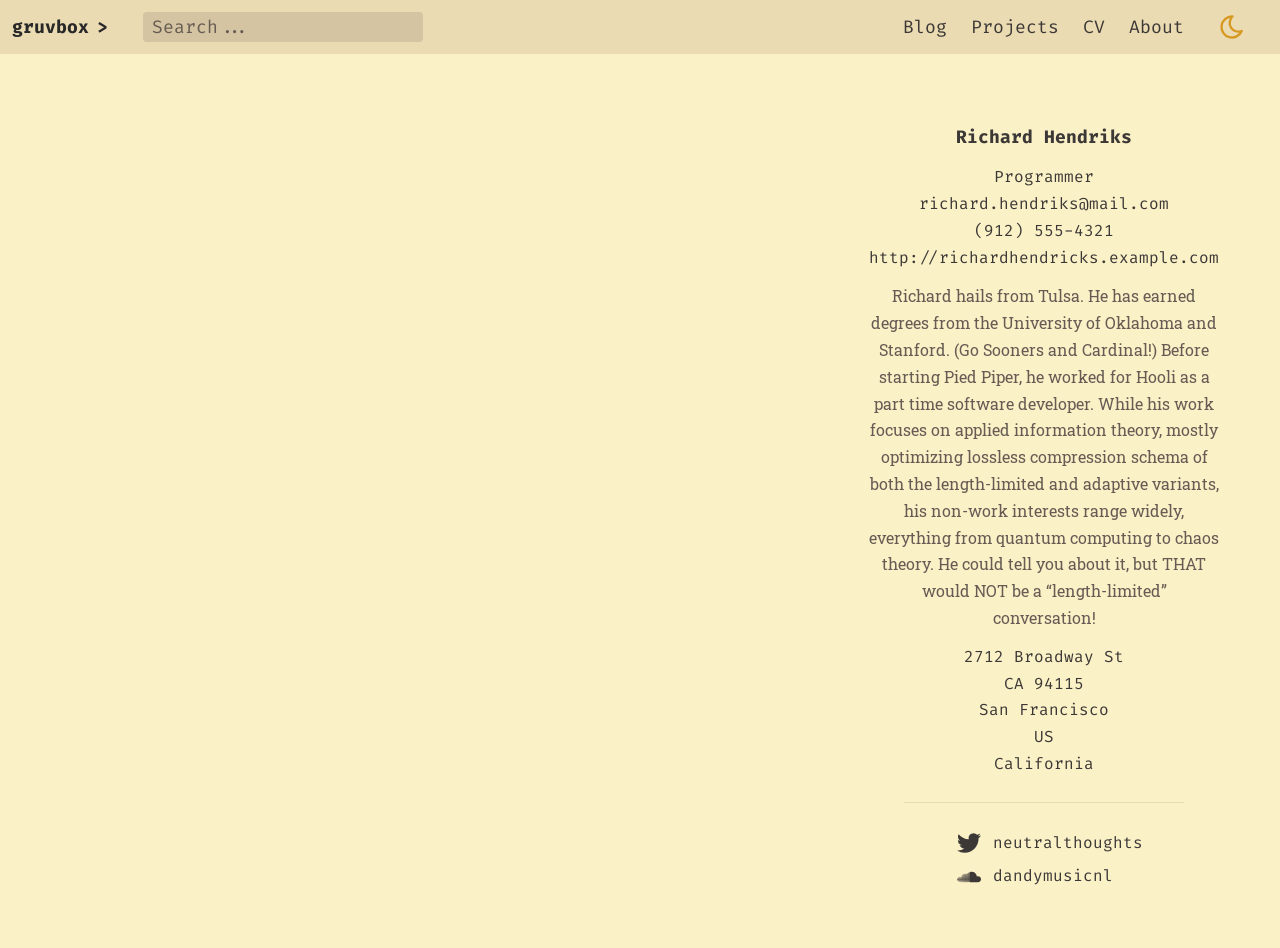
<file: tags/index.html>
<!DOCTYPE html>
<html
  lang="en"
  theme="light"
>
  <head>
  <meta charset="utf-8" />
  <meta name="viewport" content="width=device-width, initial-scale=1" />

  


<link
  rel="preload"
  as="font"
  type="font/woff2"
  href="/fonts/roboto-slab-latin-400.woff2"
  crossorigin="anonymous"
/>
<link
  rel="prefetch"
  as="font"
  type="font/woff2"
  href="/fonts/roboto-slab-latin-700.woff2"
  crossorigin="anonymous"
/>


<link
  rel="preload"
  as="font"
  type="font/woff2"
  href="/fonts/fira-code-latin-300.woff2"
  crossorigin="anonymous"
/>
<link
  rel="preload"
  as="font"
  type="font/woff2"
  href="/fonts/fira-code-latin-400.woff2"
  crossorigin="anonymous"
/>
<link
  rel="prefetch"
  as="font"
  type="font/woff2"
  href="/fonts/fira-code-latin-700.woff2"
  crossorigin="anonymous"
/>

  
  
    <meta
      name="robots"
      content="index, follow, max-snippet:-1, max-image-preview:large, max-video-preview:-1"
    />
  



<title>Tags</title>

<meta
  name="description"
  content="A retro-looking Hugo theme inspired by gruvbox. The pastel colors are high contrast, easily distinguishable, pleasing to the eye, and feature light and dark color palettes."
/>

<link rel="canonical" href="https://jorge-a-hurtado.github.io/tags/" />



<meta name="twitter:card" content="summary"/>
<meta name="twitter:title" content="Tags"/>
<meta name="twitter:description" content="A retro-looking Hugo theme inspired by gruvbox. The pastel colors are high contrast, easily distinguishable, pleasing to the eye, and feature light and dark color palettes."/>

<meta property="og:title" content="Tags" />
<meta property="og:description" content="A retro-looking Hugo theme inspired by gruvbox. The pastel colors are high contrast, easily distinguishable, pleasing to the eye, and feature light and dark color palettes." />
<meta property="og:type" content="website" />
<meta property="og:url" content="https://jorge-a-hurtado.github.io/tags/" />


<meta itemprop="name" content="Tags">
<meta itemprop="description" content="A retro-looking Hugo theme inspired by gruvbox. The pastel colors are high contrast, easily distinguishable, pleasing to the eye, and feature light and dark color palettes.">





  <link
    rel="alternate"
    type="application/rss&#43;xml"
    href="/tags/index.xml"
    title="Jorge is Cool"
  />




  
  


  








  
  
  
  


<style>
   
  @font-face{font-display:swap;font-family:Roboto Slab;font-style:normal;font-weight:100;src:local("Roboto Slab Thin "),local("Roboto Slab-Thin"),url(/fonts/roboto-slab-latin-100.woff2) format("woff2"),url(/fonts/roboto-slab-latin-100.woff) format("woff")}@font-face{font-display:swap;font-family:Roboto Slab;font-style:normal;font-weight:200;src:local("Roboto Slab Extra Light "),local("Roboto Slab-Extra Light"),url(/fonts/roboto-slab-latin-200.woff2) format("woff2"),url(/fonts/roboto-slab-latin-200.woff) format("woff")}@font-face{font-display:swap;font-family:Roboto Slab;font-style:normal;font-weight:300;src:local("Roboto Slab Light "),local("Roboto Slab-Light"),url(/fonts/roboto-slab-latin-300.woff2) format("woff2"),url(/fonts/roboto-slab-latin-300.woff) format("woff")}@font-face{font-display:swap;font-family:Roboto Slab;font-style:normal;font-weight:400;src:local("Roboto Slab Regular "),local("Roboto Slab-Regular"),url(/fonts/roboto-slab-latin-400.woff2) format("woff2"),url(/fonts/roboto-slab-latin-400.woff) format("woff")}@font-face{font-display:swap;font-family:Roboto Slab;font-style:normal;font-weight:500;src:local("Roboto Slab Medium "),local("Roboto Slab-Medium"),url(/fonts/roboto-slab-latin-500.woff2) format("woff2"),url(/fonts/roboto-slab-latin-500.woff) format("woff")}@font-face{font-display:swap;font-family:Roboto Slab;font-style:normal;font-weight:600;src:local("Roboto Slab SemiBold "),local("Roboto Slab-SemiBold"),url(/fonts/roboto-slab-latin-600.woff2) format("woff2"),url(/fonts/roboto-slab-latin-600.woff) format("woff")}@font-face{font-display:swap;font-family:Roboto Slab;font-style:normal;font-weight:700;src:local("Roboto Slab Bold "),local("Roboto Slab-Bold"),url(/fonts/roboto-slab-latin-700.woff2) format("woff2"),url(/fonts/roboto-slab-latin-700.woff) format("woff")}@font-face{font-display:swap;font-family:Roboto Slab;font-style:normal;font-weight:800;src:local("Roboto Slab ExtraBold "),local("Roboto Slab-ExtraBold"),url(/fonts/roboto-slab-latin-800.woff2) format("woff2"),url(/fonts/roboto-slab-latin-800.woff) format("woff")}@font-face{font-display:swap;font-family:Roboto Slab;font-style:normal;font-weight:900;src:local("Roboto Slab Black "),local("Roboto Slab-Black"),url(/fonts/roboto-slab-latin-900.woff2) format("woff2"),url(/fonts/roboto-slab-latin-900.woff) format("woff")}@font-face{font-display:swap;font-family:Fira Code;font-style:normal;font-weight:300;src:local("Fira Code Light "),local("Fira Code-Light"),url(/fonts/fira-code-latin-300.woff2) format("woff2"),url(/fonts/fira-code-latin-300.woff) format("woff")}@font-face{font-display:swap;font-family:Fira Code;font-style:normal;font-weight:400;src:local("Fira Code Regular "),local("Fira Code-Regular"),url(/fonts/fira-code-latin-400.woff2) format("woff2"),url(/fonts/fira-code-latin-400.woff) format("woff")}@font-face{font-display:swap;font-family:Fira Code;font-style:normal;font-weight:500;src:local("Fira Code Medium "),local("Fira Code-Medium"),url(/fonts/fira-code-latin-500.woff2) format("woff2"),url(/fonts/fira-code-latin-500.woff) format("woff")}@font-face{font-display:swap;font-family:Fira Code;font-style:normal;font-weight:600;src:local("Fira Code SemiBold "),local("Fira Code-SemiBold"),url(/fonts/fira-code-latin-600.woff2) format("woff2"),url(/fonts/fira-code-latin-600.woff) format("woff")}@font-face{font-display:swap;font-family:Fira Code;font-style:normal;font-weight:700;src:local("Fira Code Bold "),local("Fira Code-Bold"),url(/fonts/fira-code-latin-700.woff2) format("woff2"),url(/fonts/fira-code-latin-700.woff) format("woff")}

/*! normalize.css v8.0.1 | MIT License | github.com/necolas/normalize.css */html{-webkit-text-size-adjust:100%;line-height:1.15}body{margin:0}main{display:block}h1{font-size:2em;margin:.67em 0}hr{box-sizing:content-box;height:0;overflow:visible}pre{font-family:monospace,monospace;font-size:1em}a{background-color:transparent}abbr[title]{border-bottom:none;text-decoration:underline;-webkit-text-decoration:underline dotted currentColor;text-decoration:underline dotted currentColor}b,strong{font-weight:bolder}code,kbd,samp{font-family:monospace,monospace;font-size:1em}small{font-size:80%}sub,sup{font-size:75%;line-height:0;position:relative;vertical-align:baseline}sub{bottom:-.25em}sup{top:-.5em}img{border-style:none}button,input,optgroup,select,textarea{font-family:inherit;font-size:100%;line-height:1.15;margin:0}button,input{overflow:visible}button,select{text-transform:none}[type=button],[type=reset],[type=submit],button{-webkit-appearance:button}[type=button]::-moz-focus-inner,[type=reset]::-moz-focus-inner,[type=submit]::-moz-focus-inner,button::-moz-focus-inner{border-style:none;padding:0}[type=button]:-moz-focusring,[type=reset]:-moz-focusring,[type=submit]:-moz-focusring,button:-moz-focusring{outline:1px dotted ButtonText}fieldset{padding:.35em .75em .625em}legend{box-sizing:border-box;color:inherit;display:table;max-width:100%;padding:0;white-space:normal}progress{vertical-align:baseline}textarea{overflow:auto}[type=checkbox],[type=radio]{box-sizing:border-box;padding:0}[type=number]::-webkit-inner-spin-button,[type=number]::-webkit-outer-spin-button{height:auto}[type=search]{-webkit-appearance:textfield;outline-offset:-2px}[type=search]::-webkit-search-decoration{-webkit-appearance:none}::-webkit-file-upload-button{-webkit-appearance:button;font:inherit}details{display:block}summary{display:list-item}[hidden],template{display:none}:root[theme=light]{--bg:var(--bg0);--bg0:#fbf1c7;--bg0_h:#f9f5d7;--bg0_s:#f2e5bc;--bg1:#ebdbb2;--bg2:#d5c4a1;--bg3:#bdae93;--bg4:#a89984;--fg:var(--fg1);--fg0:#282828;--fg1:#3c3836;--fg2:#504945;--fg3:#665c54;--fg4:#7c6f64;--gray1:var(--fg4);--gray2:#928374;--red1:#cc241d;--red2:#9d0006;--green1:#98971a;--green2:#797403;--yellow1:#d79921;--yellow2:#b57614;--blue1:#458588;--blue2:#076678;--purple1:#b16286;--purple2:#8f3f71;--aqua1:#689d6a;--aqua2:#427b58;--orange1:#d65d0e;--orange2:#af3a03}[theme=light]:root .light--hidden{display:none}:root[theme=dark]{--bg:var(--bg0);--bg0:#282828;--bg0_h:#1d2021;--bg0_s:#32302f;--bg1:#3c3836;--bg2:#504945;--bg3:#665c54;--bg4:#7c6f64;--fg:var(--fg1);--fg0:#fbf1c7;--fg1:#ebdbb2;--fg2:#d5c4a1;--fg3:#bdae93;--fg4:#a89984;--gray1:var(--fg4);--gray2:#928374;--red1:#cc241d;--red2:#fb4934;--green1:#98971a;--green2:#b8bb26;--yellow1:#d79921;--yellow2:#fabd2f;--blue1:#458588;--blue2:#83a598;--purple1:#b16286;--purple2:#d3869b;--aqua1:#689d6a;--aqua2:#8ec07c;--orange1:#d65d0e;--orange2:#fe8019}[theme=dark]:root .dark--hidden{display:none}:root{--primary:var(--blue1);--primary-alt:var(--blue2);--font-monospace:"Fira Code","Lucida Console",Monaco,monospace;--font-sans-serif:Verdana,Helvetica,sans-serif;--font-serif:"Roboto Slab",Georgia,serif}html{font-family:Roboto Slab,Georgia,serif;font-family:var(--font-serif);font-size:1rem;scroll-behavior:smooth}body{word-wrap:break-word;background:var(--bg);color:var(--fg);line-height:1.675}a{color:inherit;text-decoration:none}::-moz-selection{background:var(--bg4);color:var(--fg0)}::selection{background:var(--bg4);color:var(--fg0)}h1{color:var(--fg0);font-family:Fira Code,Lucida Console,Monaco,monospace;font-family:var(--font-monospace);font-weight:300;line-height:1.4}h1{font-weight:400}h1{font-size:1.875rem}@media (min-width:768px){h1{font-size:2.375rem}}hr{background:var(--bg1);border:none;height:1px;margin:3rem auto;width:80%}.layout{display:grid;grid-template-areas:"header" "main" "footer";grid-template-rows:auto 1fr auto;height:100vh}main{align-items:start;display:grid;grid-area:main;grid-template-areas:"empty content sidebar";grid-template-columns:1fr minmax(0,650px) 4fr}header{background:var(--bg1);grid-area:header}footer{grid-area:footer}footer,main{margin:.5em 1.1em}.content{grid-area:content}.sidebar{display:none;flex-direction:column;grid-area:sidebar;margin-top:3rem;position:sticky;top:2rem}@media (min-width:992px){.sidebar{display:flex}}header{display:grid;font-family:Fira Code,Lucida Console,Monaco,monospace;font-family:var(--font-monospace);font-size:1.125rem;grid-template-areas:"heading search nav theme-toggle";grid-template-columns:auto auto 1fr auto;padding:.75rem}.logo{color:var(--fg0);display:flex;font-weight:700;grid-area:heading}.logo:hover .logo__cursor{animation:blink 1s infinite;opacity:1}.logo__chevron,.logo__cursor{margin-left:.5rem}.logo__cursor{opacity:0}.logo__text{display:none}@media (min-width:768px){.logo__text{display:block}}.search{display:flex;grid-area:search;margin:0 1rem}#search__text{background:var(--bg2);border:1px solid var(--bg2);border-radius:.2rem;caret-color:var(--fg);color:var(--fg);outline:none;padding:0 .5rem;width:100%}#search__text:hover{border-color:var(--bg3)}#search__text:focus{border-color:var(--bg4)}#search__text::-moz-placeholder{color:var(--fg3)}#search__text::placeholder{color:var(--fg3)}#search__text[type=search]::-webkit-search-cancel-button{-webkit-appearance:none;appearance:none}#search__suggestions{background:var(--bg);border-radius:.2rem;box-shadow:0 .5rem 1rem var(--bg1);font-family:Roboto Slab,Georgia,serif;font-family:var(--font-serif);left:0;margin-top:2rem;position:absolute;width:95vw;z-index:1000}@media (min-width:768px){.search{position:relative}#search__suggestions{width:60vw}}.search__suggestions--hidden{display:none}.search__suggestion-item{border-bottom:1px dashed var(--bg2);display:grid;grid-template-columns:1fr 2fr}.search__suggestion-item.focus-visible,.search__suggestion-item:focus,.search__suggestion-item:hover{background:var(--bg1);cursor:pointer;outline:none}.search__suggestion-item:focus,.search__suggestion-item:focus-visible,.search__suggestion-item:hover{background:var(--bg1);cursor:pointer;outline:none}.search__suggestion-item:last-child{border:none}.search__suggestion-description,.search__suggestion-title{margin:1rem 0;padding:0 1rem}.search__suggestion-title{font-weight:700}.search__suggestion-description{border-left:1px solid var(--bg2)}.search__no-results{padding:.75rem}.theme__toggle{align-items:center;background:none;border:none;color:var(--yellow1);cursor:pointer;display:flex;grid-area:theme-toggle;margin:0 1rem}.theme__toggle:hover{color:var(--yellow2)}.theme__toggle svg{height:28px;width:28px}nav#menu{align-items:center;display:flex;grid-area:nav;justify-content:flex-end}nav#menu .menu__item{color:var(--fg)}nav#menu .menu__item:hover{color:var(--fg3);cursor:pointer}nav#menu ul{list-style:none;margin:0;padding:0}nav#menu ul.menu--horizontal{align-items:center;display:none}nav#menu ul.menu--horizontal li{display:inline-block;margin:0 .75rem}@media (min-width:768px){nav#menu ul.menu--horizontal{display:flex}}nav#menu ul.menu--vertical{background:var(--fg0);bottom:0;margin:0;padding:3rem;position:fixed;right:0;top:0;transform:translate(100%);transition:transform .5s cubic-bezier(.9,0,.1,1);width:50%;z-index:10}nav#menu ul.menu--vertical .menu__item{color:var(--bg1)}nav#menu ul.menu--vertical .menu__item:hover{color:var(--bg4)}nav#menu .menu__burger{display:flex;height:24px;width:24px}nav#menu .menu__burger>*{position:absolute}nav#menu .menu__burger svg{height:inherit;width:inherit;z-index:20}nav#menu .menu__burger svg line{transition-duration:.5s;transition-property:stroke,opacity,transform;transition-timing-function:cubic-bezier(.9,0,.1,1)}nav#menu .menu__burger svg line:first-of-type{transform-origin:center 6px}nav#menu .menu__burger svg line:nth-of-type(2){transform-origin:center 12px}nav#menu .menu__burger svg line:nth-of-type(3){transform-origin:center 18px}nav#menu .menu__burger input{height:inherit;opacity:0;width:inherit;z-index:30}:is(nav#menu .menu__burger input:checked)~ul.menu--vertical{transform:none}:is(nav#menu .menu__burger input:checked)~svg{stroke:var(--bg1)}:is(nav#menu .menu__burger input:checked)~svg line:first-of-type{transform:translateY(6px) rotate(45deg)}:is(nav#menu .menu__burger input:checked)~svg line:nth-of-type(2){opacity:0;transform:scale(.2)}:is(nav#menu .menu__burger input:checked)~svg line:nth-of-type(3){transform:translateY(-6px) rotate(-45deg)}@media (min-width:768px){nav#menu .menu__burger{display:none}}

/*! Source: https://stackoverflow.com/a/36118384/1154965 */@keyframes blink{50%{opacity:0}to{opacity:1}}.sidebar{font-family:Fira Code,Lucida Console,Monaco,monospace;font-family:var(--font-monospace);margin-left:auto;margin-right:auto;max-width:350px;padding-left:2.5rem}.sidebar svg{fill:var(--fg)}.jr-basics__summary{color:var(--fg3);font-family:Roboto Slab,Georgia,serif;font-family:var(--font-serif);margin:.75rem 0}.jr-basics__profile a:hover{color:var(--fg3)}.jr-basics__profile a:hover svg{fill:var(--fg3)}.post{border-bottom:2px dotted var(--bg1);padding:2rem 0}.post-header{font-family:Fira Code,Lucida Console,Monaco,monospace;font-family:var(--font-monospace)}.post-content{margin:1.3rem 0}.post-content a,.post-header a{color:var(--blue2);color:var(--primary-alt)}.post-content a:hover,.post-header a:hover{color:var(--blue1);color:var(--primary)}.jr-basics__item,.jr-basics__profile-icon,.jr-basics__profile-item{align-items:center;display:flex}.jr-basics__name{font-size:1.125rem;font-weight:700}.jr-basics__item{flex-direction:column;text-align:center}.jr-basics__item hr{margin:1.5rem auto}.jr-basics__label,.jr-basics__name,.jr-basics__summary{margin-top:.75rem}.jr-basics__profile svg{height:24px;width:24px}.jr-basics__profile,.jr-basics__profile-item{display:flex}.jr-basics__profile-item{display:flex;padding:.2rem}.jr-basics__profile--col{flex-direction:column}.jr-basics__profile-icon{padding:0 .75rem}
   
</style>

<link
  rel="preload"
  href="/css/non-critical.226690a0c7d8b0ce837c13af501f7b76487fabdbc10523a8146fe295c0db245f0a4227e8f2489a1923991c58a2e7fcfe7943f8b849fca78b9e3f1130c805336c.css"
  as="style"
  onload="this.onload=null;this.rel='stylesheet'"
  integrity="sha512-ImaQoMfYsM6DfBOvUB97dkh/q9vBBSOoFG/ilcDbJF8KQifo8kiaGSOZHFii5/z+eUP4uEn8p4uePxEwyAUzbA=="
/>

<link
  id="prism-dark"
  rel="prefetch"
  href="/prism-themes/prism-gruvbox-dark.min.54aecc64074623a4f9898544dcbdab9e804f1560ef0b38f4cf8e10fcaaf72264e798cb407c601aca6ecd833ec4eb93d66535581f18d45ba202cf848b70dbc332.css"
  as="style"
  onload="this.onload=null;this.rel='stylesheet'"
  integrity="sha512-VK7MZAdGI6T5iYVE3L2rnoBPFWDvCzj0z44Q/Kr3ImTnmMtAfGAaym7Ngz7E65PWZTVYHxjUW6ICz4SLcNvDMg=="
  disabled
/>

<link
  id="prism-light"
  rel="prefetch"
  href="/prism-themes/prism-gruvbox-light.min.42a221741efe997fcc94187c39d63c555560678789ac9ca856c74a5f0ddb2aa6c50d38b2ffbecc7a99038cbbd2efa99746e862267f781c559e0cfec10b88a5fc.css"
  as="style"
  onload="this.onload=null;this.rel='stylesheet'"
  integrity="sha512-QqIhdB7&#43;mX/MlBh8OdY8VVVgZ4eJrJyoVsdKXw3bKqbFDTiy/77MepkDjLvS76mXRuhiJn94HFWeDP7BC4il/A=="
  
/>

<noscript>
  
    <link
      rel="stylesheet"
      href="/prism-themes/prism-gruvbox-light.min.42a221741efe997fcc94187c39d63c555560678789ac9ca856c74a5f0ddb2aa6c50d38b2ffbecc7a99038cbbd2efa99746e862267f781c559e0cfec10b88a5fc.css"
      integrity="sha512-QqIhdB7&#43;mX/MlBh8OdY8VVVgZ4eJrJyoVsdKXw3bKqbFDTiy/77MepkDjLvS76mXRuhiJn94HFWeDP7BC4il/A=="
    />
  

  <link
    rel="stylesheet"
    href="/css/non-critical.226690a0c7d8b0ce837c13af501f7b76487fabdbc10523a8146fe295c0db245f0a4227e8f2489a1923991c58a2e7fcfe7943f8b849fca78b9e3f1130c805336c.css"
    integrity="sha512-ImaQoMfYsM6DfBOvUB97dkh/q9vBBSOoFG/ilcDbJF8KQifo8kiaGSOZHFii5/z+eUP4uEn8p4uePxEwyAUzbA=="
  />
</noscript>


  

  




<script>
  (()=>{function c(){if(localStorage&&localStorage.getItem("theme"))return localStorage.getItem("theme");if(window.matchMedia)return window.matchMedia("(prefers-color-scheme: light)").matches?"light":"dark"}function n(t){document.documentElement.setAttribute("theme",t);let e=document.getElementById("prism-dark"),i=document.getElementById("prism-light");e.toggleAttribute("disabled",t==="light"),i.toggleAttribute("disabled",t==="dark"),localStorage.setItem("theme",t)}var o=c();o&&n(o);function l(t){let e=t.currentTarget.classList.contains("light--hidden")?"light":"dark";n(e)}document.addEventListener("DOMContentLoaded",function(){document.querySelectorAll(".theme__toggle").forEach(e=>{e.addEventListener("click",l)})});})();

</script>


  <link rel="apple-touch-icon" sizes="180x180" href="/apple-touch-icon.png" />
<link rel="icon" type="image/png" sizes="32x32" href="/favicon-32x32.png" />
<link rel="icon" type="image/png" sizes="16x16" href="/favicon-16x16.png" />
<link rel="manifest" href="/site.webmanifest" />
<link rel="mask-icon" href="/safari-pinned-tab.svg" color="#282828" />
<meta name="msapplication-TileColor" content="#282828" />
<meta name="theme-color" content="#282828" />



  
  

</head>

  <body>
    <div class="layout">
      <header>
  <a
    class="logo"
    href="/"
  >
    
      <div class="logo__text">gruvbox</div>
    
    <div class="logo__chevron">></div>
    <div class="logo__cursor">█</div>
  </a>

  <div class="search">
    <input
      id="search__text"
      type="search"
      placeholder="Search..."
      aria-label="Search"
      autocomplete="off"
    />
    <div id="search__suggestions" class="search__suggestions--hidden"></div>
  </div>

  <nav id="menu">
    <ul class="menu--horizontal">
      
        <li class="menu__item">
          <a href="/blog">Blog</a>
        </li>
      
        <li class="menu__item">
          <a href="/projects">Projects</a>
        </li>
      
        <li class="menu__item">
          <a href="/cv">CV</a>
        </li>
      
        <li class="menu__item">
          <a href="/about">About</a>
        </li>
      
    </ul>

    <div class="menu__burger">
      
      <input class="menu__item" type="checkbox" aria-label="Open main menu" />

      
<svg xmlns="http://www.w3.org/2000/svg" class="icon icon-tabler icon-tabler-menu-2" width="24" height="24" viewBox="0 0 24 24" stroke-width="2" stroke="currentColor" fill="none" stroke-linecap="round" stroke-linejoin="round">
  <path stroke="none" d="M0 0h24v24H0z" fill="none"/>
  <line x1="4" y1="6" x2="20" y2="6" />
  <line x1="4" y1="12" x2="20" y2="12" />
  <line x1="4" y1="18" x2="20" y2="18" />
</svg>







      <ul class="menu--vertical">
        
          <li>
            <a class="menu__item" href="/blog">Blog</a>
          </li>
        
          <li>
            <a class="menu__item" href="/projects">Projects</a>
          </li>
        
          <li>
            <a class="menu__item" href="/cv">CV</a>
          </li>
        
          <li>
            <a class="menu__item" href="/about">About</a>
          </li>
        
      </ul>
    </div>
  </nav>

  <button class="theme__toggle light--hidden" aria-label="Toggle light mode">
    
<svg xmlns="http://www.w3.org/2000/svg" class="icon icon-tabler icon-tabler-sun" width="24" height="24" viewBox="0 0 24 24" stroke-width="2" stroke="currentColor" fill="none" stroke-linecap="round" stroke-linejoin="round">
  <path stroke="none" d="M0 0h24v24H0z" fill="none"/>
  <circle cx="12" cy="12" r="4" />
  <path d="M3 12h1m8 -9v1m8 8h1m-9 8v1m-6.4 -15.4l.7 .7m12.1 -.7l-.7 .7m0 11.4l.7 .7m-12.1 -.7l-.7 .7" />
</svg>





  </button>

  <button class="theme__toggle dark--hidden" aria-label="Toggle dark mode">
    
<svg xmlns="http://www.w3.org/2000/svg" class="icon icon-tabler icon-tabler-moon" width="24" height="24" viewBox="0 0 24 24" stroke-width="2" stroke="currentColor" fill="none" stroke-linecap="round" stroke-linejoin="round">
  <path stroke="none" d="M0 0h24v24H0z" fill="none"/>
  <path d="M12 3c.132 0 .263 0 .393 0a7.5 7.5 0 0 0 7.92 12.446a9 9 0 1 1 -8.313 -12.454z" />
</svg>





  </button>
</header>

      <main>
        <div class="content">
          
  

<div class="pagination">
  
  
</div>



        </div>
        <div class="sidebar">
  

  
  
    <aside class="bio">
      

  <section class="jr__item jr-basics__item">
    


    
      <div class="jr-basics__name">Richard Hendriks</div>
    

    
      <div class="jr-basics__label">Programmer</div>
    

    
      <div class="jr-basics__email">richard.hendriks@mail.com</div>
    

    
      <div class="jr-basics__phone">(912) 555-4321</div>
    

    
      <div class="jr-basics__url">
        <a href="http://richardhendricks.example.com">http://richardhendricks.example.com</a>
      </div>
    

    
      <div class="jr-basics__summary">Richard hails from Tulsa. He has earned degrees from the University of Oklahoma and Stanford. (Go Sooners and Cardinal!) Before starting Pied Piper, he worked for Hooli as a part time software developer. While his work focuses on applied information theory, mostly optimizing lossless compression schema of both the length-limited and adaptive variants, his non-work interests range widely, everything from quantum computing to chaos theory. He could tell you about it, but THAT would NOT be a “length-limited” conversation!</div>
    

    
      
        <div class="jr-basics__location-address">2712 Broadway St</div>
      

      
        <div class="jr-basics__location-postalCode">CA 94115</div>
      

      
        <div class="jr-basics__location-city">San Francisco</div>
      

      
        <div class="jr-basics__location-countryCode">US</div>
      

      
        <div class="jr-basics__location-region">California</div>
      
    

    
      <hr />
      <div class="jr-basics__profile jr-basics__profile--col">
        
          



<div class="jr-basics__profile-item">
  <div class="jr-basics__profile-icon">
    
    <svg role="img" viewBox="0 0 24 24" xmlns="http://www.w3.org/2000/svg"><title>Twitter</title><path d="M23.953 4.57a10 10 0 01-2.825.775 4.958 4.958 0 002.163-2.723c-.951.555-2.005.959-3.127 1.184a4.92 4.92 0 00-8.384 4.482C7.69 8.095 4.067 6.13 1.64 3.162a4.822 4.822 0 00-.666 2.475c0 1.71.87 3.213 2.188 4.096a4.904 4.904 0 01-2.228-.616v.06a4.923 4.923 0 003.946 4.827 4.996 4.996 0 01-2.212.085 4.936 4.936 0 004.604 3.417 9.867 9.867 0 01-6.102 2.105c-.39 0-.779-.023-1.17-.067a13.995 13.995 0 007.557 2.209c9.053 0 13.998-7.496 13.998-13.985 0-.21 0-.42-.015-.63A9.935 9.935 0 0024 4.59z"/></svg>
  </div>

  
    <div class="jr-basics__profile-username">neutralthoughts</div>
  
</div>




        
          

<a href="https://soundcloud.example.com/dandymusicnl">

<div class="jr-basics__profile-item">
  <div class="jr-basics__profile-icon">
    
    <svg role="img" viewBox="0 0 24 24" xmlns="http://www.w3.org/2000/svg"><title>SoundCloud</title><path d="M1.175 12.225c-.051 0-.094.046-.101.1l-.233 2.154.233 2.105c.007.058.05.098.101.098.05 0 .09-.04.099-.098l.255-2.105-.27-2.154c0-.057-.045-.1-.09-.1m-.899.828c-.06 0-.091.037-.104.094L0 14.479l.165 1.308c0 .055.045.094.09.094s.089-.045.104-.104l.21-1.319-.21-1.334c0-.061-.044-.09-.09-.09m1.83-1.229c-.061 0-.12.045-.12.104l-.21 2.563.225 2.458c0 .06.045.12.119.12.061 0 .105-.061.121-.12l.254-2.474-.254-2.548c-.016-.06-.061-.12-.121-.12m.945-.089c-.075 0-.135.06-.15.135l-.193 2.64.21 2.544c.016.077.075.138.149.138.075 0 .135-.061.15-.15l.24-2.532-.24-2.623c0-.075-.06-.135-.135-.135l-.031-.017zm1.155.36c-.005-.09-.075-.149-.159-.149-.09 0-.158.06-.164.149l-.217 2.43.2 2.563c0 .09.075.157.159.157.074 0 .148-.068.148-.158l.227-2.563-.227-2.444.033.015zm.809-1.709c-.101 0-.18.09-.18.181l-.21 3.957.187 2.563c0 .09.08.164.18.164.094 0 .174-.09.18-.18l.209-2.563-.209-3.972c-.008-.104-.088-.18-.18-.18m.959-.914c-.105 0-.195.09-.203.194l-.18 4.872.165 2.548c0 .12.09.209.195.209.104 0 .194-.089.21-.209l.193-2.548-.192-4.856c-.016-.12-.105-.21-.21-.21m.989-.449c-.121 0-.211.089-.225.209l-.165 5.275.165 2.52c.014.119.104.225.225.225.119 0 .225-.105.225-.225l.195-2.52-.196-5.275c0-.12-.105-.225-.225-.225m1.245.045c0-.135-.105-.24-.24-.24-.119 0-.24.105-.24.24l-.149 5.441.149 2.503c.016.135.121.24.256.24s.24-.105.24-.24l.164-2.503-.164-5.456-.016.015zm.749-.134c-.135 0-.255.119-.255.254l-.15 5.322.15 2.473c0 .15.12.255.255.255s.255-.12.255-.27l.15-2.474-.165-5.307c0-.148-.12-.27-.271-.27m1.005.166c-.164 0-.284.135-.284.285l-.103 5.143.135 2.474c0 .149.119.277.284.277.149 0 .271-.12.284-.285l.121-2.443-.135-5.112c-.012-.164-.135-.285-.285-.285m1.184-.945c-.045-.029-.105-.044-.165-.044s-.119.015-.165.044c-.09.054-.149.15-.149.255v.061l-.104 6.048.115 2.449v.008c.008.06.03.135.074.18.058.061.142.104.234.104.08 0 .158-.044.209-.09.058-.06.091-.135.091-.225l.015-.24.117-2.203-.135-6.086c0-.104-.061-.193-.135-.239l-.002-.022zm1.006-.547c-.045-.045-.09-.061-.15-.061-.074 0-.149.016-.209.061-.075.061-.119.15-.119.24v.029l-.137 6.609.076 1.215.061 1.185c0 .164.148.314.328.314.181 0 .33-.15.33-.329l.15-2.414-.15-6.637c0-.12-.074-.221-.165-.277m8.934 3.777c-.405 0-.795.086-1.139.232-.24-2.654-2.46-4.736-5.188-4.736-.659 0-1.305.135-1.889.359-.225.09-.27.18-.285.359v9.368c.016.18.15.33.33.345h8.185C22.681 17.218 24 15.914 24 14.28s-1.319-2.952-2.938-2.952"/></svg>
  </div>

  
    <div class="jr-basics__profile-username">dandymusicnl</div>
  
</div>


</a>

        
      </div>
    

    
  </section>


    </aside>
  
</div>

      </main>
      <footer>
  <div class="copyright">
    
  </div>
</footer>



  







  
  


<script
  type="text/javascript"
  src="/js/main.92945bdd8357088e3de27297f1d5ca6e0be3f53b744f42b006f52d8226ae9426790b3192d2cfda215fcdbb07e3a43736320e3c32403bd062ffe4c89fa8cc2c49.js"
  integrity="sha512-kpRb3YNXCI494nKX8dXKbgvj9Tt0T0KwBvUtgiaulCZ5CzGS0s/aIV/NuwfjpDc2Mg48MkA70GL/5MifqMwsSQ==">
</script>

<script
  type="text/javascript"
  src="/js/flexsearch.386e5cc42b859d6dd5357a753fcffd0a3cd539d8e54b96d2aaccb558cba7eb1b4451df125db07d169e0ebe062fe805a443e82fe79e72d2d2bb0b47533896e156.js"
  integrity="sha512-OG5cxCuFnW3VNXp1P8/9CjzVOdjlS5bSqsy1WMun6xtEUd8SXbB9Fp4OvgYv6AWkQ&#43;gv555y0tK7C0dTOJbhVg==">
</script>





    </div>
  </body>
</html>
</file>
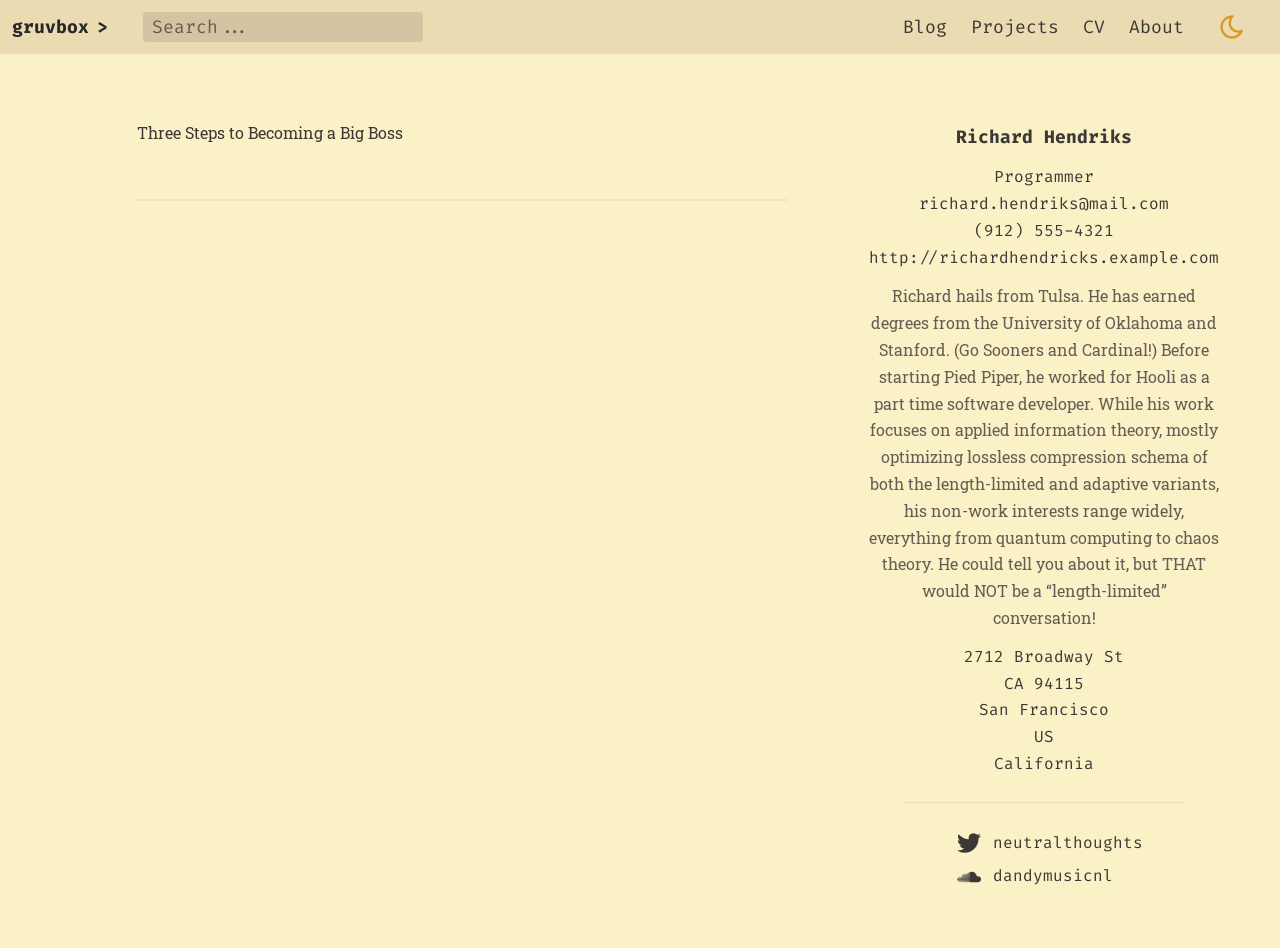
<file: blog/three-steps-to-becoming-a-boss/index.html>
<!DOCTYPE html>
<html
  lang="en"
  theme="light"
>
  <head>
  <meta charset="utf-8" />
  <meta name="viewport" content="width=device-width, initial-scale=1" />

  


<link
  rel="preload"
  as="font"
  type="font/woff2"
  href="/fonts/roboto-slab-latin-400.woff2"
  crossorigin="anonymous"
/>
<link
  rel="prefetch"
  as="font"
  type="font/woff2"
  href="/fonts/roboto-slab-latin-700.woff2"
  crossorigin="anonymous"
/>


<link
  rel="preload"
  as="font"
  type="font/woff2"
  href="/fonts/fira-code-latin-300.woff2"
  crossorigin="anonymous"
/>
<link
  rel="preload"
  as="font"
  type="font/woff2"
  href="/fonts/fira-code-latin-400.woff2"
  crossorigin="anonymous"
/>
<link
  rel="prefetch"
  as="font"
  type="font/woff2"
  href="/fonts/fira-code-latin-700.woff2"
  crossorigin="anonymous"
/>

  
  
    <meta
      name="robots"
      content="index, follow, max-snippet:-1, max-image-preview:large, max-video-preview:-1"
    />
  



<title></title>

<meta
  name="description"
  content="Three Steps to Becoming a Big Boss"
/>

<link rel="canonical" href="https://jorge-a-hurtado.github.io/blog/three-steps-to-becoming-a-boss/" />



<meta name="twitter:card" content="summary"/>
<meta name="twitter:title" content=""/>
<meta name="twitter:description" content="Three Steps to Becoming a Big Boss"/>

<meta property="og:title" content="" />
<meta property="og:description" content="Three Steps to Becoming a Big Boss" />
<meta property="og:type" content="article" />
<meta property="og:url" content="https://jorge-a-hurtado.github.io/blog/three-steps-to-becoming-a-boss/" /><meta property="article:section" content="blog" />




<meta itemprop="name" content="">
<meta itemprop="description" content="Three Steps to Becoming a Big Boss">

<meta itemprop="wordCount" content="7">
<meta itemprop="keywords" content="" />








  
  


  








  
  
  
  


<style>
   
  @font-face{font-display:swap;font-family:Roboto Slab;font-style:normal;font-weight:100;src:local("Roboto Slab Thin "),local("Roboto Slab-Thin"),url(/fonts/roboto-slab-latin-100.woff2) format("woff2"),url(/fonts/roboto-slab-latin-100.woff) format("woff")}@font-face{font-display:swap;font-family:Roboto Slab;font-style:normal;font-weight:200;src:local("Roboto Slab Extra Light "),local("Roboto Slab-Extra Light"),url(/fonts/roboto-slab-latin-200.woff2) format("woff2"),url(/fonts/roboto-slab-latin-200.woff) format("woff")}@font-face{font-display:swap;font-family:Roboto Slab;font-style:normal;font-weight:300;src:local("Roboto Slab Light "),local("Roboto Slab-Light"),url(/fonts/roboto-slab-latin-300.woff2) format("woff2"),url(/fonts/roboto-slab-latin-300.woff) format("woff")}@font-face{font-display:swap;font-family:Roboto Slab;font-style:normal;font-weight:400;src:local("Roboto Slab Regular "),local("Roboto Slab-Regular"),url(/fonts/roboto-slab-latin-400.woff2) format("woff2"),url(/fonts/roboto-slab-latin-400.woff) format("woff")}@font-face{font-display:swap;font-family:Roboto Slab;font-style:normal;font-weight:500;src:local("Roboto Slab Medium "),local("Roboto Slab-Medium"),url(/fonts/roboto-slab-latin-500.woff2) format("woff2"),url(/fonts/roboto-slab-latin-500.woff) format("woff")}@font-face{font-display:swap;font-family:Roboto Slab;font-style:normal;font-weight:600;src:local("Roboto Slab SemiBold "),local("Roboto Slab-SemiBold"),url(/fonts/roboto-slab-latin-600.woff2) format("woff2"),url(/fonts/roboto-slab-latin-600.woff) format("woff")}@font-face{font-display:swap;font-family:Roboto Slab;font-style:normal;font-weight:700;src:local("Roboto Slab Bold "),local("Roboto Slab-Bold"),url(/fonts/roboto-slab-latin-700.woff2) format("woff2"),url(/fonts/roboto-slab-latin-700.woff) format("woff")}@font-face{font-display:swap;font-family:Roboto Slab;font-style:normal;font-weight:800;src:local("Roboto Slab ExtraBold "),local("Roboto Slab-ExtraBold"),url(/fonts/roboto-slab-latin-800.woff2) format("woff2"),url(/fonts/roboto-slab-latin-800.woff) format("woff")}@font-face{font-display:swap;font-family:Roboto Slab;font-style:normal;font-weight:900;src:local("Roboto Slab Black "),local("Roboto Slab-Black"),url(/fonts/roboto-slab-latin-900.woff2) format("woff2"),url(/fonts/roboto-slab-latin-900.woff) format("woff")}@font-face{font-display:swap;font-family:Fira Code;font-style:normal;font-weight:300;src:local("Fira Code Light "),local("Fira Code-Light"),url(/fonts/fira-code-latin-300.woff2) format("woff2"),url(/fonts/fira-code-latin-300.woff) format("woff")}@font-face{font-display:swap;font-family:Fira Code;font-style:normal;font-weight:400;src:local("Fira Code Regular "),local("Fira Code-Regular"),url(/fonts/fira-code-latin-400.woff2) format("woff2"),url(/fonts/fira-code-latin-400.woff) format("woff")}@font-face{font-display:swap;font-family:Fira Code;font-style:normal;font-weight:500;src:local("Fira Code Medium "),local("Fira Code-Medium"),url(/fonts/fira-code-latin-500.woff2) format("woff2"),url(/fonts/fira-code-latin-500.woff) format("woff")}@font-face{font-display:swap;font-family:Fira Code;font-style:normal;font-weight:600;src:local("Fira Code SemiBold "),local("Fira Code-SemiBold"),url(/fonts/fira-code-latin-600.woff2) format("woff2"),url(/fonts/fira-code-latin-600.woff) format("woff")}@font-face{font-display:swap;font-family:Fira Code;font-style:normal;font-weight:700;src:local("Fira Code Bold "),local("Fira Code-Bold"),url(/fonts/fira-code-latin-700.woff2) format("woff2"),url(/fonts/fira-code-latin-700.woff) format("woff")}

/*! normalize.css v8.0.1 | MIT License | github.com/necolas/normalize.css */html{-webkit-text-size-adjust:100%;line-height:1.15}body{margin:0}main{display:block}h1{font-size:2em;margin:.67em 0}hr{box-sizing:content-box;height:0;overflow:visible}pre{font-family:monospace,monospace;font-size:1em}a{background-color:transparent}abbr[title]{border-bottom:none;text-decoration:underline;-webkit-text-decoration:underline dotted currentColor;text-decoration:underline dotted currentColor}b,strong{font-weight:bolder}code,kbd,samp{font-family:monospace,monospace;font-size:1em}small{font-size:80%}sub,sup{font-size:75%;line-height:0;position:relative;vertical-align:baseline}sub{bottom:-.25em}sup{top:-.5em}img{border-style:none}button,input,optgroup,select,textarea{font-family:inherit;font-size:100%;line-height:1.15;margin:0}button,input{overflow:visible}button,select{text-transform:none}[type=button],[type=reset],[type=submit],button{-webkit-appearance:button}[type=button]::-moz-focus-inner,[type=reset]::-moz-focus-inner,[type=submit]::-moz-focus-inner,button::-moz-focus-inner{border-style:none;padding:0}[type=button]:-moz-focusring,[type=reset]:-moz-focusring,[type=submit]:-moz-focusring,button:-moz-focusring{outline:1px dotted ButtonText}fieldset{padding:.35em .75em .625em}legend{box-sizing:border-box;color:inherit;display:table;max-width:100%;padding:0;white-space:normal}progress{vertical-align:baseline}textarea{overflow:auto}[type=checkbox],[type=radio]{box-sizing:border-box;padding:0}[type=number]::-webkit-inner-spin-button,[type=number]::-webkit-outer-spin-button{height:auto}[type=search]{-webkit-appearance:textfield;outline-offset:-2px}[type=search]::-webkit-search-decoration{-webkit-appearance:none}::-webkit-file-upload-button{-webkit-appearance:button;font:inherit}details{display:block}summary{display:list-item}[hidden],template{display:none}:root[theme=light]{--bg:var(--bg0);--bg0:#fbf1c7;--bg0_h:#f9f5d7;--bg0_s:#f2e5bc;--bg1:#ebdbb2;--bg2:#d5c4a1;--bg3:#bdae93;--bg4:#a89984;--fg:var(--fg1);--fg0:#282828;--fg1:#3c3836;--fg2:#504945;--fg3:#665c54;--fg4:#7c6f64;--gray1:var(--fg4);--gray2:#928374;--red1:#cc241d;--red2:#9d0006;--green1:#98971a;--green2:#797403;--yellow1:#d79921;--yellow2:#b57614;--blue1:#458588;--blue2:#076678;--purple1:#b16286;--purple2:#8f3f71;--aqua1:#689d6a;--aqua2:#427b58;--orange1:#d65d0e;--orange2:#af3a03}[theme=light]:root .light--hidden{display:none}:root[theme=dark]{--bg:var(--bg0);--bg0:#282828;--bg0_h:#1d2021;--bg0_s:#32302f;--bg1:#3c3836;--bg2:#504945;--bg3:#665c54;--bg4:#7c6f64;--fg:var(--fg1);--fg0:#fbf1c7;--fg1:#ebdbb2;--fg2:#d5c4a1;--fg3:#bdae93;--fg4:#a89984;--gray1:var(--fg4);--gray2:#928374;--red1:#cc241d;--red2:#fb4934;--green1:#98971a;--green2:#b8bb26;--yellow1:#d79921;--yellow2:#fabd2f;--blue1:#458588;--blue2:#83a598;--purple1:#b16286;--purple2:#d3869b;--aqua1:#689d6a;--aqua2:#8ec07c;--orange1:#d65d0e;--orange2:#fe8019}[theme=dark]:root .dark--hidden{display:none}:root{--primary:var(--blue1);--primary-alt:var(--blue2);--font-monospace:"Fira Code","Lucida Console",Monaco,monospace;--font-sans-serif:Verdana,Helvetica,sans-serif;--font-serif:"Roboto Slab",Georgia,serif}html{font-family:Roboto Slab,Georgia,serif;font-family:var(--font-serif);font-size:1rem;scroll-behavior:smooth}body{word-wrap:break-word;background:var(--bg);color:var(--fg);line-height:1.675}a{color:inherit;text-decoration:none}::-moz-selection{background:var(--bg4);color:var(--fg0)}::selection{background:var(--bg4);color:var(--fg0)}h1{color:var(--fg0);font-family:Fira Code,Lucida Console,Monaco,monospace;font-family:var(--font-monospace);font-weight:300;line-height:1.4}h1{font-weight:400}h1{font-size:1.875rem}@media (min-width:768px){h1{font-size:2.375rem}}hr{background:var(--bg1);border:none;height:1px;margin:3rem auto;width:80%}.layout{display:grid;grid-template-areas:"header" "main" "footer";grid-template-rows:auto 1fr auto;height:100vh}main{align-items:start;display:grid;grid-area:main;grid-template-areas:"empty content sidebar";grid-template-columns:1fr minmax(0,650px) 4fr}header{background:var(--bg1);grid-area:header}footer{grid-area:footer}footer,main{margin:.5em 1.1em}.content{grid-area:content}.sidebar{display:none;flex-direction:column;grid-area:sidebar;margin-top:3rem;position:sticky;top:2rem}@media (min-width:992px){.sidebar{display:flex}}header{display:grid;font-family:Fira Code,Lucida Console,Monaco,monospace;font-family:var(--font-monospace);font-size:1.125rem;grid-template-areas:"heading search nav theme-toggle";grid-template-columns:auto auto 1fr auto;padding:.75rem}.logo{color:var(--fg0);display:flex;font-weight:700;grid-area:heading}.logo:hover .logo__cursor{animation:blink 1s infinite;opacity:1}.logo__chevron,.logo__cursor{margin-left:.5rem}.logo__cursor{opacity:0}.logo__text{display:none}@media (min-width:768px){.logo__text{display:block}}.search{display:flex;grid-area:search;margin:0 1rem}#search__text{background:var(--bg2);border:1px solid var(--bg2);border-radius:.2rem;caret-color:var(--fg);color:var(--fg);outline:none;padding:0 .5rem;width:100%}#search__text:hover{border-color:var(--bg3)}#search__text:focus{border-color:var(--bg4)}#search__text::-moz-placeholder{color:var(--fg3)}#search__text::placeholder{color:var(--fg3)}#search__text[type=search]::-webkit-search-cancel-button{-webkit-appearance:none;appearance:none}#search__suggestions{background:var(--bg);border-radius:.2rem;box-shadow:0 .5rem 1rem var(--bg1);font-family:Roboto Slab,Georgia,serif;font-family:var(--font-serif);left:0;margin-top:2rem;position:absolute;width:95vw;z-index:1000}@media (min-width:768px){.search{position:relative}#search__suggestions{width:60vw}}.search__suggestions--hidden{display:none}.search__suggestion-item{border-bottom:1px dashed var(--bg2);display:grid;grid-template-columns:1fr 2fr}.search__suggestion-item.focus-visible,.search__suggestion-item:focus,.search__suggestion-item:hover{background:var(--bg1);cursor:pointer;outline:none}.search__suggestion-item:focus,.search__suggestion-item:focus-visible,.search__suggestion-item:hover{background:var(--bg1);cursor:pointer;outline:none}.search__suggestion-item:last-child{border:none}.search__suggestion-description,.search__suggestion-title{margin:1rem 0;padding:0 1rem}.search__suggestion-title{font-weight:700}.search__suggestion-description{border-left:1px solid var(--bg2)}.search__no-results{padding:.75rem}.theme__toggle{align-items:center;background:none;border:none;color:var(--yellow1);cursor:pointer;display:flex;grid-area:theme-toggle;margin:0 1rem}.theme__toggle:hover{color:var(--yellow2)}.theme__toggle svg{height:28px;width:28px}nav#menu{align-items:center;display:flex;grid-area:nav;justify-content:flex-end}nav#menu .menu__item{color:var(--fg)}nav#menu .menu__item:hover{color:var(--fg3);cursor:pointer}nav#menu ul{list-style:none;margin:0;padding:0}nav#menu ul.menu--horizontal{align-items:center;display:none}nav#menu ul.menu--horizontal li{display:inline-block;margin:0 .75rem}@media (min-width:768px){nav#menu ul.menu--horizontal{display:flex}}nav#menu ul.menu--vertical{background:var(--fg0);bottom:0;margin:0;padding:3rem;position:fixed;right:0;top:0;transform:translate(100%);transition:transform .5s cubic-bezier(.9,0,.1,1);width:50%;z-index:10}nav#menu ul.menu--vertical .menu__item{color:var(--bg1)}nav#menu ul.menu--vertical .menu__item:hover{color:var(--bg4)}nav#menu .menu__burger{display:flex;height:24px;width:24px}nav#menu .menu__burger>*{position:absolute}nav#menu .menu__burger svg{height:inherit;width:inherit;z-index:20}nav#menu .menu__burger svg line{transition-duration:.5s;transition-property:stroke,opacity,transform;transition-timing-function:cubic-bezier(.9,0,.1,1)}nav#menu .menu__burger svg line:first-of-type{transform-origin:center 6px}nav#menu .menu__burger svg line:nth-of-type(2){transform-origin:center 12px}nav#menu .menu__burger svg line:nth-of-type(3){transform-origin:center 18px}nav#menu .menu__burger input{height:inherit;opacity:0;width:inherit;z-index:30}:is(nav#menu .menu__burger input:checked)~ul.menu--vertical{transform:none}:is(nav#menu .menu__burger input:checked)~svg{stroke:var(--bg1)}:is(nav#menu .menu__burger input:checked)~svg line:first-of-type{transform:translateY(6px) rotate(45deg)}:is(nav#menu .menu__burger input:checked)~svg line:nth-of-type(2){opacity:0;transform:scale(.2)}:is(nav#menu .menu__burger input:checked)~svg line:nth-of-type(3){transform:translateY(-6px) rotate(-45deg)}@media (min-width:768px){nav#menu .menu__burger{display:none}}

/*! Source: https://stackoverflow.com/a/36118384/1154965 */@keyframes blink{50%{opacity:0}to{opacity:1}}.sidebar{font-family:Fira Code,Lucida Console,Monaco,monospace;font-family:var(--font-monospace);margin-left:auto;margin-right:auto;max-width:350px;padding-left:2.5rem}.sidebar svg{fill:var(--fg)}.jr-basics__summary{color:var(--fg3);font-family:Roboto Slab,Georgia,serif;font-family:var(--font-serif);margin:.75rem 0}.jr-basics__profile a:hover{color:var(--fg3)}.jr-basics__profile a:hover svg{fill:var(--fg3)}.post{border-bottom:2px dotted var(--bg1);padding:2rem 0}.post-header{font-family:Fira Code,Lucida Console,Monaco,monospace;font-family:var(--font-monospace)}.post-content{margin:1.3rem 0}.post-content a,.post-header a{color:var(--blue2);color:var(--primary-alt)}.post-content a:hover,.post-header a:hover{color:var(--blue1);color:var(--primary)}.jr-basics__item,.jr-basics__profile-icon,.jr-basics__profile-item{align-items:center;display:flex}.jr-basics__name{font-size:1.125rem;font-weight:700}.jr-basics__item{flex-direction:column;text-align:center}.jr-basics__item hr{margin:1.5rem auto}.jr-basics__label,.jr-basics__name,.jr-basics__summary{margin-top:.75rem}.jr-basics__profile svg{height:24px;width:24px}.jr-basics__profile,.jr-basics__profile-item{display:flex}.jr-basics__profile-item{display:flex;padding:.2rem}.jr-basics__profile--col{flex-direction:column}.jr-basics__profile-icon{padding:0 .75rem}
   
</style>

<link
  rel="preload"
  href="/css/non-critical.226690a0c7d8b0ce837c13af501f7b76487fabdbc10523a8146fe295c0db245f0a4227e8f2489a1923991c58a2e7fcfe7943f8b849fca78b9e3f1130c805336c.css"
  as="style"
  onload="this.onload=null;this.rel='stylesheet'"
  integrity="sha512-ImaQoMfYsM6DfBOvUB97dkh/q9vBBSOoFG/ilcDbJF8KQifo8kiaGSOZHFii5/z+eUP4uEn8p4uePxEwyAUzbA=="
/>

<link
  id="prism-dark"
  rel="prefetch"
  href="/prism-themes/prism-gruvbox-dark.min.54aecc64074623a4f9898544dcbdab9e804f1560ef0b38f4cf8e10fcaaf72264e798cb407c601aca6ecd833ec4eb93d66535581f18d45ba202cf848b70dbc332.css"
  as="style"
  onload="this.onload=null;this.rel='stylesheet'"
  integrity="sha512-VK7MZAdGI6T5iYVE3L2rnoBPFWDvCzj0z44Q/Kr3ImTnmMtAfGAaym7Ngz7E65PWZTVYHxjUW6ICz4SLcNvDMg=="
  disabled
/>

<link
  id="prism-light"
  rel="prefetch"
  href="/prism-themes/prism-gruvbox-light.min.42a221741efe997fcc94187c39d63c555560678789ac9ca856c74a5f0ddb2aa6c50d38b2ffbecc7a99038cbbd2efa99746e862267f781c559e0cfec10b88a5fc.css"
  as="style"
  onload="this.onload=null;this.rel='stylesheet'"
  integrity="sha512-QqIhdB7&#43;mX/MlBh8OdY8VVVgZ4eJrJyoVsdKXw3bKqbFDTiy/77MepkDjLvS76mXRuhiJn94HFWeDP7BC4il/A=="
  
/>

<noscript>
  
    <link
      rel="stylesheet"
      href="/prism-themes/prism-gruvbox-light.min.42a221741efe997fcc94187c39d63c555560678789ac9ca856c74a5f0ddb2aa6c50d38b2ffbecc7a99038cbbd2efa99746e862267f781c559e0cfec10b88a5fc.css"
      integrity="sha512-QqIhdB7&#43;mX/MlBh8OdY8VVVgZ4eJrJyoVsdKXw3bKqbFDTiy/77MepkDjLvS76mXRuhiJn94HFWeDP7BC4il/A=="
    />
  

  <link
    rel="stylesheet"
    href="/css/non-critical.226690a0c7d8b0ce837c13af501f7b76487fabdbc10523a8146fe295c0db245f0a4227e8f2489a1923991c58a2e7fcfe7943f8b849fca78b9e3f1130c805336c.css"
    integrity="sha512-ImaQoMfYsM6DfBOvUB97dkh/q9vBBSOoFG/ilcDbJF8KQifo8kiaGSOZHFii5/z+eUP4uEn8p4uePxEwyAUzbA=="
  />
</noscript>


  

  




<script>
  (()=>{function c(){if(localStorage&&localStorage.getItem("theme"))return localStorage.getItem("theme");if(window.matchMedia)return window.matchMedia("(prefers-color-scheme: light)").matches?"light":"dark"}function n(t){document.documentElement.setAttribute("theme",t);let e=document.getElementById("prism-dark"),i=document.getElementById("prism-light");e.toggleAttribute("disabled",t==="light"),i.toggleAttribute("disabled",t==="dark"),localStorage.setItem("theme",t)}var o=c();o&&n(o);function l(t){let e=t.currentTarget.classList.contains("light--hidden")?"light":"dark";n(e)}document.addEventListener("DOMContentLoaded",function(){document.querySelectorAll(".theme__toggle").forEach(e=>{e.addEventListener("click",l)})});})();

</script>


  <link rel="apple-touch-icon" sizes="180x180" href="/apple-touch-icon.png" />
<link rel="icon" type="image/png" sizes="32x32" href="/favicon-32x32.png" />
<link rel="icon" type="image/png" sizes="16x16" href="/favicon-16x16.png" />
<link rel="manifest" href="/site.webmanifest" />
<link rel="mask-icon" href="/safari-pinned-tab.svg" color="#282828" />
<meta name="msapplication-TileColor" content="#282828" />
<meta name="theme-color" content="#282828" />



  
  

</head>

  <body>
    <div class="layout">
      <header>
  <a
    class="logo"
    href="/"
  >
    
      <div class="logo__text">gruvbox</div>
    
    <div class="logo__chevron">></div>
    <div class="logo__cursor">█</div>
  </a>

  <div class="search">
    <input
      id="search__text"
      type="search"
      placeholder="Search..."
      aria-label="Search"
      autocomplete="off"
    />
    <div id="search__suggestions" class="search__suggestions--hidden"></div>
  </div>

  <nav id="menu">
    <ul class="menu--horizontal">
      
        <li class="menu__item">
          <a href="/blog">Blog</a>
        </li>
      
        <li class="menu__item">
          <a href="/projects">Projects</a>
        </li>
      
        <li class="menu__item">
          <a href="/cv">CV</a>
        </li>
      
        <li class="menu__item">
          <a href="/about">About</a>
        </li>
      
    </ul>

    <div class="menu__burger">
      
      <input class="menu__item" type="checkbox" aria-label="Open main menu" />

      
<svg xmlns="http://www.w3.org/2000/svg" class="icon icon-tabler icon-tabler-menu-2" width="24" height="24" viewBox="0 0 24 24" stroke-width="2" stroke="currentColor" fill="none" stroke-linecap="round" stroke-linejoin="round">
  <path stroke="none" d="M0 0h24v24H0z" fill="none"/>
  <line x1="4" y1="6" x2="20" y2="6" />
  <line x1="4" y1="12" x2="20" y2="12" />
  <line x1="4" y1="18" x2="20" y2="18" />
</svg>







      <ul class="menu--vertical">
        
          <li>
            <a class="menu__item" href="/blog">Blog</a>
          </li>
        
          <li>
            <a class="menu__item" href="/projects">Projects</a>
          </li>
        
          <li>
            <a class="menu__item" href="/cv">CV</a>
          </li>
        
          <li>
            <a class="menu__item" href="/about">About</a>
          </li>
        
      </ul>
    </div>
  </nav>

  <button class="theme__toggle light--hidden" aria-label="Toggle light mode">
    
<svg xmlns="http://www.w3.org/2000/svg" class="icon icon-tabler icon-tabler-sun" width="24" height="24" viewBox="0 0 24 24" stroke-width="2" stroke="currentColor" fill="none" stroke-linecap="round" stroke-linejoin="round">
  <path stroke="none" d="M0 0h24v24H0z" fill="none"/>
  <circle cx="12" cy="12" r="4" />
  <path d="M3 12h1m8 -9v1m8 8h1m-9 8v1m-6.4 -15.4l.7 .7m12.1 -.7l-.7 .7m0 11.4l.7 .7m-12.1 -.7l-.7 .7" />
</svg>





  </button>

  <button class="theme__toggle dark--hidden" aria-label="Toggle dark mode">
    
<svg xmlns="http://www.w3.org/2000/svg" class="icon icon-tabler icon-tabler-moon" width="24" height="24" viewBox="0 0 24 24" stroke-width="2" stroke="currentColor" fill="none" stroke-linecap="round" stroke-linejoin="round">
  <path stroke="none" d="M0 0h24v24H0z" fill="none"/>
  <path d="M12 3c.132 0 .263 0 .393 0a7.5 7.5 0 0 0 7.92 12.446a9 9 0 1 1 -8.313 -12.454z" />
</svg>





  </button>
</header>

      <main>
        <div class="content">
          
  <article class="post">
    <div class="post-header">
  <h1>
    <a href="/blog/three-steps-to-becoming-a-boss/"></a>
  </h1>

  <div class="post-meta">
    
    
    
    
    
    

    
  </div>
</div>

    <div class="post-content">
      <p>Three Steps to Becoming a Big Boss</p>

    </div>

    

    
  </article>

        </div>
        <div class="sidebar">
  

  
  
    <aside class="bio">
      

  <section class="jr__item jr-basics__item">
    


    
      <div class="jr-basics__name">Richard Hendriks</div>
    

    
      <div class="jr-basics__label">Programmer</div>
    

    
      <div class="jr-basics__email">richard.hendriks@mail.com</div>
    

    
      <div class="jr-basics__phone">(912) 555-4321</div>
    

    
      <div class="jr-basics__url">
        <a href="http://richardhendricks.example.com">http://richardhendricks.example.com</a>
      </div>
    

    
      <div class="jr-basics__summary">Richard hails from Tulsa. He has earned degrees from the University of Oklahoma and Stanford. (Go Sooners and Cardinal!) Before starting Pied Piper, he worked for Hooli as a part time software developer. While his work focuses on applied information theory, mostly optimizing lossless compression schema of both the length-limited and adaptive variants, his non-work interests range widely, everything from quantum computing to chaos theory. He could tell you about it, but THAT would NOT be a “length-limited” conversation!</div>
    

    
      
        <div class="jr-basics__location-address">2712 Broadway St</div>
      

      
        <div class="jr-basics__location-postalCode">CA 94115</div>
      

      
        <div class="jr-basics__location-city">San Francisco</div>
      

      
        <div class="jr-basics__location-countryCode">US</div>
      

      
        <div class="jr-basics__location-region">California</div>
      
    

    
      <hr />
      <div class="jr-basics__profile jr-basics__profile--col">
        
          



<div class="jr-basics__profile-item">
  <div class="jr-basics__profile-icon">
    
    <svg role="img" viewBox="0 0 24 24" xmlns="http://www.w3.org/2000/svg"><title>Twitter</title><path d="M23.953 4.57a10 10 0 01-2.825.775 4.958 4.958 0 002.163-2.723c-.951.555-2.005.959-3.127 1.184a4.92 4.92 0 00-8.384 4.482C7.69 8.095 4.067 6.13 1.64 3.162a4.822 4.822 0 00-.666 2.475c0 1.71.87 3.213 2.188 4.096a4.904 4.904 0 01-2.228-.616v.06a4.923 4.923 0 003.946 4.827 4.996 4.996 0 01-2.212.085 4.936 4.936 0 004.604 3.417 9.867 9.867 0 01-6.102 2.105c-.39 0-.779-.023-1.17-.067a13.995 13.995 0 007.557 2.209c9.053 0 13.998-7.496 13.998-13.985 0-.21 0-.42-.015-.63A9.935 9.935 0 0024 4.59z"/></svg>
  </div>

  
    <div class="jr-basics__profile-username">neutralthoughts</div>
  
</div>




        
          

<a href="https://soundcloud.example.com/dandymusicnl">

<div class="jr-basics__profile-item">
  <div class="jr-basics__profile-icon">
    
    <svg role="img" viewBox="0 0 24 24" xmlns="http://www.w3.org/2000/svg"><title>SoundCloud</title><path d="M1.175 12.225c-.051 0-.094.046-.101.1l-.233 2.154.233 2.105c.007.058.05.098.101.098.05 0 .09-.04.099-.098l.255-2.105-.27-2.154c0-.057-.045-.1-.09-.1m-.899.828c-.06 0-.091.037-.104.094L0 14.479l.165 1.308c0 .055.045.094.09.094s.089-.045.104-.104l.21-1.319-.21-1.334c0-.061-.044-.09-.09-.09m1.83-1.229c-.061 0-.12.045-.12.104l-.21 2.563.225 2.458c0 .06.045.12.119.12.061 0 .105-.061.121-.12l.254-2.474-.254-2.548c-.016-.06-.061-.12-.121-.12m.945-.089c-.075 0-.135.06-.15.135l-.193 2.64.21 2.544c.016.077.075.138.149.138.075 0 .135-.061.15-.15l.24-2.532-.24-2.623c0-.075-.06-.135-.135-.135l-.031-.017zm1.155.36c-.005-.09-.075-.149-.159-.149-.09 0-.158.06-.164.149l-.217 2.43.2 2.563c0 .09.075.157.159.157.074 0 .148-.068.148-.158l.227-2.563-.227-2.444.033.015zm.809-1.709c-.101 0-.18.09-.18.181l-.21 3.957.187 2.563c0 .09.08.164.18.164.094 0 .174-.09.18-.18l.209-2.563-.209-3.972c-.008-.104-.088-.18-.18-.18m.959-.914c-.105 0-.195.09-.203.194l-.18 4.872.165 2.548c0 .12.09.209.195.209.104 0 .194-.089.21-.209l.193-2.548-.192-4.856c-.016-.12-.105-.21-.21-.21m.989-.449c-.121 0-.211.089-.225.209l-.165 5.275.165 2.52c.014.119.104.225.225.225.119 0 .225-.105.225-.225l.195-2.52-.196-5.275c0-.12-.105-.225-.225-.225m1.245.045c0-.135-.105-.24-.24-.24-.119 0-.24.105-.24.24l-.149 5.441.149 2.503c.016.135.121.24.256.24s.24-.105.24-.24l.164-2.503-.164-5.456-.016.015zm.749-.134c-.135 0-.255.119-.255.254l-.15 5.322.15 2.473c0 .15.12.255.255.255s.255-.12.255-.27l.15-2.474-.165-5.307c0-.148-.12-.27-.271-.27m1.005.166c-.164 0-.284.135-.284.285l-.103 5.143.135 2.474c0 .149.119.277.284.277.149 0 .271-.12.284-.285l.121-2.443-.135-5.112c-.012-.164-.135-.285-.285-.285m1.184-.945c-.045-.029-.105-.044-.165-.044s-.119.015-.165.044c-.09.054-.149.15-.149.255v.061l-.104 6.048.115 2.449v.008c.008.06.03.135.074.18.058.061.142.104.234.104.08 0 .158-.044.209-.09.058-.06.091-.135.091-.225l.015-.24.117-2.203-.135-6.086c0-.104-.061-.193-.135-.239l-.002-.022zm1.006-.547c-.045-.045-.09-.061-.15-.061-.074 0-.149.016-.209.061-.075.061-.119.15-.119.24v.029l-.137 6.609.076 1.215.061 1.185c0 .164.148.314.328.314.181 0 .33-.15.33-.329l.15-2.414-.15-6.637c0-.12-.074-.221-.165-.277m8.934 3.777c-.405 0-.795.086-1.139.232-.24-2.654-2.46-4.736-5.188-4.736-.659 0-1.305.135-1.889.359-.225.09-.27.18-.285.359v9.368c.016.18.15.33.33.345h8.185C22.681 17.218 24 15.914 24 14.28s-1.319-2.952-2.938-2.952"/></svg>
  </div>

  
    <div class="jr-basics__profile-username">dandymusicnl</div>
  
</div>


</a>

        
      </div>
    

    
  </section>


    </aside>
  
</div>

      </main>
      <footer>
  <div class="copyright">
    
  </div>
</footer>



  







  
  


<script
  type="text/javascript"
  src="/js/main.92945bdd8357088e3de27297f1d5ca6e0be3f53b744f42b006f52d8226ae9426790b3192d2cfda215fcdbb07e3a43736320e3c32403bd062ffe4c89fa8cc2c49.js"
  integrity="sha512-kpRb3YNXCI494nKX8dXKbgvj9Tt0T0KwBvUtgiaulCZ5CzGS0s/aIV/NuwfjpDc2Mg48MkA70GL/5MifqMwsSQ==">
</script>

<script
  type="text/javascript"
  src="/js/flexsearch.386e5cc42b859d6dd5357a753fcffd0a3cd539d8e54b96d2aaccb558cba7eb1b4451df125db07d169e0ebe062fe805a443e82fe79e72d2d2bb0b47533896e156.js"
  integrity="sha512-OG5cxCuFnW3VNXp1P8/9CjzVOdjlS5bSqsy1WMun6xtEUd8SXbB9Fp4OvgYv6AWkQ&#43;gv555y0tK7C0dTOJbhVg==">
</script>





    </div>
  </body>
</html>
</file>
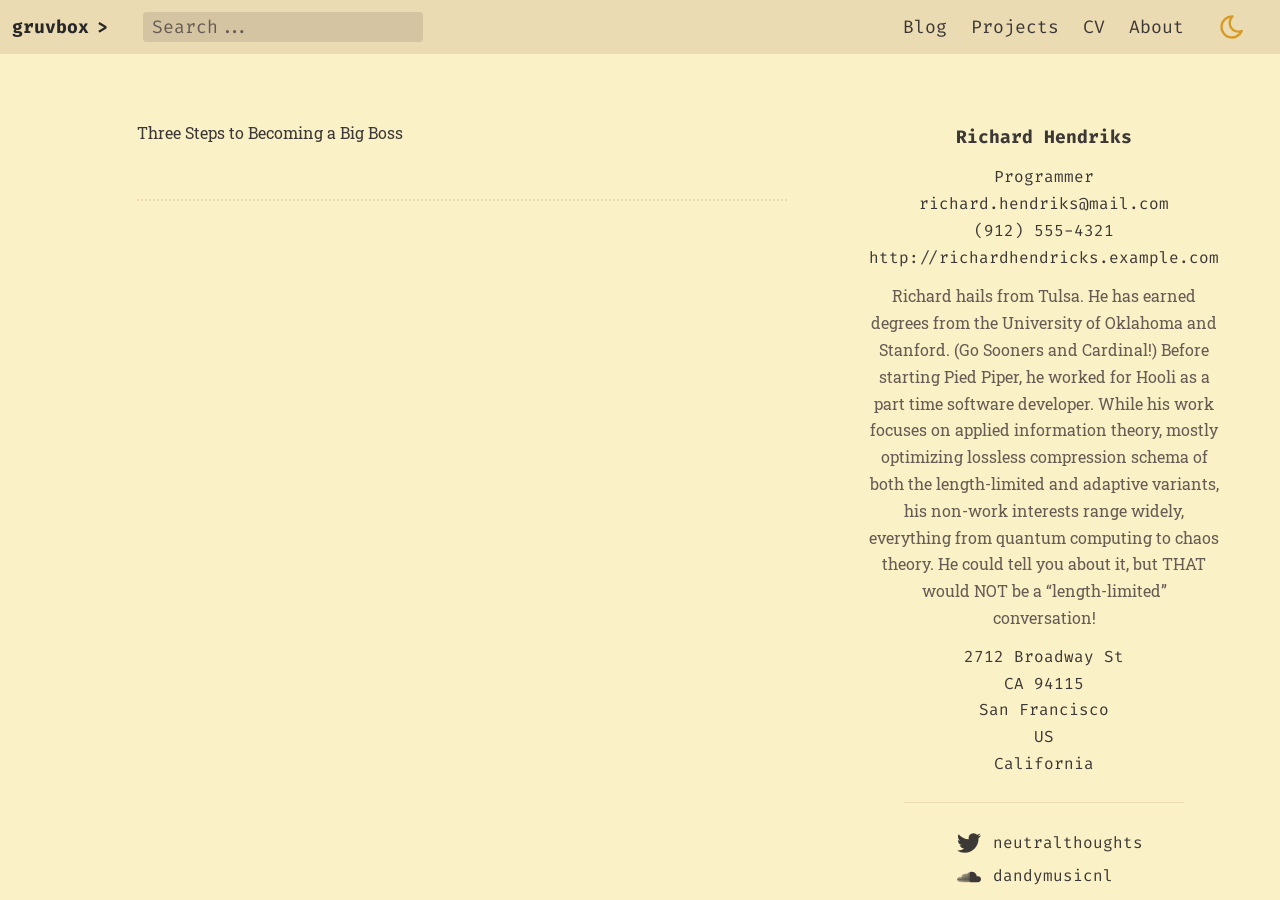
<file: page/1/index.html>
<!DOCTYPE html>
<html lang="en-us">
  <head>
    <title>https://jorge-a-hurtado.github.io/</title>
    <link rel="canonical" href="https://jorge-a-hurtado.github.io/">
    <meta name="robots" content="noindex">
    <meta charset="utf-8">
    <meta http-equiv="refresh" content="0; url=https://jorge-a-hurtado.github.io/">
  </head>
</html>
</file>
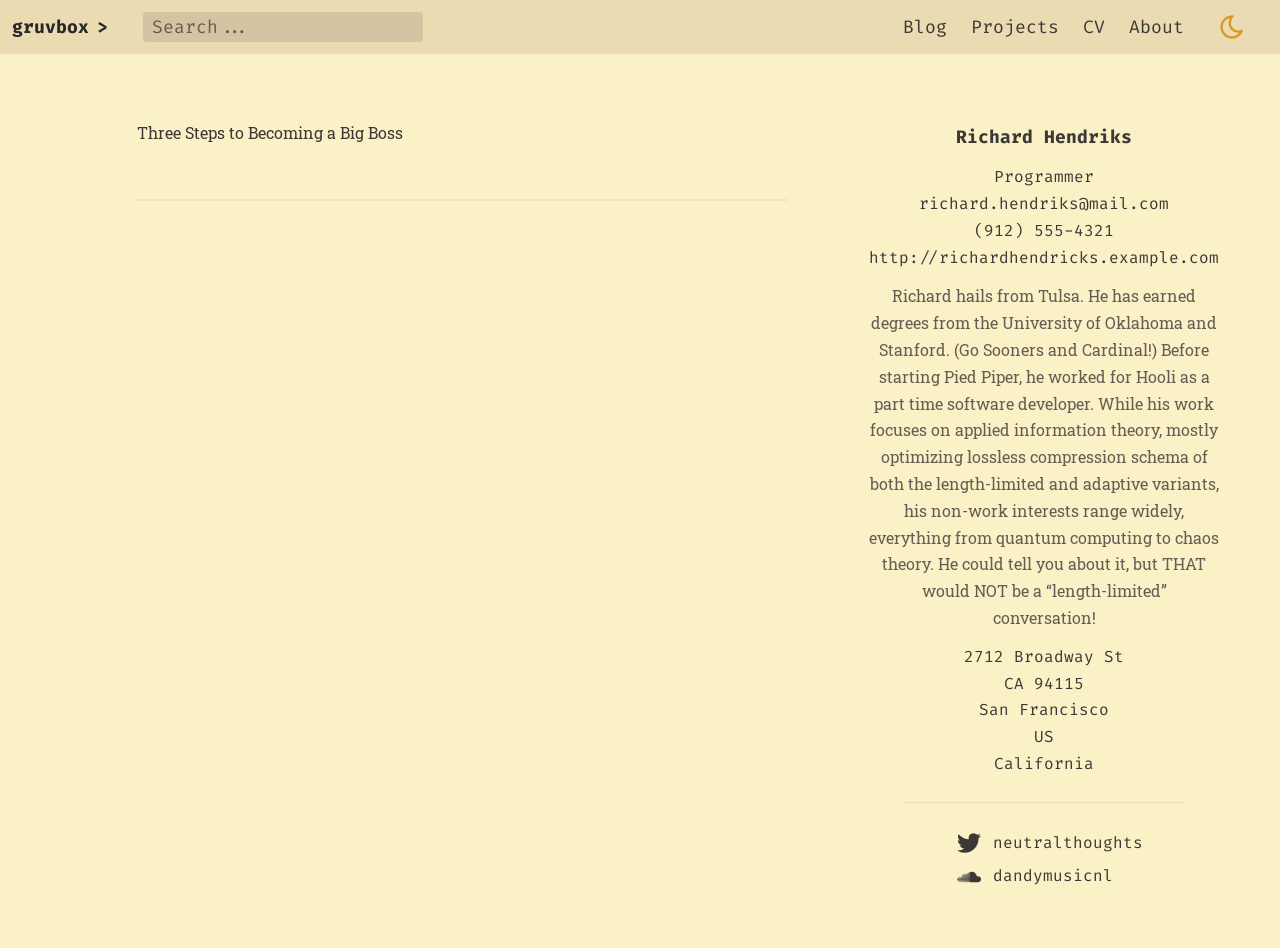
<file: blog/page/1/index.html>
<!DOCTYPE html>
<html lang="en-us">
  <head>
    <title>https://jorge-a-hurtado.github.io/blog/</title>
    <link rel="canonical" href="https://jorge-a-hurtado.github.io/blog/">
    <meta name="robots" content="noindex">
    <meta charset="utf-8">
    <meta http-equiv="refresh" content="0; url=https://jorge-a-hurtado.github.io/blog/">
  </head>
</html>
</file>
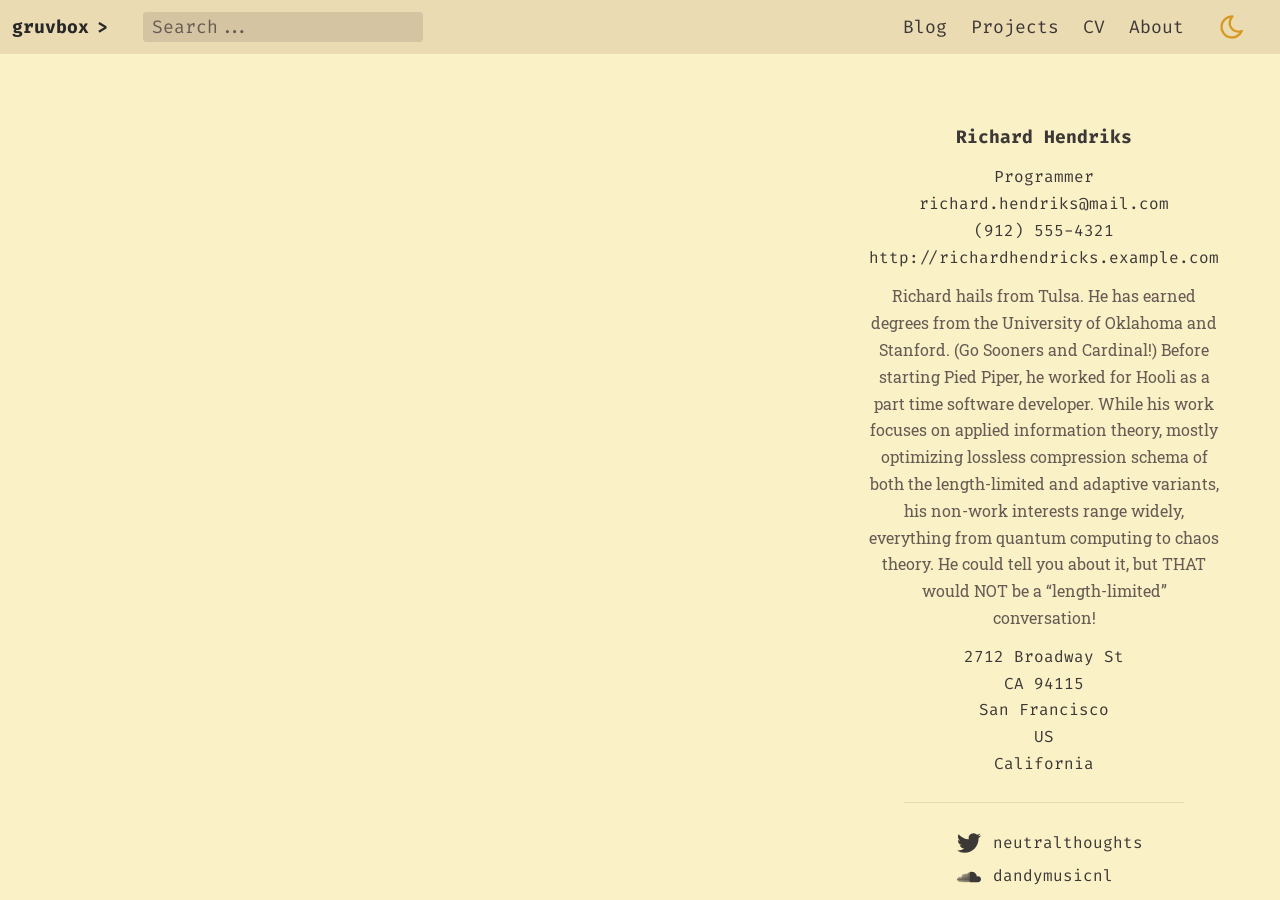
<file: categories/page/1/index.html>
<!DOCTYPE html>
<html lang="en-us">
  <head>
    <title>https://jorge-a-hurtado.github.io/categories/</title>
    <link rel="canonical" href="https://jorge-a-hurtado.github.io/categories/">
    <meta name="robots" content="noindex">
    <meta charset="utf-8">
    <meta http-equiv="refresh" content="0; url=https://jorge-a-hurtado.github.io/categories/">
  </head>
</html>
</file>
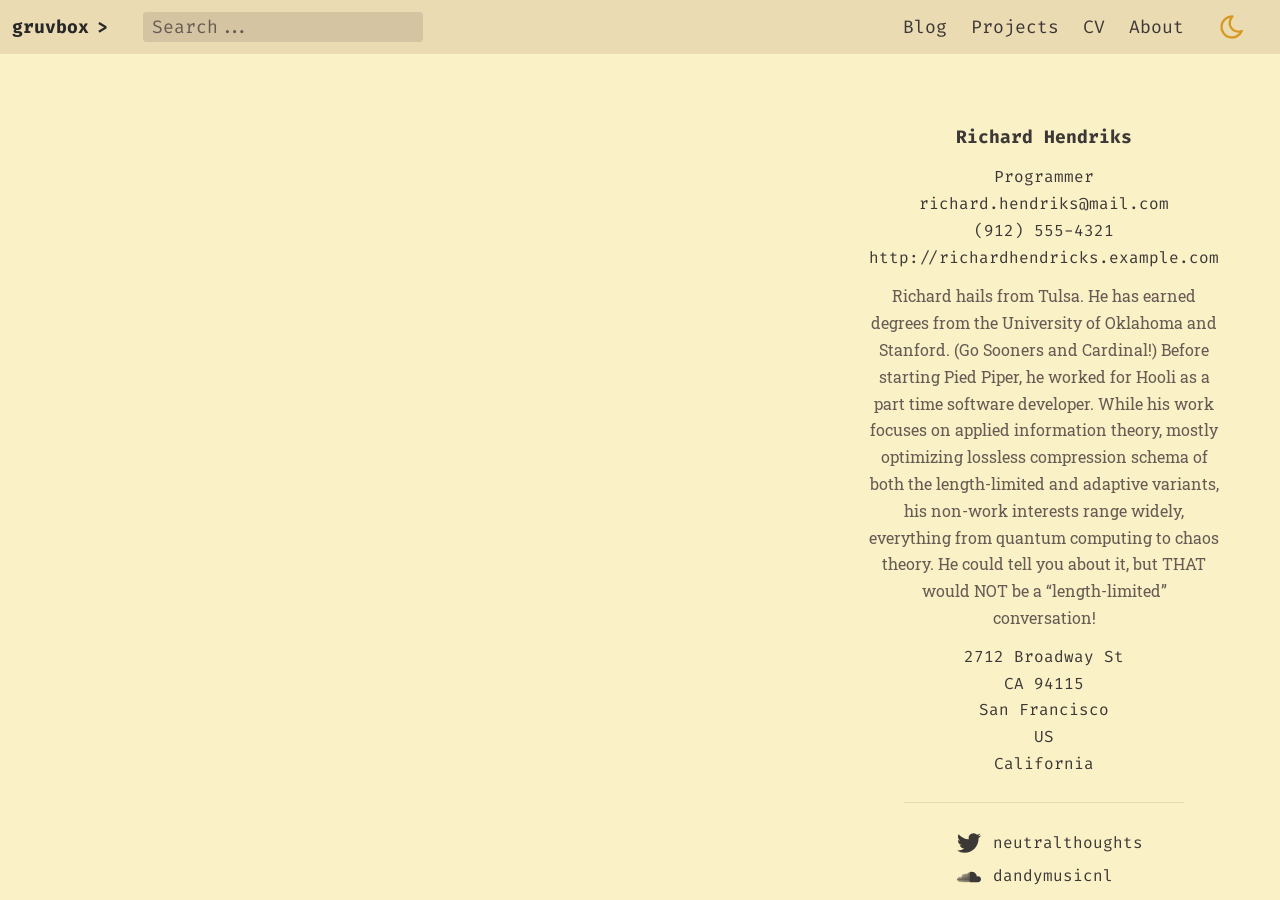
<file: tags/page/1/index.html>
<!DOCTYPE html>
<html lang="en-us">
  <head>
    <title>https://jorge-a-hurtado.github.io/tags/</title>
    <link rel="canonical" href="https://jorge-a-hurtado.github.io/tags/">
    <meta name="robots" content="noindex">
    <meta charset="utf-8">
    <meta http-equiv="refresh" content="0; url=https://jorge-a-hurtado.github.io/tags/">
  </head>
</html>
</file>
<file: css/non-critical.226690a0c7d8b0ce837c13af501f7b76487fabdbc10523a8146fe295c0db245f0a4227e8f2489a1923991c58a2e7fcfe7943f8b849fca78b9e3f1130c805336c.css>
div.code-toolbar{position:relative}div.code-toolbar>.toolbar{opacity:0;position:absolute;right:.2em;top:.3em;transition:opacity .3s ease-in-out;z-index:10}div.code-toolbar:hover>.toolbar,div.code-toolbar[focus-within]>.toolbar{opacity:1}div.code-toolbar:focus-within>.toolbar{opacity:1}div.code-toolbar>.toolbar>.toolbar-item{display:inline-block}div.code-toolbar>.toolbar>.toolbar-item>a{cursor:pointer}div.code-toolbar>.toolbar>.toolbar-item>button{background:none;border:0;color:inherit;font:inherit;line-height:normal;overflow:visible;padding:0;-webkit-user-select:none;-moz-user-select:none;-ms-user-select:none}div.code-toolbar>.toolbar>.toolbar-item>a,div.code-toolbar>.toolbar>.toolbar-item>button,div.code-toolbar>.toolbar>.toolbar-item>span{background:#f5f2f0;background:hsla(0,0%,88%,.2);border-radius:.5em;box-shadow:0 2px 0 0 rgba(0,0,0,.2);color:#bbb;font-size:.8em;padding:0 .5em}div.code-toolbar>.toolbar>.toolbar-item>a:focus,div.code-toolbar>.toolbar>.toolbar-item>a:hover,div.code-toolbar>.toolbar>.toolbar-item>button:focus,div.code-toolbar>.toolbar>.toolbar-item>button:hover,div.code-toolbar>.toolbar>.toolbar-item>span:focus,div.code-toolbar>.toolbar>.toolbar-item>span:hover{color:inherit;text-decoration:none}pre[class*=language-].line-numbers{counter-reset:linenumber;padding-left:3.8em;position:relative}pre[class*=language-].line-numbers>code{position:relative;white-space:inherit}.line-numbers .line-numbers-rows{border-right:1px solid #999;font-size:100%;left:-3.8em;letter-spacing:-1px;pointer-events:none;position:absolute;top:0;-webkit-user-select:none;-moz-user-select:none;user-select:none;width:3em}.line-numbers-rows>span{counter-increment:linenumber;display:block}.line-numbers-rows>span:before{color:#999;content:counter(linenumber);display:block;padding-right:.8em;text-align:right}.command-line-prompt{border-right:1px solid #999;display:block;float:left;font-size:100%;letter-spacing:-1px;margin-right:1em;pointer-events:none;text-align:right;-webkit-user-select:none;-moz-user-select:none;user-select:none}.command-line-prompt>span:before{content:" ";display:block;opacity:.7;padding-right:.8em}.command-line-prompt>span[data-user]:before{content:"[" attr(data-user) "@" attr(data-host) "] $"}.command-line-prompt>span[data-user=root]:before{content:"[" attr(data-user) "@" attr(data-host) "] #"}.command-line-prompt>span[data-prompt]:before{content:attr(data-prompt)}.command-line-prompt>span[data-continuation-prompt]:before{content:attr(data-continuation-prompt)}.command-line span.token.output{opacity:.7}pre.diff-highlight>code .token.deleted:not(.prefix),pre>code.diff-highlight .token.deleted:not(.prefix){background-color:rgba(255,0,0,.1);color:inherit;display:block}pre.diff-highlight>code .token.inserted:not(.prefix),pre>code.diff-highlight .token.inserted:not(.prefix){background-color:rgba(0,255,128,.1);color:inherit;display:block}footer{font-family:var(--font-monospace)}footer{align-items:center;color:var(--fg3);display:flex;font-size:.8rem;justify-content:center;padding-bottom:.5rem;padding-top:2rem;text-align:center}.pagination{display:flex;margin-top:2rem}
</file>
<file: prism-themes/prism-gruvbox-dark.min.54aecc64074623a4f9898544dcbdab9e804f1560ef0b38f4cf8e10fcaaf72264e798cb407c601aca6ecd833ec4eb93d66535581f18d45ba202cf848b70dbc332.css>
code[class*=language-],pre[class*=language-]{color:#ebdbb2;font-family:Consolas,Monaco,andale mono,monospace;direction:ltr;text-align:left;white-space:pre;word-spacing:normal;word-break:normal;line-height:1.5;-moz-tab-size:4;-o-tab-size:4;tab-size:4;-webkit-hyphens:none;-moz-hyphens:none;-ms-hyphens:none;hyphens:none}pre[class*=language-]::-moz-selection,pre[class*=language-] ::-moz-selection,code[class*=language-]::-moz-selection,code[class*=language-] ::-moz-selection{color:#fbf1c7;background:#7c6f64}pre[class*=language-]::selection,pre[class*=language-] ::selection,code[class*=language-]::selection,code[class*=language-] ::selection{color:#fbf1c7;background:#7c6f64}pre[class*=language-]{padding:1em;margin:.5em 0;overflow:auto}:not(pre)>code[class*=language-],pre[class*=language-]{background:#1d2021}:not(pre)>code[class*=language-]{padding:.1em;border-radius:.3em}.token.comment,.token.prolog,.token.cdata{color:#a89984}.token.delimiter,.token.boolean,.token.keyword,.token.selector,.token.important,.token.atrule{color:#fb4934}.token.operator,.token.punctuation,.token.attr-name{color:#a89984}.token.tag,.token.tag .punctuation,.token.doctype,.token.builtin{color:#fabd2f}.token.entity,.token.number,.token.symbol{color:#d3869b}.token.property,.token.constant,.token.variable{color:#fb4934}.token.string,.token.char{color:#b8bb26}.token.attr-value,.token.attr-value .punctuation{color:#a89984}.token.url{color:#b8bb26;text-decoration:underline}.token.function{color:#fabd2f}.token.regex{background:#b8bb26}.token.bold{font-weight:700}.token.italic{font-style:italic}.token.inserted{background:#a89984}.token.deleted{background:#fb4934}
</file>
<file: prism-themes/prism-gruvbox-light.min.42a221741efe997fcc94187c39d63c555560678789ac9ca856c74a5f0ddb2aa6c50d38b2ffbecc7a99038cbbd2efa99746e862267f781c559e0cfec10b88a5fc.css>
code[class*=language-],pre[class*=language-]{color:#3c3836;font-family:Consolas,Monaco,andale mono,monospace;direction:ltr;text-align:left;white-space:pre;word-spacing:normal;word-break:normal;line-height:1.5;-moz-tab-size:4;-o-tab-size:4;tab-size:4;-webkit-hyphens:none;-moz-hyphens:none;-ms-hyphens:none;hyphens:none}pre[class*=language-]::-moz-selection,pre[class*=language-] ::-moz-selection,code[class*=language-]::-moz-selection,code[class*=language-] ::-moz-selection{color:#282828;background:#a89984}pre[class*=language-]::selection,pre[class*=language-] ::selection,code[class*=language-]::selection,code[class*=language-] ::selection{color:#282828;background:#a89984}pre[class*=language-]{padding:1em;margin:.5em 0;overflow:auto}:not(pre)>code[class*=language-],pre[class*=language-]{background:#f9f5d7}:not(pre)>code[class*=language-]{padding:.1em;border-radius:.3em}.token.comment,.token.prolog,.token.cdata{color:#7c6f64}.token.delimiter,.token.boolean,.token.keyword,.token.selector,.token.important,.token.atrule{color:#9d0006}.token.operator,.token.punctuation,.token.attr-name{color:#7c6f64}.token.tag,.token.tag .punctuation,.token.doctype,.token.builtin{color:#b57614}.token.entity,.token.number,.token.symbol{color:#8f3f71}.token.property,.token.constant,.token.variable{color:#9d0006}.token.string,.token.char{color:#797403}.token.attr-value,.token.attr-value .punctuation{color:#7c6f64}.token.url{color:#797403;text-decoration:underline}.token.function{color:#b57614}.token.regex{background:#797403}.token.bold{font-weight:700}.token.italic{font-style:italic}.token.inserted{background:#7c6f64}.token.deleted{background:#9d0006}
</file>
